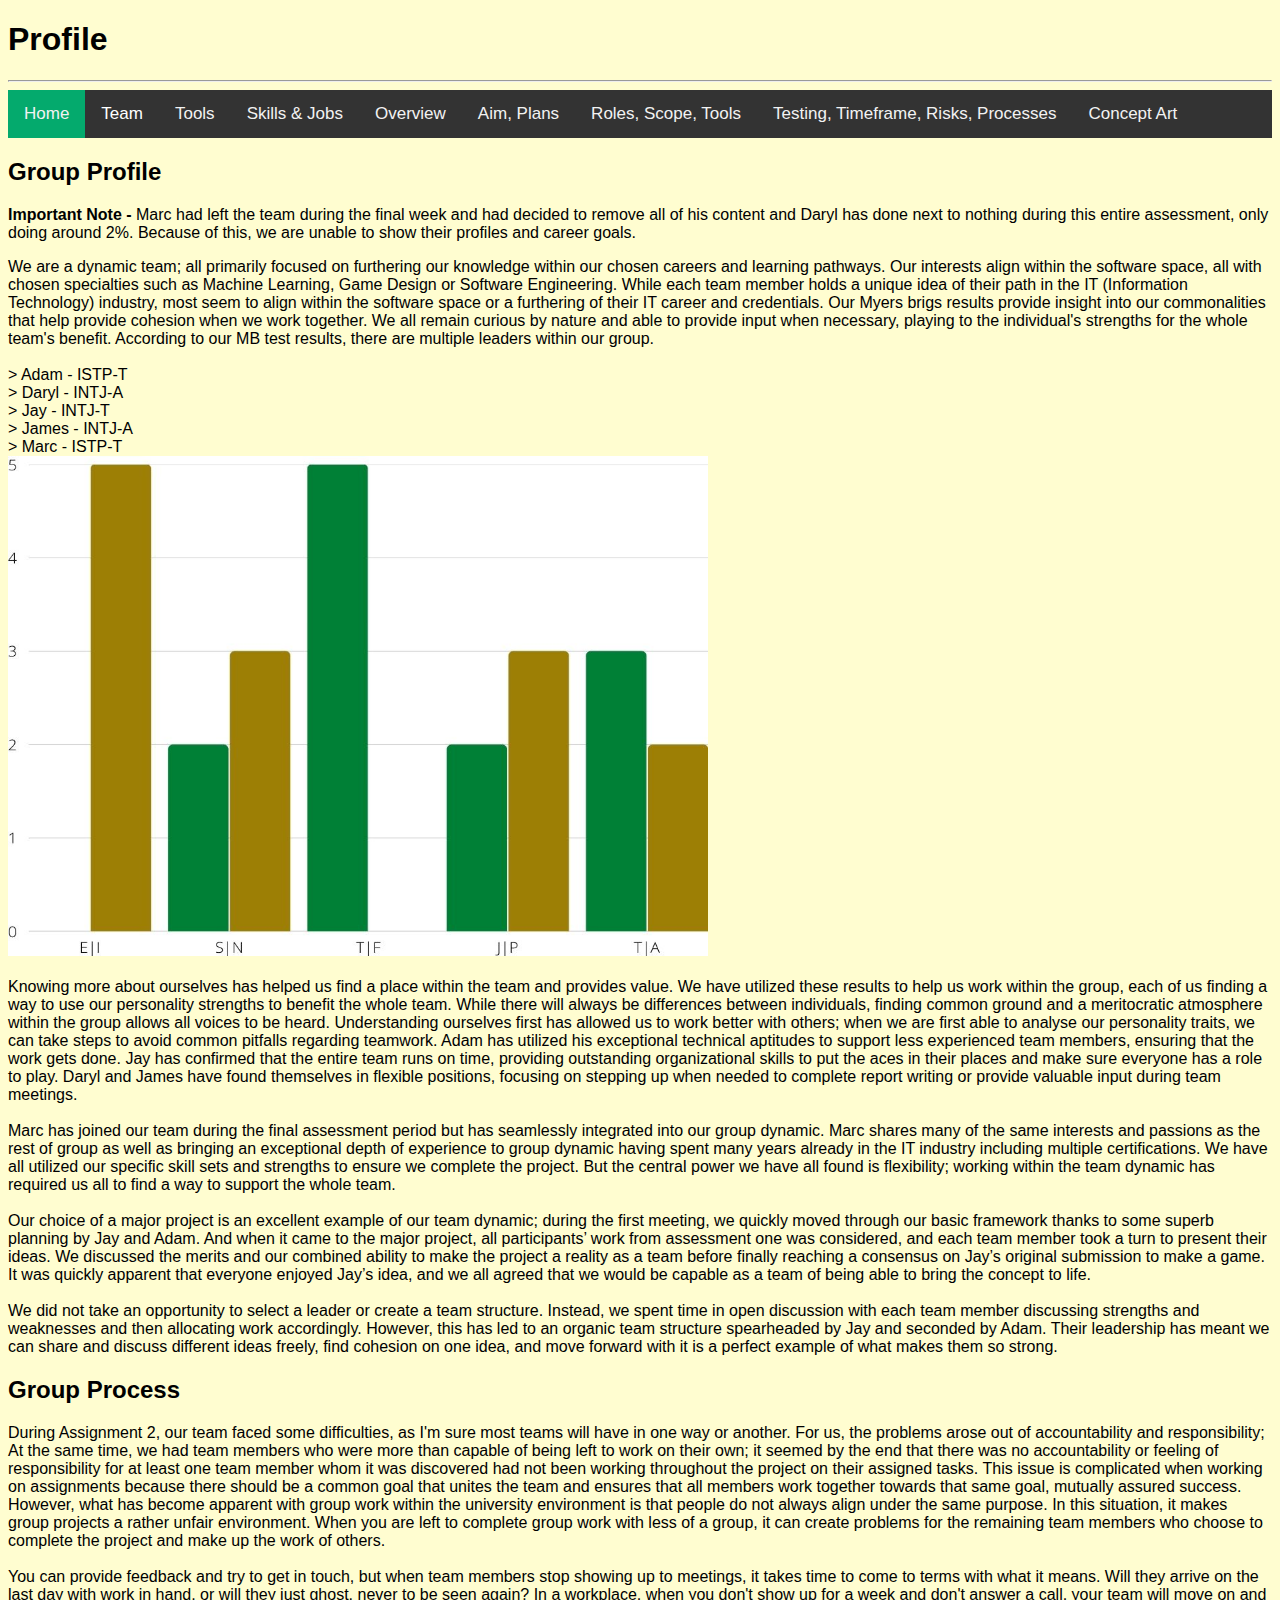
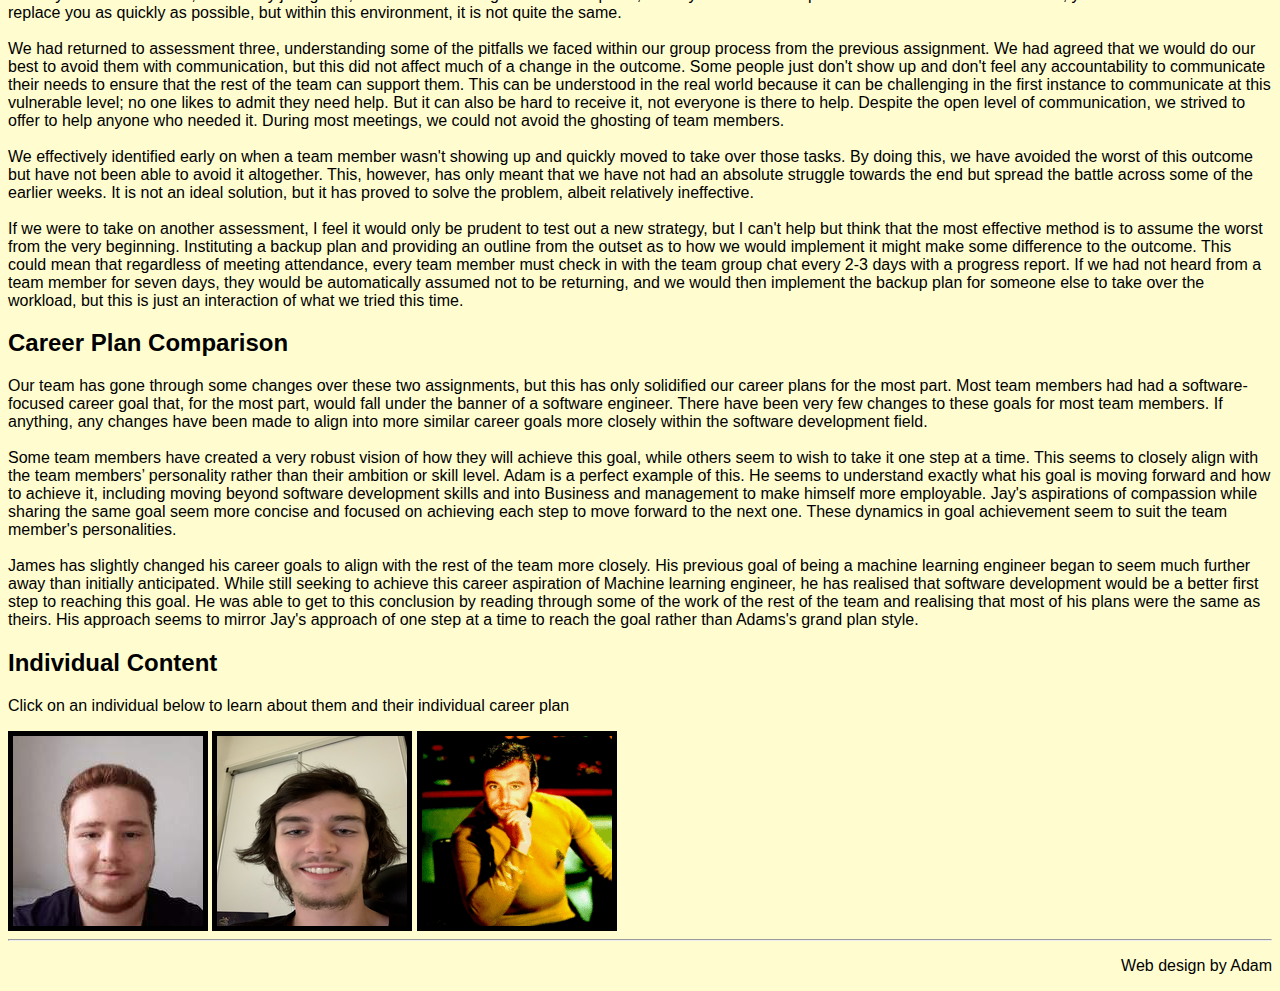
<file: Website_A3/HTML/index.html>
<!doctype html>

<html>
    <head>
        <meta charset="utf-8">
        <title>iTeam - Profile</title>
        <link rel="stylesheet" href="../CSS/style.css">
        <script src="https://ajax.googleapis.com/ajax/libs/jquery/3.5.1/jquery.min.js"></script>
    </head>

    <body>
        <h1>Profile</h1>
        <hr>
        <script src="../JS/script.js"></script>

        <div class="topnav">
            <a class="active" href="./index.html">Home</a>
            <div class="dropdown">
                <button class="dropbtn">Team 
                    <i class="fa fa-caret-down"></i>
                </button>
                <div class="dropdown-content">
                    <a href="../../Website_A2/HTML/index.html" target="_blank">A2 Site</a>              
                    <a href="https://adz946.github.io/Assessment-One/HTML%20Pages/Index.html" target="_blank">Adam</a>
                    <a href="https://jay-j-williams.github.io/ABOUT-ME/" target="_blank">Jay</a>
                    <a href="https://cptjamest.github.io/IIT-Assignment-1/" target="_blank">James</a>                    
                </div>    
            </div> 
            <a href="./tools.html">Tools</a>
            <a href="./Skills_Jobs.html">Skills & Jobs</a>
            <a href="./PD_Overview.html">Overview</a>
            <a href="./PD_Detailed_1.html">Aim, Plans</a>
            <a href="./PD_Detailed_2.html">Roles, Scope, Tools</a>
            <a href="./PD_Detailed_3.html">Testing, Timeframe, Risks, Processes</a>
            <a href="./Concept_Art.html">Concept Art</a>
            <a href="javascript:void(0);" class="icon" onclick="myFunction()">&#9776;</a>
        </div>
        
        <h2>Group Profile</h2>

        <p>
            <b>Important Note -</b> Marc had left the team during the final week and had decided to remove all 
            of his content and Daryl has done next to nothing during this entire assessment, only doing around 
            2%. Because of this, we are unable to show their profiles and career goals.
        </p>

        <p>
            We are a dynamic team; all primarily focused on furthering our knowledge within our chosen careers and 
            learning pathways. Our interests align within the software space, all with chosen specialties such as 
            Machine Learning, Game Design or Software Engineering. While each team member holds a unique idea of their 
            path in the IT (Information Technology) industry, most seem to align within the software space or a 
            furthering of their IT career and credentials.
            Our Myers brigs results provide insight into our commonalities that help provide cohesion when we work 
            together. We all remain curious by nature and able to provide input when necessary, playing to the 
            individual's strengths for the whole team's benefit. According to our MB test results, there are multiple 
            leaders within our group. 
            <br><br>
            > Adam - ISTP-T <br>        
            > Daryl - INTJ-A <br>           
            > Jay - INTJ-T <br>           
            > James - INTJ-A <br>          
            > Marc - ISTP-T <br>
            <img src="../Images/Myers_Briggs.jpg" width="700" height="500" />
            <br><br>
            Knowing more about ourselves has helped us find a place within the team and provides value. We have utilized 
            these results to help us work within the group, each of us finding a way to use our personality strengths to 
            benefit the whole team.
            While there will always be differences between individuals, finding common ground and a meritocratic 
            atmosphere within the group allows all voices to be heard. Understanding ourselves first has allowed us to 
            work better with others; when we are first able to analyse our personality traits, we can take steps to 
            avoid common pitfalls regarding teamwork. Adam has utilized his exceptional technical aptitudes to support 
            less experienced team members, ensuring that the work gets done. Jay has confirmed that the entire team runs 
            on time, providing outstanding organizational skills to put the aces in their places and make sure everyone 
            has a role to play. Daryl and James have found themselves in flexible positions, focusing on stepping up when 
            needed to complete report writing or provide valuable input during team meetings. 
            <br><br>
            Marc has joined our team during the final assessment period but has seamlessly integrated into our group 
            dynamic. Marc shares many of the same interests and passions as the rest of group as well as bringing an 
            exceptional depth of experience to group dynamic having spent many years already in the IT industry including 
            multiple certifications.
            We have all utilized our specific skill sets and strengths to ensure we complete the project. But the central 
            power we have all found is flexibility; working within the team dynamic has required us all to find a way to 
            support the whole team.  
            <br><br>
            Our choice of a major project is an excellent example of our team dynamic; during the first meeting, we 
            quickly moved through our basic framework thanks to some superb planning by Jay and Adam. And when it came 
            to the major project, all participants’ work from assessment one was considered, and each team member took 
            a turn to present their ideas. We discussed the merits and our combined ability to make the project a 
            reality as a team before finally reaching a consensus on Jay’s original submission to make a game. It was 
            quickly apparent that everyone enjoyed Jay’s idea, and we all agreed that we would be capable as a team of 
            being able to bring the concept to life. 
            <br><br>
            We did not take an opportunity to select a leader or create a team structure. Instead, we spent time in open 
            discussion with each team member discussing strengths and weaknesses and then allocating work accordingly. 
            However, this has led to an organic team structure spearheaded by Jay and seconded by Adam. Their leadership 
            has meant we can share and discuss different ideas freely, find cohesion on one idea, and move forward with 
            it is a perfect example of what makes them so strong. 
        </p>

        <h2>Group Process</h2>

        <p>
            During Assignment 2, our team faced some difficulties, as I'm sure most teams will have in one way or 
            another. For us, the problems arose out of accountability and responsibility; At the same time, we had team 
            members who were more than capable of being left to work on their own; it seemed by the end that there was 
            no accountability or feeling of responsibility for at least one team member whom it was discovered had not 
            been working throughout the project on their assigned tasks. This issue is complicated when working on 
            assignments because there should be a common goal that unites the team and ensures that all members work 
            together towards that same goal, mutually assured success. However, what has become apparent with group 
            work within the university environment is that people do not always align under the same purpose. In this 
            situation, it makes group projects a rather unfair environment. When you are left to complete group work 
            with less of a group, it can create problems for the remaining team members who choose to complete the 
            project and make up the work of others. 
            <br><br>
            You can provide feedback and try to get in touch, but when team members stop showing up to meetings, it 
            takes time to come to terms with what it means. Will they arrive on the last day with work in hand, or will 
            they just ghost, never to be seen again? In a workplace, when you don't show up for a week and don't answer 
            a call, your team will move on and replace you as quickly as possible, but within this environment, it is 
            not quite the same. 
            <br><br>
            We had returned to assessment three, understanding some of the pitfalls we faced within our group process 
            from the previous assignment. We had agreed that we would do our best to avoid them with communication, but 
            this did not affect much of a change in the outcome. Some people just don't show up and don't feel any 
            accountability to communicate their needs to ensure that the rest of the team can support them. This can 
            be understood in the real world because it can be challenging in the first instance to communicate at this 
            vulnerable level; no one likes to admit they need help. But it can also be hard to receive it, not everyone 
            is there to help. Despite the open level of communication, we strived to offer to help anyone who needed it. 
            During most meetings, we could not avoid the ghosting of team members. 
            <br><br>
            We effectively identified early on when a team member wasn't showing up and quickly moved to take over those 
            tasks. By doing this, we have avoided the worst of this outcome but have not been able to avoid it altogether. 
            This, however, has only meant that we have not had an absolute struggle towards the end but spread the battle 
            across some of the earlier weeks. It is not an ideal solution, but it has proved to solve the problem, albeit 
            relatively ineffective. 
            <br><br>
            If we were to take on another assessment, I feel it would only be prudent to test out a new strategy, but I 
            can't help but think that the most effective method is to assume the worst from the very beginning. 
            Instituting a backup plan and providing an outline from the outset as to how we would implement it might 
            make some difference to the outcome. This could mean that regardless of meeting attendance, every team 
            member must check in with the team group chat every 2-3 days with a progress report. If we had not heard 
            from a team member for seven days, they would be automatically assumed not to be returning, and we would 
            then implement the backup plan for someone else to take over the workload, but this is just an interaction 
            of what we tried this time. 
        </p>

        <h2>Career Plan Comparison</h2>

        <p>
            Our team has gone through some changes over these two assignments, but this has only solidified our career 
            plans for the most part. Most team members had had a software-focused career goal that, for the most part, 
            would fall under the banner of a software engineer. There have been very few changes to these goals for 
            most team members. If anything, any changes have been made to align into more similar career goals more 
            closely within the software development field. 
            <br><br>
            Some team members have created a very robust vision of how they will achieve this goal, while others seem 
            to wish to take it one step at a time. This seems to closely align with the team members’ personality rather 
            than their ambition or skill level. Adam is a perfect example of this. He seems to understand exactly what 
            his goal is moving forward and how to achieve it, including moving beyond software development skills and 
            into Business and management to make himself more employable. Jay's aspirations of compassion while sharing 
            the same goal seem more concise and focused on achieving each step to move forward to the next one. These 
            dynamics in goal achievement seem to suit the team member's personalities. 
            <br><br>
            James has slightly changed his career goals to align with the rest of the team more closely. His previous 
            goal of being a machine learning engineer began to seem much further away than initially anticipated. While 
            still seeking to achieve this career aspiration of Machine learning engineer, he has realised that software 
            development would be a better first step to reaching this goal. He was able to get to this conclusion by 
            reading through some of the work of the rest of the team and realising that most of his plans were the same 
            as theirs. His approach seems to mirror Jay's approach of one step at a time to reach the goal rather than 
            Adams's grand plan style. 
        </p>

        <h2>Individual Content</h2>

        <P>Click on an individual below to learn about them and their individual career plan</p>

        <div id="Buttons">
            <button type="button" class="BP" id="B1" style="background-image: url(../Images/Adam.jpg);"></button>
            <button type="button" class="BP" id="B2" style="background-image: url(../Images/Jay.png);"></button>
            <button type="button" class="BP" id="B3" style="background-image: url(../Images/James.gif);"></button>
        </div>

        <div id="One">
            <h2>Adam Profile</h2>
            <p>
                My name is Adam Saleh, my student number is S3940024. My hobbies include playing video games 
                (Assassin’s Creed, Skyrim, Dragon Ball XenoVerse, Halo, Sonic), watching movies (Expendables, 
                Terminator, Rocky, The Mummy, Spiderman), tv shows (The Flash, Big Bang Theory, Futurama, 
                Simpsons, One Piece), and abridged series (SAO Abridged, DBZ Abridged, Yu-Gi-Oh Abridged). 
                I’ve done pixel art for a few months and started trying out blender (I made a list of hotkeys) 
                because I'm interested in design as a hobby. The IT jobs I'm most interested in are software 
                development and game development. 
                <br><br>
                My interest In IT is mainly in programming, machine learning, robots, and the potential of 
                artificial intelligence, however my skills and experience are very little. I started IT last 
                year with the Cert III in IT with Tafe. After the Cert III, came the Cert IV in Programming 
                which taught someone who couldn’t even display “hello world” C#, SQL, HTML, CSS, and JS . I 
                taught myself a little bit of Python (Py game) and Java (J Frame) before starting this course. 
                <br><br>
                My Myers-Briggs personality is the ISTP-T Turbulent Virtuoso, this personality type is 
                described as rationalized, curious, and creators, they prefer pulling things apart to put 
                them back together, usually better than it was before. They are known as friendly, private, 
                curious, overhasty and practically realistic. An ISTP’s strengths include being optimistic, 
                energetic, creative, practical, spontaneous, rational, prioritisation, composed, and excellent 
                at handling a crisis. Their weaknesses include being stubborn, insensitive, private, easily 
                bored, disliking commitment, and risky behaviour. 
                <br><br>
                The learning style best suited to me is the pragmatist style, a style that learns best from 
                practical, case studies, problem setting, and discussions. A pragmatist is keen to try out 
                ideas/theories to see if they work, search new ideas, and take the first opportunity to test 
                an application. My secondary learning style, of the same score (0.250), is the reflector style, 
                this style learns best with paired discussions, self-analysis questionnaires, demonstrations, 
                feedback, and coaching. The reflector style of learning is more about observing, data gathering
                and analysing than it is the practical approach.  
                <br><br>
                The two workstyle tests I’ve done have indicated that I am an “integrator” and an organised 
                planner. An integrator’s preferred roles are problem-solving and diagnostics with a strong 
                preference for understanding the why of what’s being done. They are known to be self-reliant 
                and prefer the “plan-first” approach. The second of the tests that I’ve done indicates that my 
                preferred way of work is to organize and plan my work, which, as proven by working with this 
                team, is where my strengths lie.  
                <br><br>
                For iTeam, a name I support, I should be able to help organize the work that needs to be done, 
                come up with creative solutions or ideas, prioritise my duties based on time and importance, 
                try out software that is new to me without hesitation, create creative code for the project, 
                and, if need be, I will discuss our course of actions if I do not agree with them. This doesn’t 
                mean I don’t have my weaknesses though, everyone does. As I’ve learnt from the tests I’ve done, 
                and personal experience, my weaknesses within iTeam might just include leaving important but 
                boring tasks until the end, an approach to explanations that lack a practical containing less 
                than ideal memorisations, and getting my tasks done early on and expecting most, if not all, 
                to take a similar approach. 
            </p>
            <div>
                <img src="../Images/Adam_MB.PNG" width="380" height="270" />
                <img src="../Images/Adam_LS.PNG" width="382" height="310" />
                <img src="../Images/Adam_Workstyle.PNG" width="225" height="340" />
            </div>
            <h2>Career Plan</h2>
            <p>My ideal job is to become a software developer and create the software that any business or 
                company might need. To become a software developer, I plan to obtain the necessary skills to 
                go above and beyond in this field. My current plan involves taking all programming related 
                courses this bachelor has to offer, such as the “Web Programming” core 1 subject, the 
                “Programming Project” core 3 subject, the “Further Programming” elective, and the “Advanced 
                Programming Techniques” advanced elective, I may also study the “Marketing”, “Economics”, 
                “Internet Design’, or “Management” minors, so that I could potentially manage a development 
                team or market anything I choose to develop by myself, be it software or indie game. OUA offers 
                2 “free elective subjects”, which could be anything from their undergraduate catalogue. So 
                that I can increase my skillset and possible jobs, I currently plan to take a mathematics 
                subject and a graphic design subject. I have also planned to create small indie games during 
                my free time, so my plan to take all programming related courses, possibly take a marketing or 
                economics minor, and to study both mathematics and graphic design would be very helpful for 
                this decision to work to its best. 
                <br><br>
                My plan does not involve when I would be taking each of these courses, as that is subject to 
                very easy change, however, the mathematics free elective is something that should be done 
                before I go through with Further Programming, and the minor I choose may be one of the final 
                subjects I do. Some things will have to be taken in a specific order, such as Advanced 
                Programming Techniques coming last in the programming line and, if I choose to do the Internet 
                Design minor, then Web Programming would be done before that. Either way, I do not have a clear 
                career plan timeline in terms of study but do have a rough draft that I will work to improve 
                upon whenever I can. As for the career itself, my first attempt at a job is likely to be at 
                whatever company hires me from Seek, LinkedIn, or Indeed. On the possibility that online 
                searches and requests do not pan out, then my plan is to use my connections to try and find a 
                job and use the knowledge I’d have learned from this bachelor to accomplish that job. This is 
                the plan for my first job, the second would, hopefully, be considerably easier since I would 
                have spent some time working, gaining experience, and creating connections through my first 
                job, my second job would also be dependent on how my first job’s experience was and if I 
                enjoyed working on development within a team. The 3rd, 4th, and 5th jobs are all going to take 
                what I enjoyed from the last jobs and try to minimise what I did not like or could not work 
                with. This way, I would be learning through trial and error on what I am able to do out of a 
                job in software development and what I am unable to do. 
            </p>
        </div>

        <div id="Two">
            <h2>Jay Profile</h2>
            <p>
                My name is Jay Meredith, my student number is S3951987. My passions are Game Design, 3D art, 
                and music. I have a Game Design Certificate from JMC Academy, and I also hold a Certificate 
                III in Retail. My favourite hobby aside from the three I have previously mentioned was being 
                the leader of a competitive Counter-Strike team. I backed the idea for the team name ‘iTeam’ 
                because I like the technology theme that is incorporated into the name. 
                <br><br>
                The Myers-Briggs Personality Type Test gave me the INTJ-T personality type. This personality 
                type indicates that my strengths are logical thinking, intuition, and determination. It also 
                indicates that my weaknesses are arrogance, over-criticism, and dismission of emotions. My 
                strengths are going to provide the group with logical problem solving, confidence in decision 
                making, and motivation. My weaknesses are going to need to be kept in check or we may have 
                problems with team chemistry and team morale. 
                <br><br>
                The online learning test indicates that I learn based on primarily logic and, learn well in 
                group environments or in solitude. The test states that my learning weaknesses are physical 
                learning, and sub-par visual learning. My strengths are going to be helpful to our team 
                because my logical, adaptable learning style will be great for both solo study and group study. 
                My weaknesses may cause issues if we must learn physically or visually. 
                <br><br>
                The workstyle test that I chose indicates that my strengths are organising and planning, 
                managing projects, and developing communication strategies. The test also indicates that my 
                weakness is likely to be an overfocus on the administrative side of working as a team. My 
                strengths will help us coordinate as a team but, my weakness may result in me playing catch-up 
                with my teammates. 
                <br><br>
                In conclusion, my strengths will provide the team with a logical thinking decision-maker who 
                will help our team with administrative skills, determination, and an adaptable learning style. 
                My weaknesses, on the other hand, may cause issues with team chemistry, learning through 
                physical or visual mediums, and an overfocus on administrative tasks. With my strengths and 
                weaknesses considered, I believe I will help this team thrive. To help this team thrive, I 
                must remember my weaknesses and be constantly aware of them because once they can be suppressed, 
                I will be a great teammate. 
            </p>
            <div>
                <img src="../Images/Jay_MB.png" width="456" height="233" />
                <img src="../Images/Jay_LS.png" width="400" height="400" />
                <img src="../Images/Jay_Workstyle.png" width="567.5" height="419.5" />
            </div>
            <h2>Career Plan</h2>
            <p>My ideal job is software engineering because I would love to utilise my creativity and 
                problem-solving skills to create and design software. My ideal job has not changed since 
                assessment 2 because I have thoroughly enjoyed building software for this assessment’s 
                deliverable. Another reason my ideal job has not changed, is the fact that the industry data 
                that I had researched in assessment 2 indicates that software engineering is one of the best 
                careers to aim for in the field of IT. 
            </p>
        </div>

        <div id="Three">
            <h2>James Profile</h2>
            <p>
                My name is James (s3936965), and I have worked as an IT technician for 
                several years before moving into operations. At present, my hobbies include 
                3D printing and CNC machining. Something I have always enjoyed is gaming mostly 
                on console and mobile. I have a good fundamental understanding of IT hardware, 
                but I have always felt my software understanding could be better. I would love to 
                develop skills that would allow me to produce mobile apps, but I have recently taken 
                an interest in machine learning and AI (Artificial Intelligence). 
                <br><br>
                As a member of iTeam, I am looking forward to sharing my skills and expertise and 
                learning some new ones from fellow team members.  
                <br><br>
                My test outcome for the Myers Brigs personality type was Architect INTJ-A. The architect's 
                personality type is outlined as a quiet individual who values organisation and rationality, 
                these values I align with. Individuals with this personality type can be viewed as ambitious 
                and assertive; however, to work within a small team, I believe it is beneficial to be flexible 
                and play to the entire team's strengths rather than one individual. 
                <br><br>
                My Learning style test outcomes, Auditory: 15% Visual: 55% Tactile: 30%. This test aligns with 
                what I know about myself and how I learn. While my auditory percentile might indicate I am not a 
                good listener, I believe this is more specific to how I can take in new information. I am much 
                better when I can be shown something rather than told. The refinement of these skills comes from 
                hands-on experience of the tactile branch of the above outcomes. 
                <br><br>
                My creativity test score was 68.8, a remarkably arbitrary number assigned at the end of a creativity 
                test. However, within that number were indicated certain aspects of creativity that I was more proficient 
                at, such as complexity or the ability to take in and manipulate large amounts of data. Paradox, the 
                ability to accept and work with contradictory statements and curiosity, is the desire to change or 
                improve things that everyone takes for granted. 
                </p>
                <div>
                    <img src="../Images/James_MB.png" width="574.5" height="351.5" />
                    <img src="../Images/James_LS.PNG" width="696" height="172" />
                    <img src="../Images/James_CreativeScore.png" width="585" height="390.5" />
                </div>
                <h2>Career Plan</h2>
                <p>
                    My experience has slightly altered my career plans during this project. When I initially chose 
                    machine learning, I hadn't given it much thought; it sounded good and seemed like an effective way 
                    to get into the field of Artificial intelligence. During this project, I have begun to understand 
                    the scope of machine learning as a career plan. I have decided to set myself a more achievable goal 
                    that keeps me moving towards the goal of becoming a machine learning engineer but provides me with 
                    a solid steppingstone into this field.  
                    <br><br>
                    A software engineer or developer is, in its essence, quite like a machine learning engineer but, in 
                    the short term, is far more achievable. It is important to note that becoming a software engineer 
                    is considered part of the pathway to becoming a machine learning engineer. Should I be able to show 
                    aptitude as a software engineer, it would be a reasonable next step that I could look at, 
                    specialising in machine learning. 
                </p>
        </div>
        
        <hr>
        <p id="Cred">Web design by Adam</p>      
    </body>
</html>
</file>
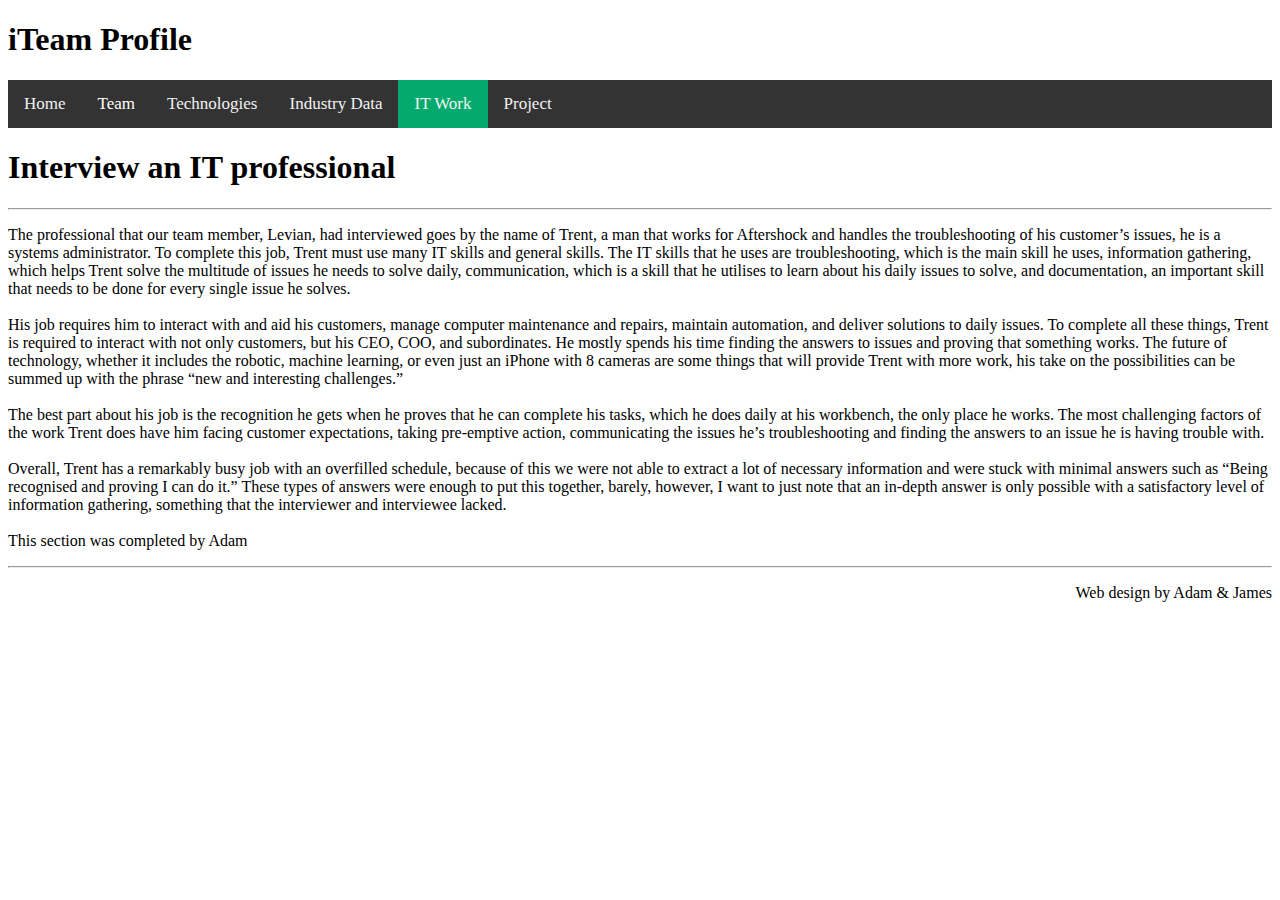
<file: Website/HTML/it_work.html>
<!doctype html>

<html>
    <head>
        <meta charset="utf-8">
        <title>iTeam Profile Project</title>
        <!-- Load external CSS styles -->
        <link rel="stylesheet" href="../CSS/style.css">
    </head>

    <body>

        <h1>iTeam Profile</h1>
        
        <!-- Load external JavaScript -->
        <script src="../JS/script.js"></script>

        <div class="topnav">
        <a href="./index.html">Home</a>
       
        <div class="dropdown">
            <button class="dropbtn">Team 
                <i class="fa fa-caret-down"></i>
            </button>
            <div class="dropdown-content">
                <a href="https://jay-j-williams.github.io/ABOUT-ME/" target="_blank">Jay</a>
                <a href="https://adz946.github.io/Assessment-One/HTML%20Pages/Index.html" target="_blank">Adam</a>
                <a href="https://dazjones88.github.io/Assessment-1-My-Profile/" target="_blank">Daryl</a>
                <a href="https://cptjamest.github.io/IIT-Assignment-1/" target="_blank">James</a>
                <a href="./team_profile/levin_profile.html" target="_blank">Levian</a>
            </div>
        
        </div>      
        <a href="./technologies.html">Technologies</a>
        <a href="./industry_data.html">Industry Data</a>
        <a class="active" href="./it_work.html">IT Work</a>
        <a href="./project.html">Project</a>
        <a href="javascript:void(0);" class="icon" onclick="myFunction()">&#9776;</a>
        </div>

        <h1>Interview an IT professional</h1>
        <hr>

        <!-- Levian, your job is to use your interview data to answer the follwowing -
            • What kind of work is done by the IT professional?
            • What kinds of people does the IT professional interact with? Are they other IT professionals? 
            ` Clients? Investors? The general public?
            • Where does the IT professional spend most of their time?
            • What aspect of their position is most challenging?
        -->
        <p>
         The professional that our team member, Levian, had interviewed goes by the name of Trent, a man that works for Aftershock and handles the troubleshooting of 
         his customer’s issues, he is a systems administrator. To complete this job, Trent must use many IT skills and general skills. The IT skills that he uses are 
         troubleshooting, which is the main skill he uses, information gathering, which helps Trent solve the multitude of issues he needs to solve daily, communication, 
         which is a skill that he utilises to learn about his daily issues to solve, and documentation, an important skill that needs to be done for every single issue 
         he solves. 
         <br><br>
         His job requires him to interact with and aid his customers, manage computer maintenance and repairs, maintain automation, and deliver solutions to daily 
         issues. To complete all these things, Trent is required to interact with not only customers, but his CEO, COO, and subordinates. He mostly spends his time 
         finding the answers to issues and proving that something works. The future of technology, whether it includes the robotic, machine learning, or even just an 
         iPhone with 8 cameras are some things that will provide Trent with more work, his take on the possibilities can be summed up with the phrase “new and 
         interesting challenges.” 
         <br><br>
         The best part about his job is the recognition he gets when he proves that he can complete his tasks, which he does daily at his workbench, the only place he 
         works. The most challenging factors of the work Trent does have him facing customer expectations, taking pre-emptive action, communicating the issues he’s 
         troubleshooting and finding the answers to an issue he is having trouble with.
         <br><br>
         Overall, Trent has a remarkably busy job with an overfilled schedule, because of this we were not able to extract a lot of necessary information and were 
         stuck with minimal answers such as “Being recognised and proving I can do it.” These types of answers were enough to put this together, barely, however, I 
         want to just note that an in-depth answer is only possible with a satisfactory level of information gathering, something that the interviewer and interviewee 
         lacked. 
         <br><br>
         This section was completed by Adam
        </p>
        
        <hr>
        <p id="Cred">Web design by Adam & James</p>  
    </body>

</html>
</file>
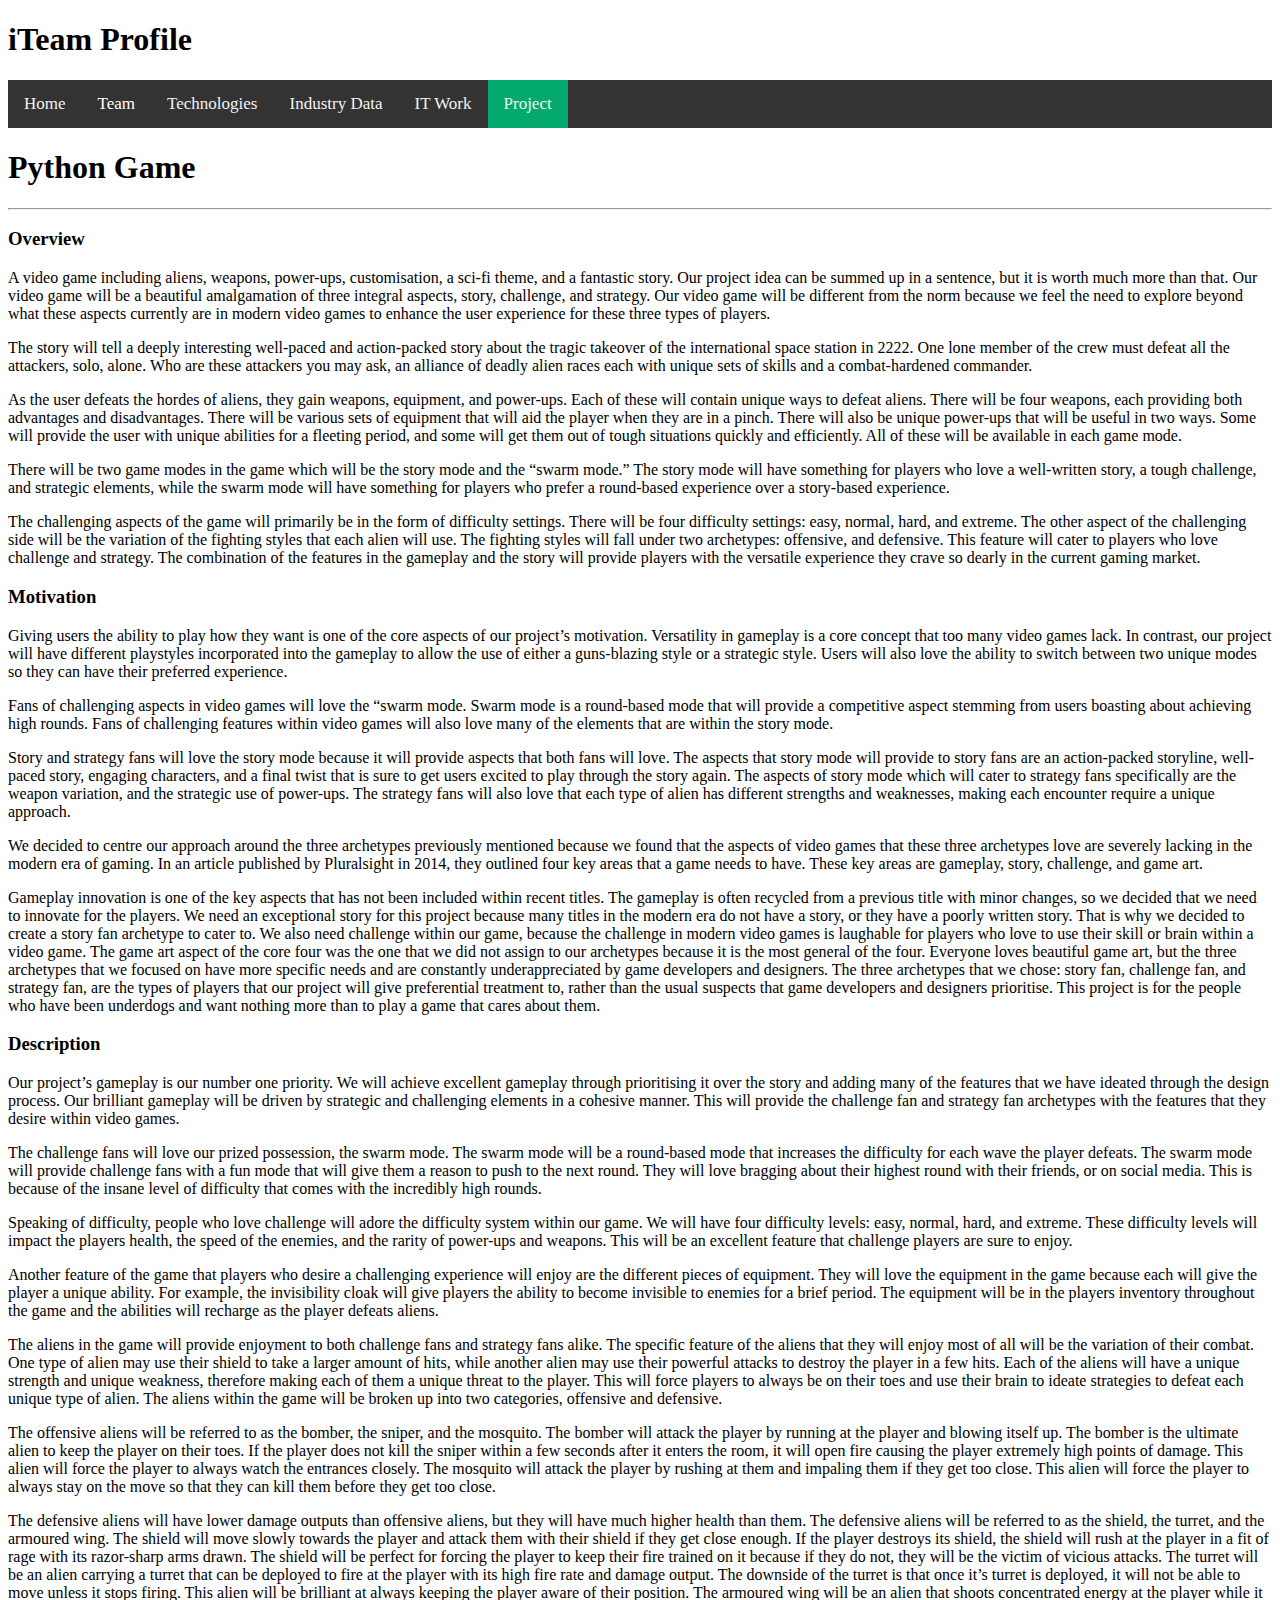
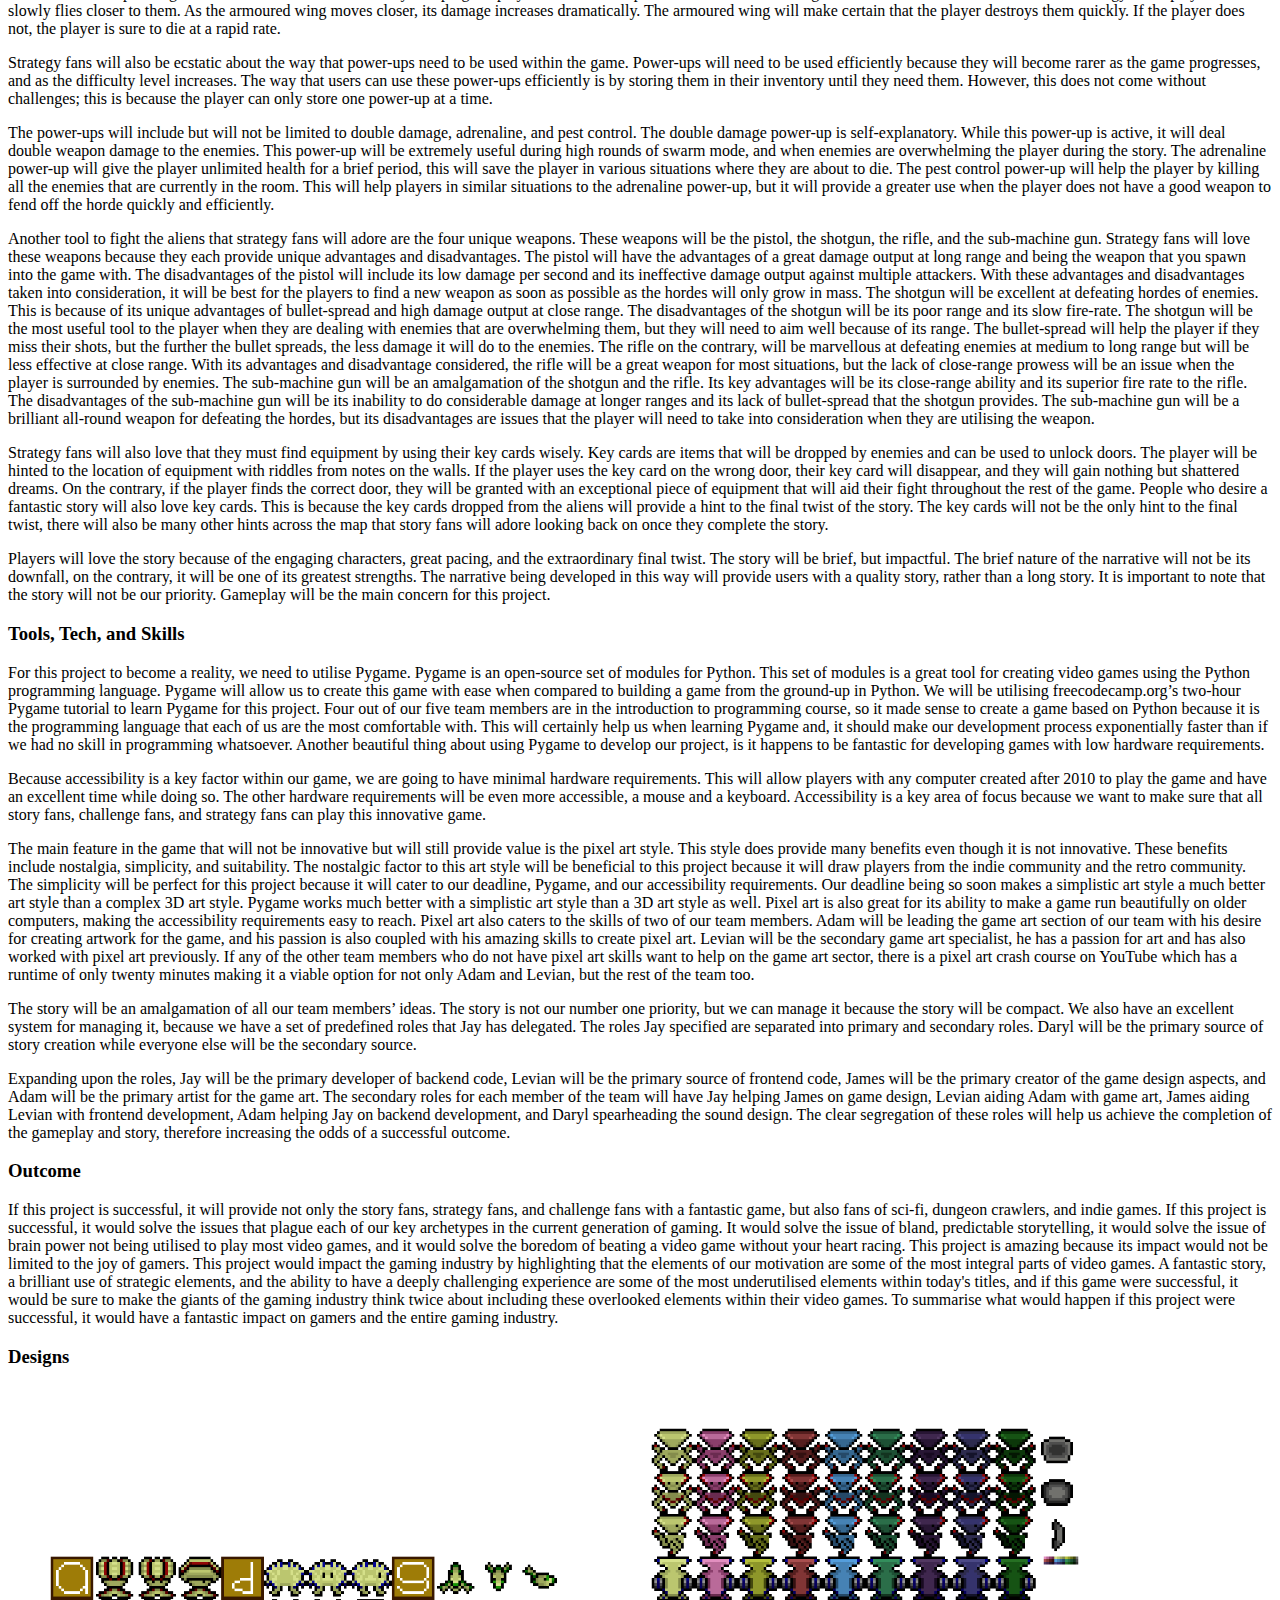
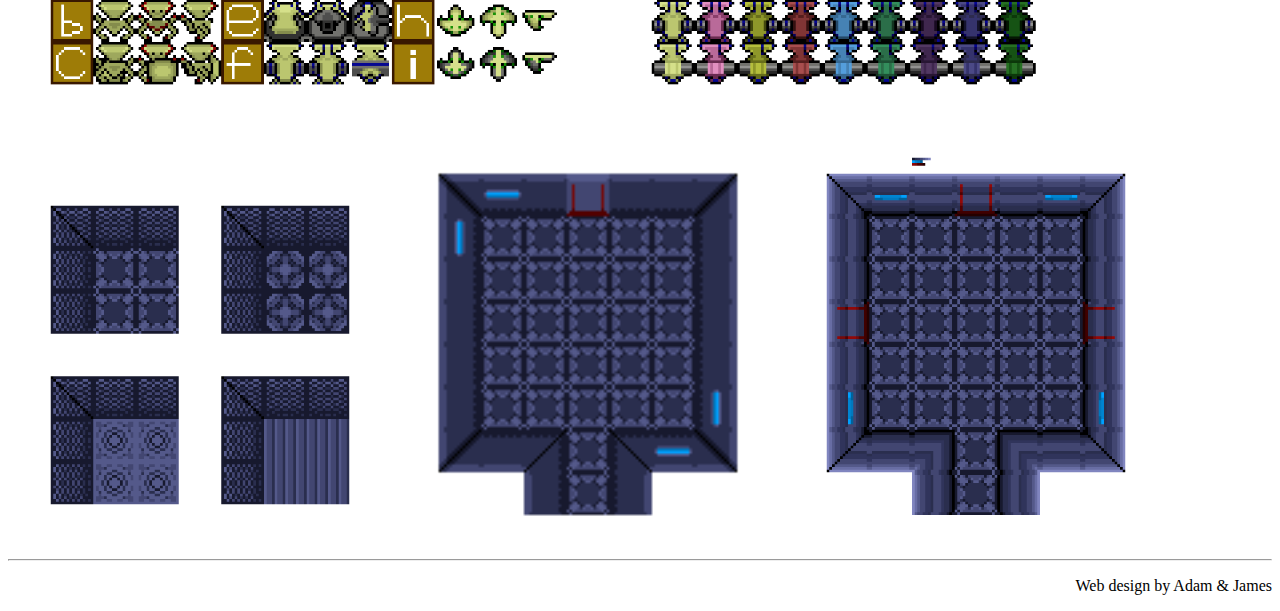
<file: Website/HTML/project.html>
<!doctype html>

<html>
    <head>
        <meta charset="utf-8">
        <title>iTeam Profile Project</title>
        <!-- Load external CSS styles -->
        <link rel="stylesheet" href="../CSS/style.css">
    </head>

    <body>

        <h1>iTeam Profile</h1>
        
        <!-- Load external JavaScript -->
        <script src="../JS/script.js"></script>

        <div class="topnav">
        <a href="./index.html">Home</a>
       
        <div class="dropdown">
            <button class="dropbtn">Team 
                <i class="fa fa-caret-down"></i>
            </button>
            <div class="dropdown-content">
                <a href="https://jay-j-williams.github.io/ABOUT-ME/" target="_blank">Jay</a>
                <a href="https://adz946.github.io/Assessment-One/HTML%20Pages/Index.html" target="_blank">Adam</a>
                <a href="https://dazjones88.github.io/Assessment-1-My-Profile/" target="_blank">Daryl</a>
                <a href="https://cptjamest.github.io/IIT-Assignment-1/" target="_blank">James</a>
                <a href="./team_profile/levin_profile.html" target="_blank">Levian</a>
            </div>
        
        </div>        
        <a href="./technologies.html">Technologies</a>
        <a href="./industry_data.html">Industry Data</a>
        <a href="./it_work.html">IT Work</a>
        <a class="active" href="./project.html">Project</a>
        <a href="javascript:void(0);" class="icon" onclick="myFunction()">&#9776;</a>
        </div>

        <h1>Python Game</h1>
        <hr>

        <!-- Jay, it's your job to create then add the group's project details -->
        <h3>Overview</h3>
        <p>
            A video game including aliens, weapons, power-ups, customisation, a sci-fi theme, and a fantastic story. Our project idea can be summed up in a sentence, but it is worth much more than that. Our video game will be a beautiful amalgamation of three integral aspects, story, challenge, and strategy. Our video game will be different from the norm because we feel the need to explore beyond what these aspects currently are in modern video games to enhance the user experience for these three types of players.
        </p>
        <p>
            The story will tell a deeply interesting well-paced and action-packed story about the tragic takeover of the international space station in 2222. One lone member of the crew must defeat all the attackers, solo, alone. Who are these attackers you may ask, an alliance of deadly alien races each with unique sets of skills and a combat-hardened commander.
        </p>
        <p>
            As the user defeats the hordes of aliens, they gain weapons, equipment, and power-ups. Each of these will contain unique ways to defeat aliens. There will be four weapons, each providing both advantages and disadvantages. There will be various sets of equipment that will aid the player when they are in a pinch. There will also be unique power-ups that will be useful in two ways. Some will provide the user with unique abilities for a fleeting period, and some will get them out of tough situations quickly and efficiently. All of these will be available in each game mode.
        </p>
        <p>
            There will be two game modes in the game which will be the story mode and the “swarm mode.” The story mode will have something for players who love a well-written story, a tough challenge, and strategic elements, while the swarm mode will have something for players who prefer a round-based experience over a story-based experience.
        </p>
        <p>
            The challenging aspects of the game will primarily be in the form of difficulty settings. There will be four difficulty settings: easy, normal, hard, and extreme. The other aspect of the challenging side will be the variation of the fighting styles that each alien will use. The fighting styles will fall under two archetypes: offensive, and defensive. This feature will cater to players who love challenge and strategy. The combination of the features in the gameplay and the story will provide players with the versatile experience they crave so dearly in the current gaming market.
        </p>
        <h3>Motivation</h3>
        <p>
            Giving users the ability to play how they want is one of the core aspects of our project’s motivation. Versatility in gameplay is a core concept that too many video games lack. In contrast, our project will have different playstyles incorporated into the gameplay to allow the use of either a guns-blazing style or a strategic style. Users will also love the ability to switch between two unique modes so they can have their preferred experience.
        </p>
        <p>
            Fans of challenging aspects in video games will love the “swarm mode. Swarm mode is a round-based mode that will provide a competitive aspect stemming from users boasting about achieving high rounds. Fans of challenging features within video games will also love many of the elements that are within the story mode.
        </p>
        <p>
            Story and strategy fans will love the story mode because it will provide aspects that both fans will love. The aspects that story mode will provide to story fans are an action-packed storyline, well-paced story, engaging characters, and a final twist that is sure to get users excited to play through the story again. The aspects of story mode which will cater to strategy fans specifically are the weapon variation, and the strategic use of power-ups. The strategy fans will also love that each type of alien has different strengths and weaknesses, making each encounter require a unique approach.
        </p>
        <p>
            We decided to centre our approach around the three archetypes previously mentioned because we found that the aspects of video games that these three archetypes love are severely lacking in the modern era of gaming. In an article published by Pluralsight in 2014, they outlined four key areas that a game needs to have. These key areas are gameplay, story, challenge, and game art.
        </p>
        <p>
            Gameplay innovation is one of the key aspects that has not been included within recent titles. The gameplay is often recycled from a previous title with minor changes, so we decided that we need to innovate for the players. We need an exceptional story for this project because many titles in the modern era do not have a story, or they have a poorly written story. That is why we decided to create a story fan archetype to cater to. We also need challenge within our game, because the challenge in modern video games is laughable for players who love to use their skill or brain within a video game. The game art aspect of the core four was the one that we did not assign to our archetypes because it is the most general of the four. Everyone loves beautiful game art, but the three archetypes that we focused on have more specific needs and are constantly underappreciated by game developers and designers. The three archetypes that we chose: story fan, challenge fan, and strategy fan, are the types of players that our project will give preferential treatment to, rather than the usual suspects that game developers and designers prioritise. This project is for the people who have been underdogs and want nothing more than to play a game that cares about them.
        </p>

        <h3>Description</h3>
        <p>
            Our project’s gameplay is our number one priority. We will achieve excellent gameplay through prioritising it over the story and adding many of the features that we have ideated through the design process. Our brilliant gameplay will be driven by strategic and challenging elements in a cohesive manner. This will provide the challenge fan and strategy fan archetypes with the features that they desire within video games.
        </p>
        <p>
            The challenge fans will love our prized possession, the swarm mode. The swarm mode will be a round-based mode that increases the difficulty for each wave the player defeats. The swarm mode will provide challenge fans with a fun mode that will give them a reason to push to the next round. They will love bragging about their highest round with their friends, or on social media. This is because of the insane level of difficulty that comes with the incredibly high rounds.
        </p>
        <p>
            Speaking of difficulty, people who love challenge will adore the difficulty system within our game. We will have four difficulty levels: easy, normal, hard, and extreme. These difficulty levels will impact the players health, the speed of the enemies, and the rarity of power-ups and weapons. This will be an excellent feature that challenge players are sure to enjoy.
        </p>
        <p>
            Another feature of the game that players who desire a challenging experience will enjoy are the different pieces of equipment. They will love the equipment in the game because each will give the player a unique ability. For example, the invisibility cloak will give players the ability to become invisible to enemies for a brief period. The equipment will be in the players inventory throughout the game and the abilities will recharge as the player defeats aliens. 
        </p>
        <p>
            The aliens in the game will provide enjoyment to both challenge fans and strategy fans alike. The specific feature of the aliens that they will enjoy most of all will be the variation of their combat. One type of alien may use their shield to take a larger amount of hits, while another alien may use their powerful attacks to destroy the player in a few hits. Each of the aliens will have a unique strength and unique weakness, therefore making each of them a unique threat to the player. This will force players to always be on their toes and use their brain to ideate strategies to defeat each unique type of alien. The aliens within the game will be broken up into two categories, offensive and defensive.
        </p>
        <p>
            The offensive aliens will be referred to as the bomber, the sniper, and the mosquito. The bomber will attack the player by running at the player and blowing itself up. The bomber is the ultimate alien to keep the player on their toes. If the player does not kill the sniper within a few seconds after it enters the room, it will open fire causing the player extremely high points of damage. This alien will force the player to always watch the entrances closely. The mosquito will attack the player by rushing at them and impaling them if they get too close. This alien will force the player to always stay on the move so that they can kill them before they get too close.
        </p>
        <p>
            The defensive aliens will have lower damage outputs than offensive aliens, but they will have much higher health than them. The defensive aliens will be referred to as the shield, the turret, and the armoured wing. The shield will move slowly towards the player and attack them with their shield if they get close enough. If the player destroys its shield, the shield will rush at the player in a fit of rage with its razor-sharp arms drawn. The shield will be perfect for forcing the player to keep their fire trained on it because if they do not, they will be the victim of vicious attacks. The turret will be an alien carrying a turret that can be deployed to fire at the player with its high fire rate and damage output. The downside of the turret is that once it’s turret is deployed, it will not be able to move unless it stops firing. This alien will be brilliant at always keeping the player aware of their position. The armoured wing will be an alien that shoots concentrated energy at the player while it slowly flies closer to them. As the armoured wing moves closer, its damage increases dramatically. The armoured wing will make certain that the player destroys them quickly. If the player does not, the player is sure to die at a rapid rate.
        </p>
        <p>
            Strategy fans will also be ecstatic about the way that power-ups need to be used within the game. Power-ups will need to be used efficiently because they will become rarer as the game progresses, and as the difficulty level increases. The way that users can use these power-ups efficiently is by storing them in their inventory until they need them. However, this does not come without challenges; this is because the player can only store one power-up at a time.
        </p>
        <p>
            The power-ups will include but will not be limited to double damage, adrenaline, and pest control. The double damage power-up is self-explanatory. While this power-up is active, it will deal double weapon damage to the enemies. This power-up will be extremely useful during high rounds of swarm mode, and when enemies are overwhelming the player during the story. The adrenaline power-up will give the player unlimited health for a brief period, this will save the player in various situations where they are about to die. The pest control power-up will help the player by killing all the enemies that are currently in the room. This will help players in similar situations to the adrenaline power-up, but it will provide a greater use when the player does not have a good weapon to fend off the horde quickly and efficiently.
        </p>
        <p>
            Another tool to fight the aliens that strategy fans will adore are the four unique weapons. These weapons will be the pistol, the shotgun, the rifle, and the sub-machine gun. Strategy fans will love these weapons because they each provide unique advantages and disadvantages. The pistol will have the advantages of a great damage output at long range and being the weapon that you spawn into the game with. The disadvantages of the pistol will include its low damage per second and its ineffective damage output against multiple attackers. With these advantages and disadvantages taken into consideration, it will be best for the players to find a new weapon as soon as possible as the hordes will only grow in mass. The shotgun will be excellent at defeating hordes of enemies. This is because of its unique advantages of bullet-spread and high damage output at close range. The disadvantages of the shotgun will be its poor range and its slow fire-rate. The shotgun will be the most useful tool to the player when they are dealing with enemies that are overwhelming them, but they will need to aim well because of its range. The bullet-spread will help the player if they miss their shots, but the further the bullet spreads, the less damage it will do to the enemies. The rifle on the contrary, will be marvellous at defeating enemies at medium to long range but will be less effective at close range. With its advantages and disadvantage considered, the rifle will be a great weapon for most situations, but the lack of close-range prowess will be an issue when the player is surrounded by enemies. The sub-machine gun will be an amalgamation of the shotgun and the rifle. Its key advantages will be its close-range ability and its superior fire rate to the rifle. The disadvantages of the sub-machine gun will be its inability to do considerable damage at longer ranges and its lack of bullet-spread that the shotgun provides. The sub-machine gun will be a brilliant all-round weapon for defeating the hordes, but its disadvantages are issues that the player will need to take into consideration when they are utilising the weapon.
        </p>
        <p>
            Strategy fans will also love that they must find equipment by using their key cards wisely. Key cards are items that will be dropped by enemies and can be used to unlock doors. The player will be hinted to the location of equipment with riddles from notes on the walls. If the player uses the key card on the wrong door, their key card will disappear, and they will gain nothing but shattered dreams. On the contrary, if the player finds the correct door, they will be granted with an exceptional piece of equipment that will aid their fight throughout the rest of the game. People who desire a fantastic story will also love key cards. This is because the key cards dropped from the aliens will provide a hint to the final twist of the story. The key cards will not be the only hint to the final twist, there will also be many other hints across the map that story fans will adore looking back on once they complete the story.
        <p>
            Players will love the story because of the engaging characters, great pacing, and the extraordinary final twist. The story will be brief, but impactful. The brief nature of the narrative will not be its downfall, on the contrary, it will be one of its greatest strengths. The narrative being developed in this way will provide users with a quality story, rather than a long story. It is important to note that the story will not be our priority. Gameplay will be the main concern for this project.
        </p>
        <h3>Tools, Tech, and Skills</h3>
        <p>
            For this project to become a reality, we need to utilise Pygame. Pygame is an open-source set of modules for Python. This set of modules is a great tool for creating video games using the Python programming language. Pygame will allow us to create this game with ease when compared to building a game from the ground-up in Python. We will be utilising freecodecamp.org’s two-hour Pygame tutorial to learn Pygame for this project. Four out of our five team members are in the introduction to programming course, so it made sense to create a game based on Python because it is the programming language that each of us are the most comfortable with. This will certainly help us when learning Pygame and, it should make our development process exponentially faster than if we had no skill in programming whatsoever. Another beautiful thing about using Pygame to develop our project, is it happens to be fantastic for developing games with low hardware requirements.
        </p>
        <p>
            Because accessibility is a key factor within our game, we are going to have minimal hardware requirements. This will allow players with any computer created after 2010 to play the game and have an excellent time while doing so. The other hardware requirements will be even more accessible, a mouse and a keyboard. Accessibility is a key area of focus because we want to make sure that all story fans, challenge fans, and strategy fans can play this innovative game.
        </p>
        <p>
            The main feature in the game that will not be innovative but will still provide value is the pixel art style. This style does provide many benefits even though it is not innovative. These benefits include nostalgia, simplicity, and suitability. The nostalgic factor to this art style will be beneficial to this project because it will draw players from the indie community and the retro community. The simplicity will be perfect for this project because it will cater to our deadline, Pygame, and our accessibility requirements. Our deadline being so soon makes a simplistic art style a much better art style than a complex 3D art style. Pygame works much better with a simplistic art style than a 3D art style as well. Pixel art is also great for its ability to make a game run beautifully on older computers, making the accessibility requirements easy to reach. Pixel art also caters to the skills of two of our team members. Adam will be leading the game art section of our team with his desire for creating artwork for the game, and his passion is also coupled with his amazing skills to create pixel art. Levian will be the secondary game art specialist, he has a passion for art and has also worked with pixel art previously. If any of the other team members who do not have pixel art skills want to help on the game art sector, there is a pixel art crash course on YouTube which has a runtime of only twenty minutes making it a viable option for not only Adam and Levian, but the rest of the team too.
        </p>
        <p>
            The story will be an amalgamation of all our team members’ ideas. The story is not our number one priority, but we can manage it because the story will be compact. We also have an excellent system for managing it, because we have a set of predefined roles that Jay has delegated. The roles Jay specified are separated into primary and secondary roles. Daryl will be the primary source of story creation while everyone else will be the secondary source.
        </p>
        <p>
            Expanding upon the roles, Jay will be the primary developer of backend code, Levian will be the primary source of frontend code, James will be the primary creator of the game design aspects, and Adam will be the primary artist for the game art. The secondary roles for each member of the team will have Jay helping James on game design, Levian aiding Adam with game art, James aiding Levian with frontend development, Adam helping Jay on backend development, and Daryl spearheading the sound design. The clear segregation of these roles will help us achieve the completion of the gameplay and story, therefore increasing the odds of a successful outcome.
        </p>
        <h3>Outcome</h3>
        <p>
            If this project is successful, it will provide not only the story fans, strategy fans, and challenge fans with a fantastic game, but also fans of sci-fi, dungeon crawlers, and indie games. If this project is successful, it would solve the issues that plague each of our key archetypes in the current generation of gaming. It would solve the issue of bland, predictable storytelling, it would solve the issue of brain power not being utilised to play most video games, and it would solve the boredom of beating a video game without your heart racing. This project is amazing because its impact would not be limited to the joy of gamers. This project would impact the gaming industry by highlighting that the elements of our motivation are some of the most integral parts of video games. A fantastic story, a brilliant use of strategic elements, and the ability to have a deeply challenging experience are some of the most underutilised elements within today's titles, and if this game were successful, it would be sure to make the giants of the gaming industry think twice about including these overlooked elements within their video games. To summarise what would happen if this project were successful, it would have a fantastic impact on gamers and the entire gaming industry.
        </p>

        <h3>Designs</h3>

        <div>
            <img src="../Images/AlienShowcase.png" width="597" height="213" />
            <img src="../Images/AlienColors.png" width="512" height="341" />
            <img src="../Images/AlienFloors.png" width="384" height="384" />
            <img src="../Images/AlienRoom.png" width="384" height="416" />
            <img src="../Images/AlienRoom_Refined.png" width="384" height="416" />
        </div>
        
        <hr>
        <p id="Cred">Web design by Adam & James</p>  
    </body>

</html>
</file>
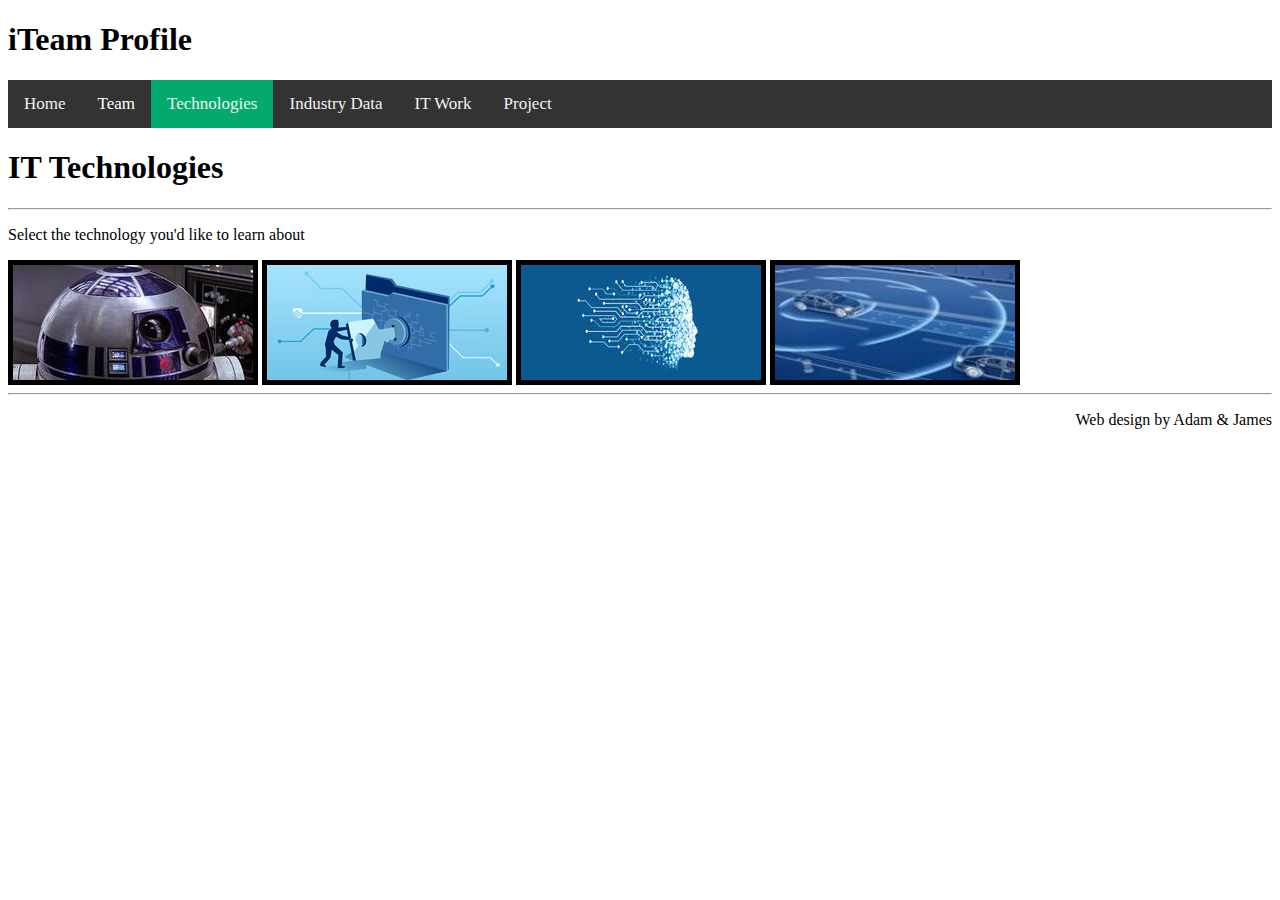
<file: Website/HTML/technologies.html>
<!doctype html>

<html>
    <head>
        <meta charset="utf-8">
        <title>iTeam Profile Technologies</title>
        <!-- Load external CSS styles -->
        <link rel="stylesheet" href="../CSS/style.css">
        <!-- Adam Note - Loads JQuery from a Google server -->
        <script src="https://ajax.googleapis.com/ajax/libs/jquery/3.5.1/jquery.min.js"></script>
    </head>

    <body>

        <h1>iTeam Profile</h1>
        
        <!-- Load external JavaScript -->
        <script src="../JS/script.js"></script>

        <div class="topnav">
        <a href="./index.html">Home</a>
       
        <div class="dropdown">
            <button class="dropbtn">Team 
                <i class="fa fa-caret-down"></i>
            </button>
            <div class="dropdown-content">
                <a href="https://jay-j-williams.github.io/ABOUT-ME/" target="_blank">Jay</a>
                <a href="https://adz946.github.io/Assessment-One/HTML%20Pages/Index.html" target="_blank">Adam</a>
                <a href="https://dazjones88.github.io/Assessment-1-My-Profile/" target="_blank">Daryl</a>
                <a href="https://cptjamest.github.io/IIT-Assignment-1/" target="_blank">James</a>
                <a href="./team_profile/levin_profile.html" target="_blank">Levian</a>
            </div>
        
        </div> 
        <a class="active" href="./technologies.html">Technologies</a>
        <a href="./industry_data.html">Industry Data</a>
        <a href="./it_work.html">IT Work</a>
        <a href="./project.html">Project</a>
        <a href="javascript:void(0);" class="icon" onclick="myFunction()">&#9776;</a>
        </div>

        <h1>IT Technologies</h1>
        <hr>

        <p>Select the technology you'd like to learn about</p>

        <div id="Buttons">
            <button type="button" class="BT" id="B1" style="background-image: url(../Images/Robo.jpg);"></button>
            <button type="button" class="BT" id="B2" style="background-image: url(../Images/CySecurity.jpg);"></button>
            <button type="button" class="BT" id="B3" style="background-image: url(../Images/MLearning.jpg);"></button>
            <button type="button" class="BT" id="B4" style="background-image: url(../Images/AutoDrive.jpeg);"></button>
        </div>

        <div id="Adam">
            <h2>Robots -</h2>
            <!-- Copy & paste your technology details from the A2 document here -->
            <h3>What Does It Do?</h3>
            <p>
                The Oxford dictionary gives two definitions to robots -
                <br>
                1 - A machine that is made to look like a human and that can do some things that a human 
                can do
                <br>
                2 - A machine that can perform a complicated series of tasks automatically 
                <br><br>
                In the past neither of those were possibilities, but that didn’t stop Hollywood from making 
                the Terminator. Today the field of robotics is in almost every aspect of our lives, and it’s 
                evolving at a rapid pace. In fact, a robot has been created that looks somewhat like a human, 
                this robot, Ameca, is in the process of learning human-like facial expressions. Each of Ameca’s 
                modules/parts run independently, so just the head, or arm would work without any major issues. 
                At this point in time, Ameca can detect people, track their faces, detect objects and react to 
                them. Ameca can even move in a human-like manner. 
                <br><br>
                Other than Ameca, some robots are being used or developed to do jobs that could be considered 
                dirty, boring, or dangerous. Those kinds of jobs include - <br>
                > Manufacturing <br>
                > Assembly <br>
                > Packing <br>
                > Transport <br>
                > Earth / Space Exploration <br> 
                > Surgery <br>
                > Weaponry <br>
                > Lab Research <br>
                > Burger Creation <br>
                Yes, a robot was made to create burgers. Some are even being used as emotional support for 
                the lonely.
                <br><br>
                A few robotic projects of the past include - 
                <br><br>
                2011 Burger Bot - <br>
                A robot that can create a burger in less than 10 seconds, developed by Momentum Machines. 
                It can "slice toppings like tomatoes and pickles immediately before it places the slice 
                onto your burger, giving you the freshest burger possible." It was created as a garage project 
                and gained years of excitement. 
                <br><br>
                Google’s worker robots - <br>
                Google won a patent on March 31st, 2015, to create worker robots with personalities. The 
                personalities are downloadable from the cloud. One robot can download and use many personalities 
                so that it can interact with many different types of people. 
                <br><br>
                UR3 Arm - <br>
                On March 23rd, 2015, Universal Robots, a Denmark-based robotics company revealed the UR3, a 
                robot designed to handle repetitive manual tasks that weigh up to 3kg. It can replace its own 
                parts and can glue, paint, solder, and weld. 
                <br><br>
                Saul Robot - <br>
                In 2014, Xenex created a robot capable of handling the deadly disease Ebola. It does so with 
                powerful pulses of highly electrical ultraviolet rays, these rays weaken the cells of the Ebola 
                virus. This bot was named Saul Robot. 
                <br><br>
                Asus Zenbo - <br>
                This robot was created on March 21st, 2016, and is essentially your tiny, friendly home 
                assistant. It can autonomously roll around, as well as understand your verbal commands to 
                enable it to do tasks. An Asus Zenbo can be used to remember daily tasks, monitor surroundings 
                to detect emergencies, and it can access smart home services. 
                <br><br>
                Some robotic parts currently in the development segment of creation includes the artificial 
                muscles, artificial skin, and the elastic electric cable. 
                <br><br>
                Artificial Muscles - <br>
                The artificial muscles are created with Carbon Nanotubes. These nanotubes are created with 
                double electrode layers that are separated by a chitosan electrolyte layer consisting of an 
                ionic liquid. The response time is 19 milliseconds, thousands of available frequency ranges, 
                large stress generation of a rate of 1080 Megapascals per second, and high mechanical output 
                power density of 244 Watts per kilogram. This means that the artificial muscles have low power 
                consumption, high flexibility, and a very long working life. In the future it’s possible that 
                robots can have reduced size and weight, this would make them much more human-like. 
                <br><br>
                Notes - <br>
                > An electrolyte is a liquid or gel containing ions that are the result of dissociation. <br>
                > Electrodes are an electric conductor used to contact non-metallic parts of a circuit. <br>
                > Chitosan is a sugar that comes from the outer skeleton of crabs, lobsters, and prawns. <br>
                > An ionic liquid is a salt in the liquid state. 
                <br><br>     
                Elastic Electric Cable - <br>
                Rigid cables can limit movement, become jumbled, and their use has a wear ‘n’ tear limit. These 
                issues can be solved with the use of elastic electric cables, a cable developed by Asahi Kasei 
                Fibers, these cables follow specified shapes so that there is a lot less interference with a 
                robot’s movements. In terms of elasticity, the manufacturer compares them to human skin. 
                <br><br>
                Artificial Skin - <br>
                Laval University created the breakthrough technology of tactile artificial skin and is said to 
                majorly advance human-robot cooperation. Factory robots are powerful, unemotional, and do all 
                the tasks told to them, making them a huge threat to factory workers and so to help with this, 
                tactile artificial skin was investigated. The strength and speed of a robot mixed with the 
                dexterity and analytical ability of a human would increase cooperation. The skin used in 
                prototyping is used to interact with the robots, for example, if you push gently on their 
                artificial skin, they’ll know that contact was made and deduce a command to perform. These 
                prototype robots are made to assist the worker and respond to their requests “as if they were 
                an extension of the body of the worker.”
                <br><br>
            </p>
            <h3>What Is The Likely Impact?</h3>
            <p>
                All this robot talk will worry some about the future; “Will robots take over the world?”, “Will 
                they take over our jobs?” These are good questions and two that sci-fi has attempted to give 
                the worst-case scenarios about for years; however, robots have been all around us for a while. 
                They’ve been automated machines and virtual assistants. So, if they were to “take over” it 
                might not actually be that different, unless you’re fond of entry-level or less cognitive jobs, 
                or they hate us. 
                <br><br>
                It is possible that by 2030, 30% of all jobs would be done by robots, but is that a bad thing? 
                That question is dependent on the type of work said robots would be doing, for example, how 
                many small or entry-level jobs would be left by 2030? Will robots take over the high-level and 
                highly skilled jobs? Would they be able to do every job? Could they rebel? If an Arnold 
                Schwarzenegger bot comes back from the future, you’ll know we’re screwed... that hasn’t happened 
                yet, so we should be fine. Maybe. 
                <br><br>
                To answer the questions above, it has been estimated that 20 million jobs will be replaced with 
                robots by 2030, those jobs include, but are not limited to - <br>
                > Customer service executives <br>
                > Bookkeeping/data entry <br>
                > Receptionists <br>
                > Proof reading <br>
                > Manufacturing <br>
                > Pharmaceuticals <br>
                > Retail <br><br>
                There are some jobs that robots cannot do <i>yet</i>, those include the creative, varied, or “human” 
                jobs that an A.I. cannot replicate - <br>
                > Human resources <br>
                > Public Relations <br>
                > Writers <br>
                > Scientists <br>
                > Psychiatrists <br>
                > Graphic Designers <br>
                > Software Developers<br><br>
                There are jobs that a robotic individual can do, and there are some they cannot, and that’s not 
                even going over if people prefer a more “human” touch. So, answering the question “Will robots 
                take over our jobs?” is difficult to answer, however, based on the above evidence, it’s likely 
                that they will not take over every single job. The smaller, entry-level, or less cognitive is 
                going to include the robotic, but then again, some people do prefer a more “human” aspect from 
                shopping at Big W or trying to find a specific tool at Bunnings. Making this a much trickier 
                question to answer, however, it’s a possibility that there will be some smaller-level jobs 
                remaining. It is also possible that new jobs would be created, either to ensure that the robots 
                work at optimal capacity, or to assist people who do prefer the “human” touch. Could be both. 
                <br><br>
            </p>
            <h3>How Will This Affect You?</h3>
            <p>
                Potentially, robots should be able to take many of the more repetitive jobs, as mentioned 
                above. This would affect me or any of my family members, if by 2030 robots do in fact take 
                over 20 million jobs. This would mean I or anyone else would have to learn more creative ways 
                to earn money part-time or casually, however, this doesn’t affect me as much as it would the 
                people reliant on working in retail, data entry, or even cooking (remember burger bot). 
                <br><br>
                Another factor to consider is how the people reliant on the jobs without a university degree 
                would be able to live, the economy doesn’t exactly take robots taking over jobs into 
                consideration and not everyone is skilled in the more “human-specific,” varied, or creative 
                sections of work. We, however, cannot determine exactly how robots will affect our lives and 
                the workforce. 
                <br><br>
                Programming an artificial intelligence with the body and capabilities of a human would be an 
                incredible advancement, it could even lead to new and exciting discoveries about humans, the 
                world around us, and even the universe. This does not answer how robots affect me, however.  
                <br><br>
                If I had a home assistant bot, I wouldn’t have to get up every time I wanted to turn the lights 
                off, I could get a sandwich made for me instead of making one myself, or I’d slowly start making 
                the robot do all the mundane household tasks. Wouldn’t that be nice. With all the free time I'd 
                have, there would be more shows to binge, more movies to watch, and more games to start losing 
                interest in. To put it simply, my life would be easier but dull. Either way, I find the rise of 
                robotics very interesting, so any new development would be exciting to hear about.  
                <br><br>
                In my daily life, there would be quite a lot of changes. For example, I wouldn’t have to serve 
                in any potential wars, “no experience required” jobs would be far harder to get, I could hire 
                burger bot, or, on a much more serious note, there will be a lot less things to do in life. I 
                prefer the feeling of doing things for myself, from baking myself a cake to writing a program, 
                all with as little external help as possible, that’s just who I am. The rise of robotics is 
                likely to create a world where the smaller things in life, the stuff many can count as a waste 
                of time, the acts that I enjoy doing as the feeling of doing it myself, could become obsolete 
                activities and that would make things rather dull. 
                <br><br>
                An existence where I’d get served instead of doing thing myself is one to shudder at, but that 
                does not mean there will be no improvements to my or anyone else’s life. Robots could make 
                interesting co-op players in video games, they could be used as friends for the lonely, 
                dangerous jobs will not have to be done by people, challenge lovers of quite literally anything
                would have their greatest matches against well-developed robots, and mathematicians, scientists, 
                and researchers could all use the robotic to help with their work, to experiment on, to see how 
                far they’ve come, and to better their work. 
                <br><br>
                Robotics is a field that can be described as a coin flip, there is a 50/50 chance that they are 
                an amazing creation, or a plague unleashed upon us, by us. We don’t know what the future will 
                hold and where robots fit into that future, but we do know that our lives will change, of that 
                there is no doubt. 
            </p>
        </div>

        <div id="Daryl">
              <h2>Cybersecurity -</h2>
            <h3>What does Cyber Security do?</h3>
           <p>Cyber Security also known as Information Technology Security, ‘refers to the body of technologies,
            processes, and practices designed to protect networks, devices, programs, and data from attack, damage,
            or unauthorized accesses. Cyber Security involves defending computers, servers, mobile devices, electronic systems,
            networks, and data from malicious attacks.
            To know what the role of cyber security is we will look at what some of the things the term security is defending
            us from. The major threat is malicious attacks also known as Malware uses a vulnerability to breach a network when a
            user clicks on a link or email attachment that would unknowingly contain malware, which then would install malicious
            software inside the system. The term “malware” encompasses several types of attacks including Spyware is a type of
            program a hacker would install to collect information about users and their systems, sending the data to a remote user.
            The attacker can then use the information for extortion purposes or download and install other malicious programs from
            the web.
          <br><br>
            Viruses—these infect applications by attaching themselves to the initialization sequence. The virus replicates itself,
            infecting other code in the computer system. Viruses can also attach themselves to executable code or associate
            themselves with a file by creating a virus file with the same name but with a .exe extension, thus creating a decoy
            that carries the virus.
            Worms—these do not attack the host; Worms are self-contained programs that spread across networks and computers.
            Installing through email attachments is the most common way worms are being used, duplicating themselves to every
            contact in the infected computer email list. Their main use is to overload an email server and achieve a shutdown or
            disruption of network, service, or website.
            The term Cyber Security applies in a variety of contexts, and this can be divided into a few categories.
            Network security is the practice of securing a computer network from intruders, whether targeted attackers or
            opportunistic malware.
            Application security Starts from the creation to create security measures to keep software and devices free from threats.
            They create these protocols in security to stop any data breaches.
            Information security works in both storage and transit data by protecting the integrity and privacy of data.
            Operational security includes the processes and decisions for handling and protecting data assets. The permissions users
            have when accessing a network and the procedures that determine how and where data may be stored or shared all fall under
            this.
          <br><br>
            End-user education addresses the most unpredictable cyber-security factor: people. Anyone can introduce a virus to a secure
            system by accident by not following security protocols set into place. Teaching people to delete emails that have suspicious
            attachments, not to use any USB drives that are not known to them, and all other vital security lessons required by the
            company.
            Cyber Security is there to protect people like you or me and even big businesses from attackers(hackers) trying to steal,
            damage, and extort. We live our lives no knowing what is happening in the world with cyber security, but they are trying
            to keep all of us safe as best they can.
            Some of the technologies and developments that make cyber security better. Artificial intelligence and Deep Learning,
            A two-factor authentication system uses 2-3 different parameters to confirm the user’s identity. The three parameters are,
            something they know, are, and have. Add to those additional layers of information and authentication, and that is where AI
            comes into the picture to help with security. Deep learning is being used to analyse data such as logs, transactions, and
            real-time communications to detect threats or unwarranted activities. Behavioural analytics helps detect potential and
            real-time cyber threats by determining patterns in a system and network activities.</p>
         <br><br>
        <h3>What is the impact?</h3>
         <p>If we look at the history of cyber-crimes and see the damage done to people and businesses, we can get an understanding of
           why we need cyber security now more than ever and the impact it will have as we advance with our development of technology.
           The important thing to think about is, that as we advance so do the hackers, so what can we do? We will always have hackers
           no matter what it is that simple, we must be smarter and stay ahead of the game with better ideas and Technology developments
           that make it harder for hackers. As we develop innovative technologies to help with cyber security the hackers will eventually
           get their hands on this, so this could be a potential impact of certain developments for cyber-warfare. This could affect
           countries in many ways, as we have seen in the past with hackers accessing utility grids, banks, and personal information.
           The impact of Cyber Security has and will have on a global scale, would mean more jobs created more education for society
           on cyber-crimes and cyber security, more secure personal information, and banking.
           Some of the changes we will see are more authentication protocols being used across everyday activities like emails, banking,
           connecting to the web, logging not your computer, using your mobile phone, and many more.
           As we look towards the future the impact of artificial intelligence being used more in the cyber security sector could
           impact jobs by making humans redundant in certain aspects of the job, which in turn will create job redundancy in parts
           of the sector. This will open more jobs in other sectors to do with the Artificial Intelligence creation and maintenance
           of computer systems, which even means more computer parts will be needed to build these systems, so the impact is up and
           down.</p>
         <br><br>
        <h3>How will this affect you?</h3>
         <p>I, personally think the effect on me in my daily life from cyber security would be would be helpful as the advancements
            in this field are paving the future of privacy, our information such as personal data like name, address, date of birth,
            contact number, family members details, and so much more, is being leaked and sold off to the highest bidders on the dark
            web, who can use this information and gain access to your accounts and more. That is where cyber security comes into it
            by helping prevent these events like this from happening by advancing skills and teaching society about risks and
            prevention of cyber-attacks.
            This will give opportunities to build knowledge and skills and get a career in the sector of cyber security whether
            the government or private sector has increased over the years and would be good to get a career in this field to help
            others by protecting the against threats like hackers. We all have family members or friends that are not technology
            savvy or do not know if the email stating that they won a prize is some form of malware that will be activated when
            they open it, that’s where cyber security comes into play by helping prevent thing like this with the information and
            training provided to individuals, but it’s not an overnight thing that’s going to happen, it will take time but
            hopefully one day we won’t have to worry about our family or friends opening that email.
            As time goes on, we advance and that means security protocols will become more complex and time-consuming
            to access our data or information but will be a nuisance to a small number of people but a necessary procedure to
            ensure we have the full protection of our data and information.</p>
          <br><br>                      
        </div>

        <div id="Jay">
            <h2>Machine Learning -</h2>
            <!-- Copy & paste your technology details from the A2 document here -->
            <p>
                Machine learning is the method of teaching computers how to learn so they can analyse data to answer questions. To learn, computers need to run tests on themselves thousands or sometimes millions of times. There are different methods of teaching computers to learn which are called models. There are various models for machine learning, but they all fall under two categories, supervised learning, and unsupervised learning. Supervised learning is when a person needs to oversee the machine’s approach. For example, the person will tell the machine the categorize data given to it as either a dog or a cat. In this scenario, the machine would run tests on itself to see if it has categorized the data correctly. Unsupervised learning, on the other hand, is when the machine identifies clusters in the data, and then categorizes them without categories being identified by a human; these categories are known as classes.
            </p>
            <p>
                We can use machine learning to perform a variety of tasks, including but not limited to better artificial intelligence in video games, personalised digital media, and digital personal assistants. In 2016, the greatest go player in the world was defeated by IBM’s Alpha Go. Go is an ancient Chinese game that is known for its extremely high difficulty level. The Alpha Go was designed for tackling the task of mastering the game to demonstrate how far machine learning has progressed. The way it practised Go was by practising against itself millions of times. This project was one of, if not the biggest display of machine learnings power in artificial intelligence within videogames. Personalised digital media is present in streaming services such as Netflix, Spotify, and Apple Music. The algorithms used in these streaming services will choose recommendations for you based on the content you have previously enjoyed, or they can be used to eliminate buffering and low-quality video. Digital personal assistants such as Amazon Alexa and Google Home are only the initial steps towards the age of digital personal assistants. Companies like Amazon and Google are currently financing development for better voice recognition, and greater daily routine machine learning to open the door to the next step in digital assistant development.
            </p>
            <p>
                Due to machine learning, we are likely to have robots that can be our friends, in-home robots for the elderly or disabled, and robots that can take over dangerous jobs very soon. In 2014, a Japanese company revealed a robot that can read emotions, develop its own emotions, and help make humans happy. The robot named “Pepper” went on sale in 2015 and was sold out within a minute. This product is the first step to robot friends becoming a reality. In-home robots for the elderly or disabled may replace carers soon. In-home robots could take care of daily tasks, therefore enabling these people to be independent for as long as possible. So far, we have systems based on infrared cameras to detect when an elderly person falls but, we still have many advancements to make before these in-home robots become a reality. Bomb disposal is a job that is currently fulfilled by robots, they need a human pilot currently but as machine learning evolves, dangerous jobs like bomb disposal will be done by artificially intelligent robots. A job that may be replaced soon is welding. Advancements in machine learning are enabling robots to identify locations to weld. Without machine learning technology, this would not be possible.
            </p>
            <p>
                The history of machine learning dates to the 50s. In the 50s, Arthur Samuel of IBM developed a computer program for playing checkers. His design included a scoring function that attempted to measure the chances of each side winning based on the position of the pieces on the board. Arthur Samuel also created the name “machine learning” in 1952. After Arthur’s invention, people started to develop machine learning-based inventions at a rapid rate. The most notable early inventions in machine learning were the perceptron, the nearest neighbour algorithm, and multilayers.
            </p>
            <p>
                The perceptron was created by Frank Rosenblatt In 1957. The perceptron was a program that was originally planned as a machine. The mark one perceptron was the first neurocomputer, but it had many problems including the inability to recognise visual patterns such as faces. Investors eventually became frustrated by the lack of progress, and the project was eventually abandoned due to a lack of funding.
            </p>
            <p>
                The nearest neighbour algorithm was created by Marcello Pelillo, and it was the beginning of basic pattern recognition. The nearest neighbour algorithm was used for mapping routes and was one of the earliest algorithms used by salespeople. A salesperson would enter a city and the program would visit all the nearest cities until each city had been visited.
            </p>
            <p>
                Multilayers provided the next step within the advancement of neural network research. It was discovered that the perceptron could be much more efficient if it were provided with multiple layers, rather than one layer. Many multilayered neural networks were created after the birth of the perceptron. The use of multilayers led to the creation of two inventions known as feedforward neural networks and backpropagation.
            </p>
            <p>
                Backpropagation was developed in the 1970s. Backpropagation allows a network to adjust its hidden layers. The adjustment of its hidden layers allows the network to adapt to new situations as they occur. The word backpropagation is short for “the backward propagation of errors.” Errors can be processed at the output so they can be distributed back through the network’s layers for learning purposes. Currently, backpropagation is used for deep neural network training.
            </p>
            <p>
                Shortly after backpropagation was invented, machine learning and artificial intelligence took separate paths. Previously, machine learning and artificial intelligence were focused on using knowledge-based approaches rather than algorithms. The machine learning sector was used to train artificial intelligence, but once artificial intelligence and computer science researchers abandoned neural network research, machine learning and artificial intelligence researchers split into two separate fields.
            </p>
            <p>
                After the fields were divided, machine learning researchers and technicians struggled for a decade. The new goal for the machine learning industry was to solve problems in service providing. Machine learning started to direct its focus toward the use of probability theory and statistics. During this challenging time, the machine learning industry continued to work on neural network research and exploded in the 90s due to the rise of the internet. The reason the internet provided exponential growth to the machine learning industry was due to the amazing availability of data, and the ability to share their services with the entire world. During and after the internet boom, there were many notable advancements in machine learning. The most notable of these includes boosting algorithms, speech recognition, and facial recognition.
            </p>
            <p>
                Boosting algorithms are used for reducing bias during supervised learning. The concept of boosting was first introduced in 1990 within a paper by Robert Schapire. Schapire explains that “A set of weak learners can create a single strong learner.” A strong learner is easily classified and parallel with true classification. This development paved the way for many boosting algorithms that machine learning professionals use today including but not limited to AdaBoost, BrownBoost, and LPBoost.
            </p>
            <p>
                Currently, most speech recognition training uses a deep-learning technique known as long short-term memory, which is a neural network model described by Jürgen Schmidhuber and Sepp Hochreiter in 1997. This model can learn tasks that require memory of events that took place much earlier than other speech recognition models could. In 2015, Google adopted long short-term memory into their speech recognition program. After they integrated long short-term memory, they saw a performance jump of 49%.
            </p>
            <p>
                The current facial recognition algorithms stem from the work of competitors from the 2006 “Face Recognition Grand Challenge.” The algorithms that were entered into the challenge were evaluated by a National Institute of Standards and Technology program. They found that the algorithms in the competition were ten times more accurate than facial recognition algorithms from 2002, and they were one-hundred times more accurate than algorithms from 1995. The most incredible part was that the algorithms that were entered into the competition outperformed human identification skills, and they could easily see the difference between identical twins.
            </p>
            <p>
                Machine learning is likely to impact many fields including but not limited to data analysis, artificial intelligence in video games, and robotics. I chose to focus on these fields because each of them will show exponential growth in a range of facets. The field where I see the greatest range of uses is data analysis, I see the greatest entertainment growth in machine learning’s advancements within video games’ AI, and I see the greatest innovation in robotics. 
            </p>
            <p>
                Machine learning’s impact on data analysis will be a faster analysis of data, greater efficiency in data mining, and unbelievably rapid big data analysis. These advancements will change other fields such as business, marketing, finance, and many others. These fields have already received plenty of benefits from machine learning advancements, and the benefits will only grow as machine learning progresses. These advancements will create jobs within the technology sector, and the marketing sector amongst many others. These advancements will also impact people outside the fields I have mentioned. In fact, these advancements will impact everyone in the world.
            </p>
            <p>
                Machine learning’s impact on artificial intelligence in video games will provide a much greater user experience. In the past, many artificially intelligent players (bots) were terrible. Their attempts to defeat or help the player were futile and they would often cause players more harm than good if they were on a players’ team. For instance, in Counter-Strike many players have complained about the bots in the game running into a firefight and dying instantly. The worst part of this is that when your rank climbs, the bots stay at the same level of intelligence. So, if you are in a high rank, the bot will still run into a firefight and die instantly. The only difference is that instantly seems even more instantaneous. With the advancements in machine learning, not only Counter-Strike players, but many other players would also have fewer ‘rage quits,’ improving their gaming experience and mental health. The impact of greater artificial intelligence within videogames would also be beneficial for creating new jobs within the gaming industry.
            </p>
            <p>
                The impact machine learning will provide in the field of robotics is going to be the most momentous change of all. In a future where machine learning has been developed to a great extent for robotics, robots will be able to take over dangerous jobs, do our chores, and take care of us when we are unable to take care of ourselves. Robots taking over our most dangerous jobs will be excellent for preventing many people from having the horrible experience of dying at work. The biggest concern with robots taking over jobs is the impact on entry-level jobs, and jobs that do not require a high degree of cognitive ability. These jobs being replaced will affect the economy, people who desire entry-level or cognitively simple jobs, and people who possess a low IQ.
            </p>
            <p>
                The effects of advancements in machine learning specifically within data analysis will be a mixed bag for not only me, but everyone else as well. The robustness of future video recommendation algorithms will be amazing, but the invasion of privacy that targeted advertising algorithms are sure to commit will be terrible. We have already seen the effects of the targeted advertising algorithms of today breaching privacy. As an example, the algorithm Facebook previously had would target advertisements based on your sexual orientation, religion, and race. These types of algorithms are despised by many people including myself and many of my family and friends. These immoral targeted advertising algorithms are likely to grow in numbers as machine learning in data analysis progresses. The positive impact of machine learning in data analysis specifically in video recommendation algorithms, will impact me in an excellent way because of the wide range of genres I like to watch daily. The current algorithms show me videos from only one or two genres even though I watch more than ten. I am nervous about the effect of machine learning advancements in data analysis, but I am also excited for the positive changes it will bring into the world.
            </p>
            <p>
                Advancements in machine learning will heighten my gaming experience and many of my friends’ experiences. I look forward to the day when bots in video games are indistinguishable from players. I am craving the day when machine learning reduces my and many others’ frustration when it comes to playing alongside bots. The advancements in this field will impact me greater than others because of my love of playing games where bots are significantly included daily. The thought of one day getting to play alongside, or against a bot who is as good, or better than me, is one of the reasons I am so interested in machine learning.
            </p>
            <p>
                My excitement towards advancements in machine learning within the field of robotics is because of the amazing applications it has in helping diverse types of people in numerous ways. For example, machine learning’s development in robotics will allow me to never have to do chores, one of my biggest dreams, but many other people will have much more life-changing experiences with machine learning’s impact in robotics. I am excited for elderly people and disabled people, not having a human carer would relieve some stress off them and is sure to enhance their quality of life. I look forward to seeing fewer people die at work because I can only imagine how terrible that would be. I also look forward to seeing people who feel alone with a robot friend to keep them company, even if it is unorthodox. My friends and I will benefit from most of the advancements but, many of my friends’ jobs may become redundant soon. The effect of these machine learning advancements in robotics will be good for many people, but the people who it will cause harm, will have a terrible time. The impact of these advancements closing in on jobs will have minimal effect on me once I get a job in the technology industry, but I fear for my friends and the many others who will be negatively affected by these advancements. I believe that there will be a solution to this problem soon, hopefully before robots start to eat larger chunks of entry-level jobs and cognitively simple jobs. I have hope that the advancements in machine learning within the field of robotics will serve people, more than it tears them down.
            </p>
            <p>
                In conclusion, machine learning is an interesting field that has many real-world applications. Teaching computers to learn is one of the greatest developments in the field of IT, and the benefits of this will be even greater soon. Machine learning advancements may cause some trouble, but overall, they will benefit humanity in many amazing facets. I have delved into only three of these facets, but there are many more fields that have benefitted, and will continue to benefit from the wonderful field that is machine learning.
            </p>
        </div>

        <div id="James">
            <h2>Autonomous Driving -</h2>
            <!-- Copy & paste your technology details from the A2 document here -->
        <h3>What Does it do?</h3>

            In the simplest terms, autonomous driving is the ability of a car or any form of machine to 
            navigate itself from a start point to a predetermined destination without user or driver 
            intervention or assistance. There are multiple real-world examples today of semi-autonomous 
            driving; this is defined by the car's ability to perform a basic level of driving function 
            without intervention by the user. Some examples of these technologies include autonomous brake
            assistance, where the vehicle will use sensor data to brake the car when it has predicted a 
            collision is imamate. Or active lane-keeping, where sensors will collect data from the road and 
            actively assist the driver keep the car's position between the road lines.  
            <br><br>
            While these technologies and more do not constitute autonomous driving, they are becoming commonplace 
            in most new cars. They indicate the first step towards full autonomous vehicle on the road. Many 
            companies have implemented features that will intervene in a safety crisis and take control of the 
            vehicle. Still, it is essential to mention that there are significant barriers to the full automation 
            of vehicles that most car companies have yet to encounter.  
            <br><br>
            It would be hard to talk about autonomous driving technologies without mentioning Tesla. Where most 
            companies have focused on driver assistance rather than automation, Tesla has moved quickly into the 
            space of autonomous driving, having released multiple versions of their autonomous driving software, 
            Autopilot. As it stands today, autopilot has not reached a level where it could be considered entirely 
            autonomous and still requires a driver to be conscious and have a hand on the wheel when autopilot is 
            operating, primarily due to regulation and the fact that this software is still considered a beta or in 
            development. From all available examples of current technologies, we can create an image that should 
            closely approximate what an autonomous vehicle of the future will look like, both the hardware and 
            software. 
            <br><br>
            Starting with the hardware, autonomous vehicles will require an extensive array of sensors, including 
            radar, Lidar and cameras, among others. The primary use of these sensors is to provide the car with eyes, 
            allowing it to perceive its surroundings. Today, some, if not most, cars are fitted with a reverse camera 
            that provides a great example of how these sensors would operate. The main difference is the interpretation 
            of the data assessed by a computer rather than a human operator. This brings us to the computer hardware, which 
            is not new to cars as most have been fitted with some form of computer for many years. Still, nothing is close 
            to processing the billions of calculations per second required for total autonomous driving. The more sensors 
            attached to the car, the more necessary the computer is to process and interpret all the data collected by the 
            connected sensors. The requirements assumed for processing the amount of data that the sensors will be taking 
            in and proving response in the form of velocity adjustment have already changed in the last decade compared 
            to what was first conceptualised. As the first responder, Tesla suggested that their earliest cars would be 
            capable of full self-driving. But after updating their in-car computers to custom-designed silicon in 2018, 
            they adjusted expectations for the ability of the earlier models to be capable of full self-driving. The new 
            chips provided a remarkable increase in processing power from the older models said to be needed to implement 
            full self-driving properly. 
            <br><br>
            What makes a good driver? The best car will only be as good as the driver behind the wheel. Still, when it comes 
            to autonomous driving, we are not talking about any physical entity behind the wheel but a software program 
            interpreting sensor data and making decisions based on the data. Multiple companies are collecting data to teach 
            these programs how to drive. This data can come in many forms, including real drivers and maps. There have already 
            been multiple examples of retrofitted autonomous cars having minor accidents on roads; these cars are training 
            and collecting various data points for companies to research. Tesla has openly admitted to using acquiring driver 
            data from their customers to help prepare their autopilot software.  
            <br><br>
            While autonomous driving, as outlined above, is focused on the consumer car market, in its very essence, a machine 
            can be able to control itself between two points while being able to adjust and overcome any number of issues that 
            could arise during the journey as any physical driver would. This technology could be applied to any machine that a 
            person usually operates. 
            <br><br>
            <h3>What is the likely Impact?</h3>
            The impact of autonomous driving could be similar to the mobile computing revolution when you consider the total 
            effect on our day to day lives. So much of our modern world requires transport; it is how we commute, receive and send. 
            Imagine if you could apply the same increase in productivity that email has had over your regular postal service to 
            every aspect of transport. 
            <br><br>
            A fully functioning autonomous driver would be able to pilot a vehicle at higher speeds than any human operator 
            while maintaining safety standards beyond that same human's ability. The increase in speed alone would revolutionise 
            a consumer-driven world that is speed focused. To use a minor example, most people will have utilised a click and collect 
            feature from a supermarket to do a grocery shop or even delivery at one point during the recent pandemic. Still, we 
            see supermarket employees walking the isles collecting goods for customers; with autonomous driving technologies, most 
            touchpoints for this basic process could be automated and robotised. An autonomous vehicle could walk the isles and 
            collect the goods before dispensing them at the drop off point for delivery. The next autonomous vehicle receives the 
            goods and drops them off to the consumer, with the entire process taking potentially less than 60min from order to 
            delivery. 
            <br><br>
            While this example illustrates a likely positive outcome of autonomous driving technologies, it is also essential to 
            consider some downsides. Employment within the transportation industry is a notable example of a potential negative 
            impact of this emerging technology. Replacing drivers as a general term could lead to a mass of unemployed, relatively 
            low skilled workers. While some could potentially be retrained to continue the development of autonomous vehicles, 
            most would be left without a source of income. Broadly the field of automation has many worried about this outcome. 
            As income inequality already runs rampant in our economy, these technologies serve only to continue to grow the 
            wealth of the smallest number of individuals, who continue to devalue this sort of work and the employees who do it.  
            <br><br>
            The overall impact on the world as we know it will be immense; for better or worse, we will have to wait and see. 
            Without any doubt, technologies like autonomous driving have the potential to impact the world for the better, 
            improving the greater good. Still, as with most giant leaps forward in technology, it will be equally essential to 
            drive the change responsibly. 
            <br><br>
            <h3>How will this affect you?</h3>
            As seen through a personal lens, autonomous driving will be different for every individual, but my day-to-day life 
            will change immensely for myself, like many others. I travel in one form or another every day. I often drive myself 
            or someone else to work or a meeting; this takes hours every day. This alone will leave me with potentially 8-16 hours 
            every week that would otherwise be occupied with driving for other activities.  
            <br><br>
            This is no small amount of time to be gifted with; the question becomes, what do you do with your newfound wealth of 
            spare hours. Assuming that at the same time, most of the world's transport has become automated in one way or another, 
            the time savings within personal vehicles are only beginning. Still, as we accumulate more spare time, leading towards 
            a world of leisure and pleasure in the best-case scenario, we should also consider how most time-saving technologies 
            implemented over the last few decades have impacted our lives.  
            <br><br>
            Most technologies designed to save human time have had their fruits consumed by capitalism. While productivity has 
            increased, free time has decreased as corporations milk us for each spare minute of our time through work and play. 
            Will we be required to work through our commute in this new autonomous world? Every day, two extra hours sounds 
            like a tempting treat for any company with an employee who thought they might read a book or play a game while 
            their car drove them to work.  
            <br><br>
            As a car owner, selecting a vehicle based on individual needs and wants provides an exciting point about purchasing 
            an autonomous vehicle. Would one even need to own such a vehicle? While today so much of a car purchase is based on 
            the driver, what would this same purchase look like if you would never drive it? You would be buying a comfortable 
            chair. This assumes that we, or more correctly, car companies, have not found a new way to differentiate themselves 
            in the market, such as their autonomous driving software quality. 
            <br><br>
            Autonomous driving will impact our lives in many fundamental ways, such as changing the need for milestones such as 
            getting a driver's licence and many more intriguing ways that cannot be perceived yet. Like most changes of this magnitude, 
            we will be responsible for its impact on us. The hope is that we learn to utilise the tools we create to further the human 
            condition for the better rather than allowing ourselves to become slaves to the machines that were meant to improve our lives. 
                
            </p>
        </div>
        
        <hr>
        <p id="Cred">Web design by Adam & James</p>  
    </body>

</html>
</file>
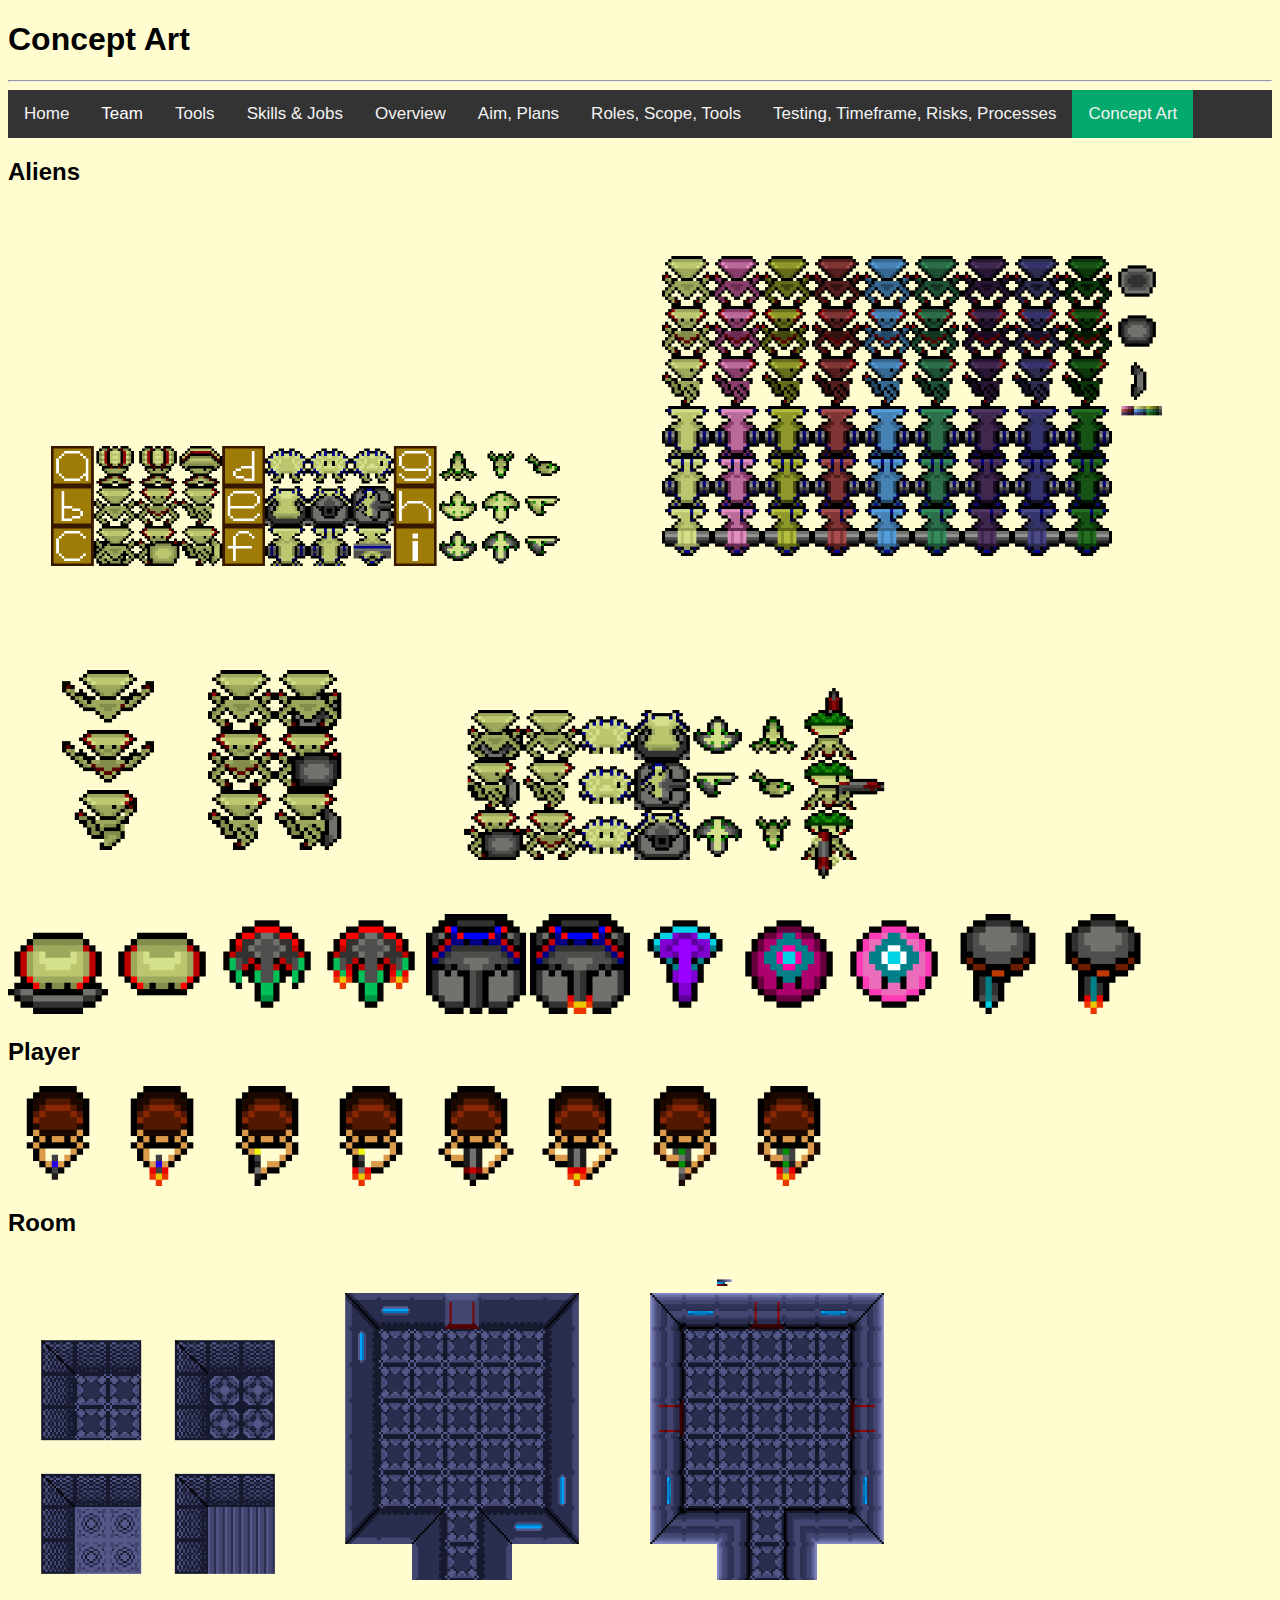
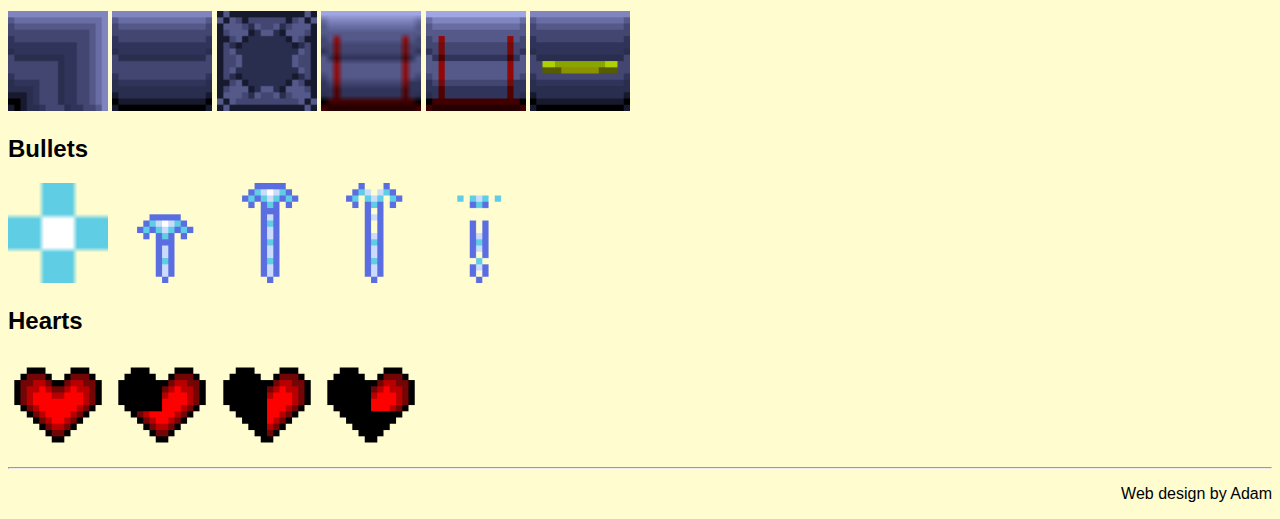
<file: Website_A3/HTML/Concept_Art.html>
<!DOCTYPE html>

<html>
    <head>
        <meta charset="utf-8">
        <title>iTeam - Concept Art</title>
        <link rel="stylesheet" href="../CSS/style.css">
        <script src="https://ajax.googleapis.com/ajax/libs/jquery/3.5.1/jquery.min.js"></script>
    </head>

    <body>
        <h1>Concept Art</h1>
        <hr>

        <div class="topnav">
            <a href="./index.html">Home</a>
            <div class="dropdown">
                <button class="dropbtn">Team 
                    <i class="fa fa-caret-down"></i>
                </button>
                <div class="dropdown-content">    
                    <a href="../../Website_A2/HTML/index.html" target="_blank">A2 Site</a>            
                    <a href="https://adz946.github.io/Assessment-One/HTML%20Pages/Index.html" target="_blank">Adam</a>
                    <a href="https://jay-j-williams.github.io/ABOUT-ME/" target="_blank">Jay</a>
                    <a href="https://cptjamest.github.io/IIT-Assignment-1/" target="_blank">James</a>
                </div>
            </div>
            <a href="./tools.html">Tools</a>
            <a href="./Skills_Jobs.html">Skills & Jobs</a>
            <a href="./PD_Overview.html">Overview</a>
            <a href="./PD_Detailed_1.html">Aim, Plans</a>
            <a href="./PD_Detailed_2.html">Roles, Scope, Tools</a>
            <a href="./PD_Detailed_3.html">Testing, Timeframe, Risks, Processes</a>
            <a class="active" href="./Concept_Art.html">Concept Art</a>
            <a href="javascript:void(0);" class="icon" onclick="myFunction()">&#9776;</a>
        </div>

        <h2>Aliens</h2>

        <div>
            <img src="../../Concept Art/Alien/Alien Showcase.png" width="600" height="200" />
            <img src="../../Concept Art/Alien/Alien Color Possibilities.png" width="600" height="400" />
            <img src="../../Concept Art/Alien/Alien Animations-large.gif" width="400" height="300" />
            <img src="../../Concept Art/Alien/ShowCase.png" width="500" height="250" />
        </div>

        <div>
            <img src="../../Concept Art/Alien/Shield_armor.png" width="100" height="100" />
            <img src="../../Concept Art/Alien/shield.png" width="100" height="100" />
            <img src="../../Concept Art/Alien/armoured_wing.png" width="100" height="100" />
            <img src="../../Concept Art/Alien/armoured_wing_attack.png" width="100" height="100" />
            <img src="../../Concept Art/Alien/turret.png" width="100" height="100" />
            <img src="../../Concept Art/Alien/turret_attack.png" width="100" height="100" />
            <img src="../../Concept Art/Alien/mosquito.png" width="100" height="100" />
            <img src="../../Concept Art/Alien/bomber.png" width="100" height="100" />
            <img src="../../Concept Art/Alien/bomber_attack.png" width="100" height="100" />
            <img src="../../Concept Art/Alien/sniper.png" width="100" height="100" />
            <img src="../../Concept Art/Alien/sniper_attack.png" width="100" height="100" />
        </div>

        <h2>Player</h2>

        <div>
            <img src="../../Concept Art/Player/pistol.png" width="100" height="100" />
            <img src="../../Concept Art/Player/pistol_shot.png" width="100" height="100" />
            <img src="../../Concept Art/Player/rifle.png" width="100" height="100" />
            <img src="../../Concept Art/Player/rifle_shot.png" width="100" height="100" />
            <img src="../../Concept Art/Player/shotgun.png" width="100" height="100" />
            <img src="../../Concept Art/Player/shotgun_shot.png" width="100" height="100" />
            <img src="../../Concept Art/Player/smg.png" width="100" height="100" />
            <img src="../../Concept Art/Player/smg_shot.png" width="100" height="100" />
        </div>

        <h2>Room</h2>

        <div>
            <img src="../../Concept Art/Room/SpaceFloor.png" width="300" height="300" />
            <img src="../../Concept Art/Room/SpaceFloor_2.png" width="300" height="350" />
            <img src="../../Concept Art/Room/SpaceFloor-Metallic.png" width="300" height="350" />
        </div>

        <div>
            <img src="../../Concept Art/Room/Corner.png" width="100" height="100" />
            <img src="../../Concept Art/Room/Wall.png" width="100" height="100" />
            <img src="../../Concept Art/Room/Floor.png" width="100" height="100" />
            <img src="../../Concept Art/Room/Door.png" width="100" height="100" />
            <img src="../../Concept Art/Room/door.gif" width="100" height="100" />
            <img src="../../Concept Art/Room/LED.gif" width="100" height="100" />
        </div>

        <h2>Bullets</h2>

        <div>
            <img src="../../Concept Art/Bullet/Bullet.png" width="100" height="100" />
            <img src="../../Concept Art/Bullet/Bullet_1.png" width="100" height="100" />
            <img src="../../Concept Art/Bullet/Bullet_2.png" width="100" height="100" />
            <img src="../../Concept Art/Bullet/Bullet_loss_1.png" width="100" height="100" />
            <img src="../../Concept Art/Bullet/Bullet_loss_2.png" width="100" height="100" />
        </div>

        <h2>Hearts</h2>

        <div>
            <img src="../../Concept Art/HUD/Heart_Full.png" width="100" height="100" />
            <img src="../../Concept Art/HUD/heart_quarter_1.png" width="100" height="100" />
            <img src="../../Concept Art/HUD/Heart_Half.png" width="100" height="100" />
            <img src="../../Concept Art/HUD/heart_quarter_3.png" width="100" height="100" />
        </div>

        <hr>
        <p id="Cred">Web design by Adam</p>   
    </body>
</html>
</file>
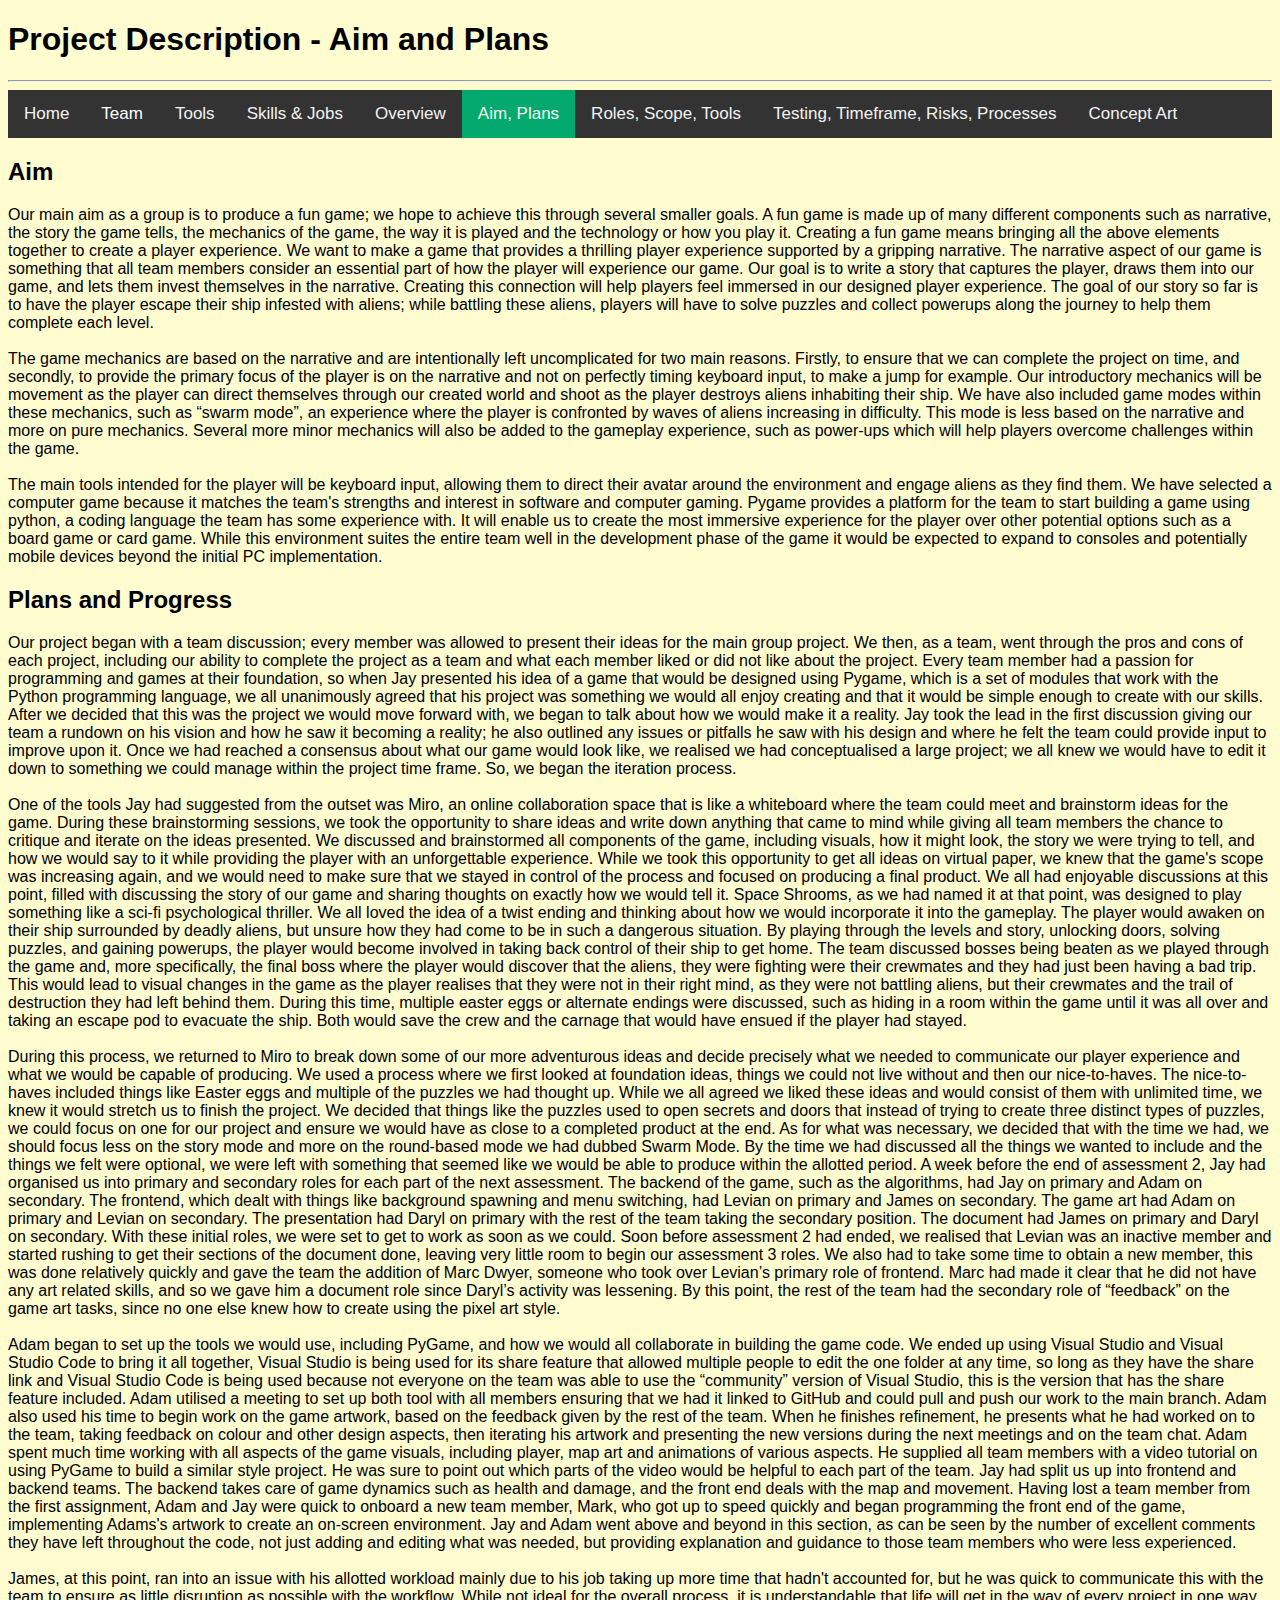
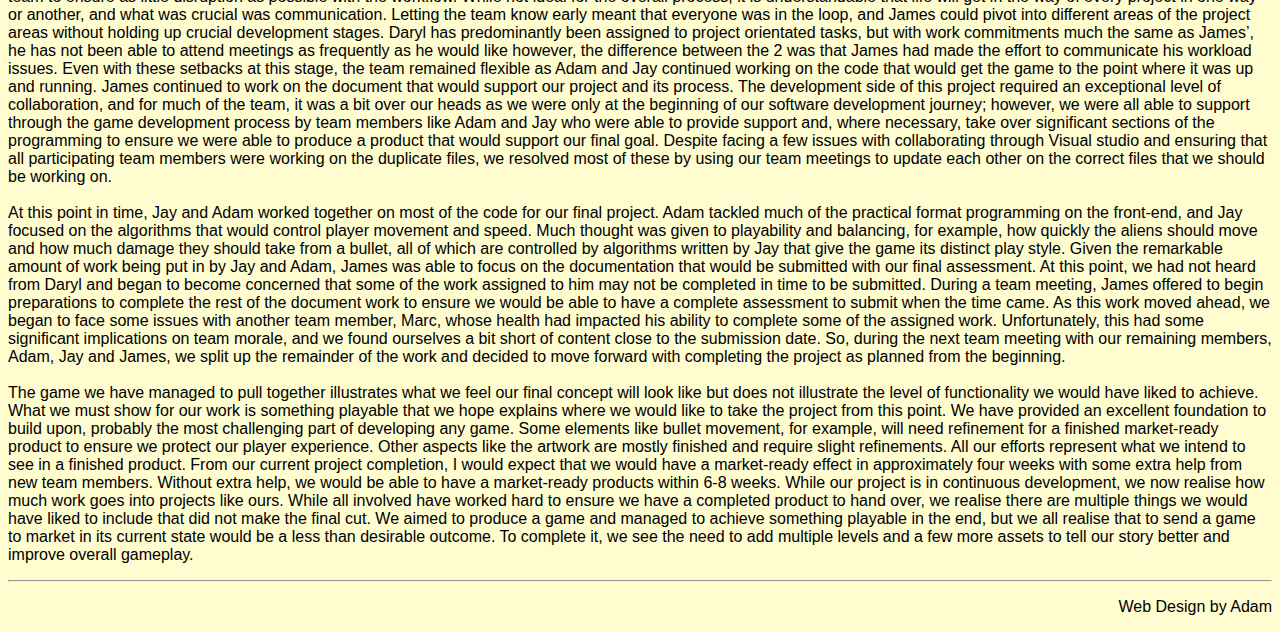
<file: Website_A3/HTML/PD_Detailed_1.html>
<!DOCTYPE html>

<html>
    <head>
        <meta charset="utf-8">
        <title>iTeam - Detailed</title>
        <link rel="stylesheet" href="../CSS/style.css">
        <script src="https://ajax.googleapis.com/ajax/libs/jquery/3.5.1/jquery.min.js"></script>
    </head>

    <body>
        <h1>Project Description - Aim and Plans</h1>
        <hr>

        <div class="topnav">
            <a href="./index.html">Home</a>
            <div class="dropdown">
                <button class="dropbtn">Team 
                    <i class="fa fa-caret-down"></i>
                </button>
                <div class="dropdown-content">    
                    <a href="../../Website_A2/HTML/index.html" target="_blank">A2 Site</a>            
                    <a href="https://adz946.github.io/Assessment-One/HTML%20Pages/Index.html" target="_blank">Adam</a>
                    <a href="https://jay-j-williams.github.io/ABOUT-ME/" target="_blank">Jay</a>
                    <a href="https://cptjamest.github.io/IIT-Assignment-1/" target="_blank">James</a>
                </div>
            </div>
            <a href="./tools.html">Tools</a>
            <a href="./Skills_Jobs.html">Skills & Jobs</a>
            <a href="./PD_Overview.html">Overview</a>
            <a class="active" href="./PD_Detailed_1.html">Aim, Plans</a>
            <a href="./PD_Detailed_2.html">Roles, Scope, Tools</a>
            <a href="./PD_Detailed_3.html">Testing, Timeframe, Risks, Processes</a>
            <a href="./Concept_Art.html">Concept Art</a>
            <a href="javascript:void(0);" class="icon" onclick="myFunction()">&#9776;</a>
        </div>

        <h2>Aim</h2>

        <p>
            Our main aim as a group is to produce a fun game; we hope to achieve this through several smaller goals. A 
            fun game is made up of many different components such as narrative, the story the game tells, the mechanics 
            of the game, the way it is played and the technology or how you play it. Creating a fun game means bringing 
            all the above elements together to create a player experience. We want to make a game that provides a 
            thrilling player experience supported by a gripping narrative.
            The narrative aspect of our game is something that all team members consider an essential part of how the 
            player will experience our game. Our goal is to write a story that captures the player, draws them into our 
            game, and lets them invest themselves in the narrative. Creating this connection will help players feel 
            immersed in our designed player experience. The goal of our story so far is to have the player escape their 
            ship infested with aliens; while battling these aliens, players will have to solve puzzles and collect 
            powerups along the journey to help them complete each level. 
            <br><br>
            The game mechanics are based on the narrative and are intentionally left uncomplicated for two main reasons. 
            Firstly, to ensure that we can complete the project on time, and secondly, to provide the primary focus of 
            the player is on the narrative and not on perfectly timing keyboard input, to make a jump for example. Our 
            introductory mechanics will be movement as the player can direct themselves through our created world and 
            shoot as the player destroys aliens inhabiting their ship. We have also included game modes within these 
            mechanics, such as “swarm mode”, an experience where the player is confronted by waves of aliens increasing 
            in difficulty. This mode is less based on the narrative and more on pure mechanics. Several more minor 
            mechanics will also be added to the gameplay experience, such as power-ups which will help players overcome 
            challenges within the game. 
            <br><br>
            The main tools intended for the player will be keyboard input, allowing them to direct their avatar around 
            the environment and engage aliens as they find them. We have selected a computer game because it matches 
            the team's strengths and interest in software and computer gaming. Pygame provides a platform for the team 
            to start building a game using python, a coding language the team has some experience with. It will enable 
            us to create the most immersive experience for the player over other potential options such as a board game 
            or card game. While this environment suites the entire team well in the development phase of the game it 
            would be expected to expand to consoles and potentially mobile devices beyond the initial PC implementation. 
        </p>

        <h2>Plans and Progress</h2>

        <p>
            Our project began with a team discussion; every member was allowed to present their ideas for the main group 
            project. We then, as a team, went through the pros and cons of each project, including our ability to 
            complete the project as a team and what each member liked or did not like about the project. Every team 
            member had a passion for programming and games at their foundation, so when Jay presented his idea of a game 
            that would be designed using Pygame, which is a set of modules that work with the Python programming language, 
            we all unanimously agreed that his project was something we would all enjoy creating and that it would be 
            simple enough to create with our skills. 

            After we decided that this was the project we would move forward with, we began to talk about how we would 
            make it a reality. Jay took the lead in the first discussion giving our team a rundown on his vision and 
            how he saw it becoming a reality; he also outlined any issues or pitfalls he saw with his design and where 
            he felt the team could provide input to improve upon it. Once we had reached a consensus about what our 
            game would look like, we realised we had conceptualised a large project; we all knew we would have to edit 
            it down to something we could manage within the project time frame. So, we began the iteration process. 
            <br><br>
            One of the tools Jay had suggested from the outset was Miro, an online collaboration space that is like a 
            whiteboard where the team could meet and brainstorm ideas for the game. During these brainstorming sessions, 
            we took the opportunity to share ideas and write down anything that came to mind while giving all team 
            members the chance to critique and iterate on the ideas presented. We discussed and brainstormed all 
            components of the game, including visuals, how it might look, the story we were trying to tell, and how we 
            would say to it while providing the player with an unforgettable experience. While we took this opportunity 
            to get all ideas on virtual paper, we knew that the game's scope was increasing again, and we would need to 
            make sure that we stayed in control of the process and focused on producing a final product. 

            We all had enjoyable discussions at this point, filled with discussing the story of our game and sharing 
            thoughts on exactly how we would tell it. Space Shrooms, as we had named it at that point, was designed to 
            play something like a sci-fi psychological thriller. We all loved the idea of a twist ending and thinking 
            about how we would incorporate it into the gameplay. The player would awaken on their ship surrounded by 
            deadly aliens, but unsure how they had come to be in such a dangerous situation. By playing through the 
            levels and story, unlocking doors, solving puzzles, and gaining powerups, the player would become involved 
            in taking back control of their ship to get home. The team discussed bosses being beaten as we played 
            through the game and, more specifically, the final boss where the player would discover that the aliens, 
            they were fighting were their crewmates and they had just been having a bad trip. This would lead to visual 
            changes in the game as the player realises that they were not in their right mind, as they were not battling 
            aliens, but their crewmates and the trail of destruction they had left behind them. During this time, 
            multiple easter eggs or alternate endings were discussed, such as hiding in a room within the game until 
            it was all over and taking an escape pod to evacuate the ship. Both would save the crew and the carnage 
            that would have ensued if the player had stayed. 
            <br><br>
            During this process, we returned to Miro to break down some of our more adventurous ideas and decide 
            precisely what we needed to communicate our player experience and what we would be capable of producing. We 
            used a process where we first looked at foundation ideas, things we could not live without and then our 
            nice-to-haves. The nice-to-haves included things like Easter eggs and multiple of the puzzles we had thought 
            up. While we all agreed we liked these ideas and would consist of them with unlimited time, we knew it would 
            stretch us to finish the project. We decided that things like the puzzles used to open secrets and doors that 
            instead of trying to create three distinct types of puzzles, we could focus on one for our project and ensure 
            we would have as close to a completed product at the end. As for what was necessary, we decided that with the 
            time we had, we should focus less on the story mode and more on the round-based mode we had dubbed Swarm Mode. 
            By the time we had discussed all the things we wanted to include and the things we felt were optional, we were 
            left with something that seemed like we would be able to produce within the allotted period. 

            A week before the end of assessment 2, Jay had organised us into primary and secondary roles for each part 
            of the next assessment. The backend of the game, such as the algorithms, had Jay on primary and Adam on 
            secondary. The frontend, which dealt with things like background spawning and menu switching, had Levian on 
            primary and James on secondary. The game art had Adam on primary and Levian on secondary. The presentation 
            had Daryl on primary with the rest of the team taking the secondary position. The document had James on 
            primary and Daryl on secondary. With these initial roles, we were set to get to work as soon as we could. 
            Soon before assessment 2 had ended, we realised that Levian was an inactive member and started rushing to 
            get their sections of the document done, leaving very little room to begin our assessment 3 roles. We also 
            had to take some time to obtain a new member, this was done relatively quickly and gave the team the 
            addition of Marc Dwyer, someone who took over Levian’s primary role of frontend. Marc had made it clear that 
            he did not have any art related skills, and so we gave him a document role since Daryl’s activity was 
            lessening. By this point, the rest of the team had the secondary role of “feedback” on the game art tasks, 
            since no one else knew how to create using the pixel art style. 
            <br><br>
            Adam began to set up the tools we would use, including PyGame, and how we would all collaborate in building 
            the game code. We ended up using Visual Studio and Visual Studio Code to bring it all together, Visual 
            Studio is being used for its share feature that allowed multiple people to edit the one folder at any time, 
            so long as they have the share link and Visual Studio Code is being used because not everyone on the team 
            was able to use the “community” version of Visual Studio, this is the version that has the share feature 
            included. Adam utilised a meeting to set up both tool with all members ensuring that we had it linked to 
            GitHub and could pull and push our work to the main branch. Adam also used his time to begin work on the 
            game artwork, based on the feedback given by the rest of the team. When he finishes refinement, he presents 
            what he had worked on to the team, taking feedback on colour and other design aspects, then iterating his 
            artwork and presenting the new versions during the next meetings and on the team chat.

            Adam spent much time working with all aspects of the game visuals, including player, map art and animations 
            of various aspects. He supplied all team members with a video tutorial on using PyGame to build a similar 
            style project. He was sure to point out which parts of the video would be helpful to each part of the team. 
            Jay had split us up into frontend and backend teams. The backend takes care of game dynamics such as health 
            and damage, and the front end deals with the map and movement. Having lost a team member from the first 
            assignment, Adam and Jay were quick to onboard a new team member, Mark, who got up to speed quickly and 
            began programming the front end of the game, implementing Adams's artwork to create an on-screen environment.
            Jay and Adam went above and beyond in this section, as can be seen by the number of excellent comments 
            they have left throughout the code, not just adding and editing what was needed, but providing explanation 
            and guidance to those team members who were less experienced. 
            <br><br>
            James, at this point, ran into an issue with his allotted workload mainly due to his job taking up more 
            time that hadn't accounted for, but he was quick to communicate this with the team to ensure as little 
            disruption as possible with the workflow. While not ideal for the overall process, it is understandable 
            that life will get in the way of every project in one way or another, and what was crucial was communication. 
            Letting the team know early meant that everyone was in the loop, and James could pivot into different areas 
            of the project areas without holding up crucial development stages. Daryl has predominantly been assigned 
            to project orientated tasks, but with work commitments much the same as James’, he has not been able to 
            attend meetings as frequently as he would like however, the difference between the 2 was that James had 
            made the effort to communicate his workload issues. 

            Even with these setbacks at this stage, the team remained flexible as Adam and Jay continued working on the 
            code that would get the game to the point where it was up and running. James continued to work on the 
            document that would support our project and its process. The development side of this project required an 
            exceptional level of collaboration, and for much of the team, it was a bit over our heads as we were only 
            at the beginning of our software development journey; however, we were all able to support through the game 
            development process by team members like Adam and Jay who were able to provide support and, where necessary, 
            take over significant sections of the programming to ensure we were able to produce a product that would 
            support our final goal. Despite facing a few issues with collaborating through Visual studio and ensuring 
            that all participating team members were working on the duplicate files, we resolved most of these by using 
            our team meetings to update each other on the correct files that we should be working on. 
            <br><br>
            At this point in time, Jay and Adam worked together on most of the code for our final project. Adam tackled 
            much of the practical format programming on the front-end, and Jay focused on the algorithms that would 
            control player movement and speed. Much thought was given to playability and balancing, for example, how 
            quickly the aliens should move and how much damage they should take from a bullet, all of which are 
            controlled by algorithms written by Jay that give the game its distinct play style. 

            Given the remarkable amount of work being put in by Jay and Adam, James was able to focus on the 
            documentation that would be submitted with our final assessment. At this point, we had not heard from Daryl 
            and began to become concerned that some of the work assigned to him may not be completed in time to be 
            submitted. During a team meeting, James offered to begin preparations to complete the rest of the document 
            work to ensure we would be able to have a complete assessment to submit when the time came. As this work 
            moved ahead, we began to face some issues with another team member, Marc, whose health had impacted his 
            ability to complete some of the assigned work. Unfortunately, this had some significant implications on 
            team morale, and we found ourselves a bit short of content close to the submission date. So, during the 
            next team meeting with our remaining members, Adam, Jay and James, we split up the remainder of the work 
            and decided to move forward with completing the project as planned from the beginning. 
            <br><br>
            The game we have managed to pull together illustrates what we feel our final concept will look like but 
            does not illustrate the level of functionality we would have liked to achieve. What we must show for our 
            work is something playable that we hope explains where we would like to take the project from this point. 
            We have provided an excellent foundation to build upon, probably the most challenging part of developing 
            any game. Some elements like bullet movement, for example, will need refinement for a finished market-ready 
            product to ensure we protect our player experience. Other aspects like the artwork are mostly finished and 
            require slight refinements. All our efforts represent what we intend to see in a finished product. From our 
            current project completion, I would expect that we would have a market-ready effect in approximately four 
            weeks with some extra help from new team members. Without extra help, we would be able to have a market-ready
            products within 6-8 weeks. 

            While our project is in continuous development, we now realise how much work goes into projects like ours. 
            While all involved have worked hard to ensure we have a completed product to hand over, we realise there 
            are multiple things we would have liked to include that did not make the final cut. We aimed to produce a 
            game and managed to achieve something playable in the end, but we all realise that to send a game to market 
            in its current state would be a less than desirable outcome. To complete it, we see the need to add multiple 
            levels and a few more assets to tell our story better and improve overall gameplay. 
        </p>

        <hr>
        <p id="Cred">Web Design by Adam</p>
    </body>
</html>
</file>
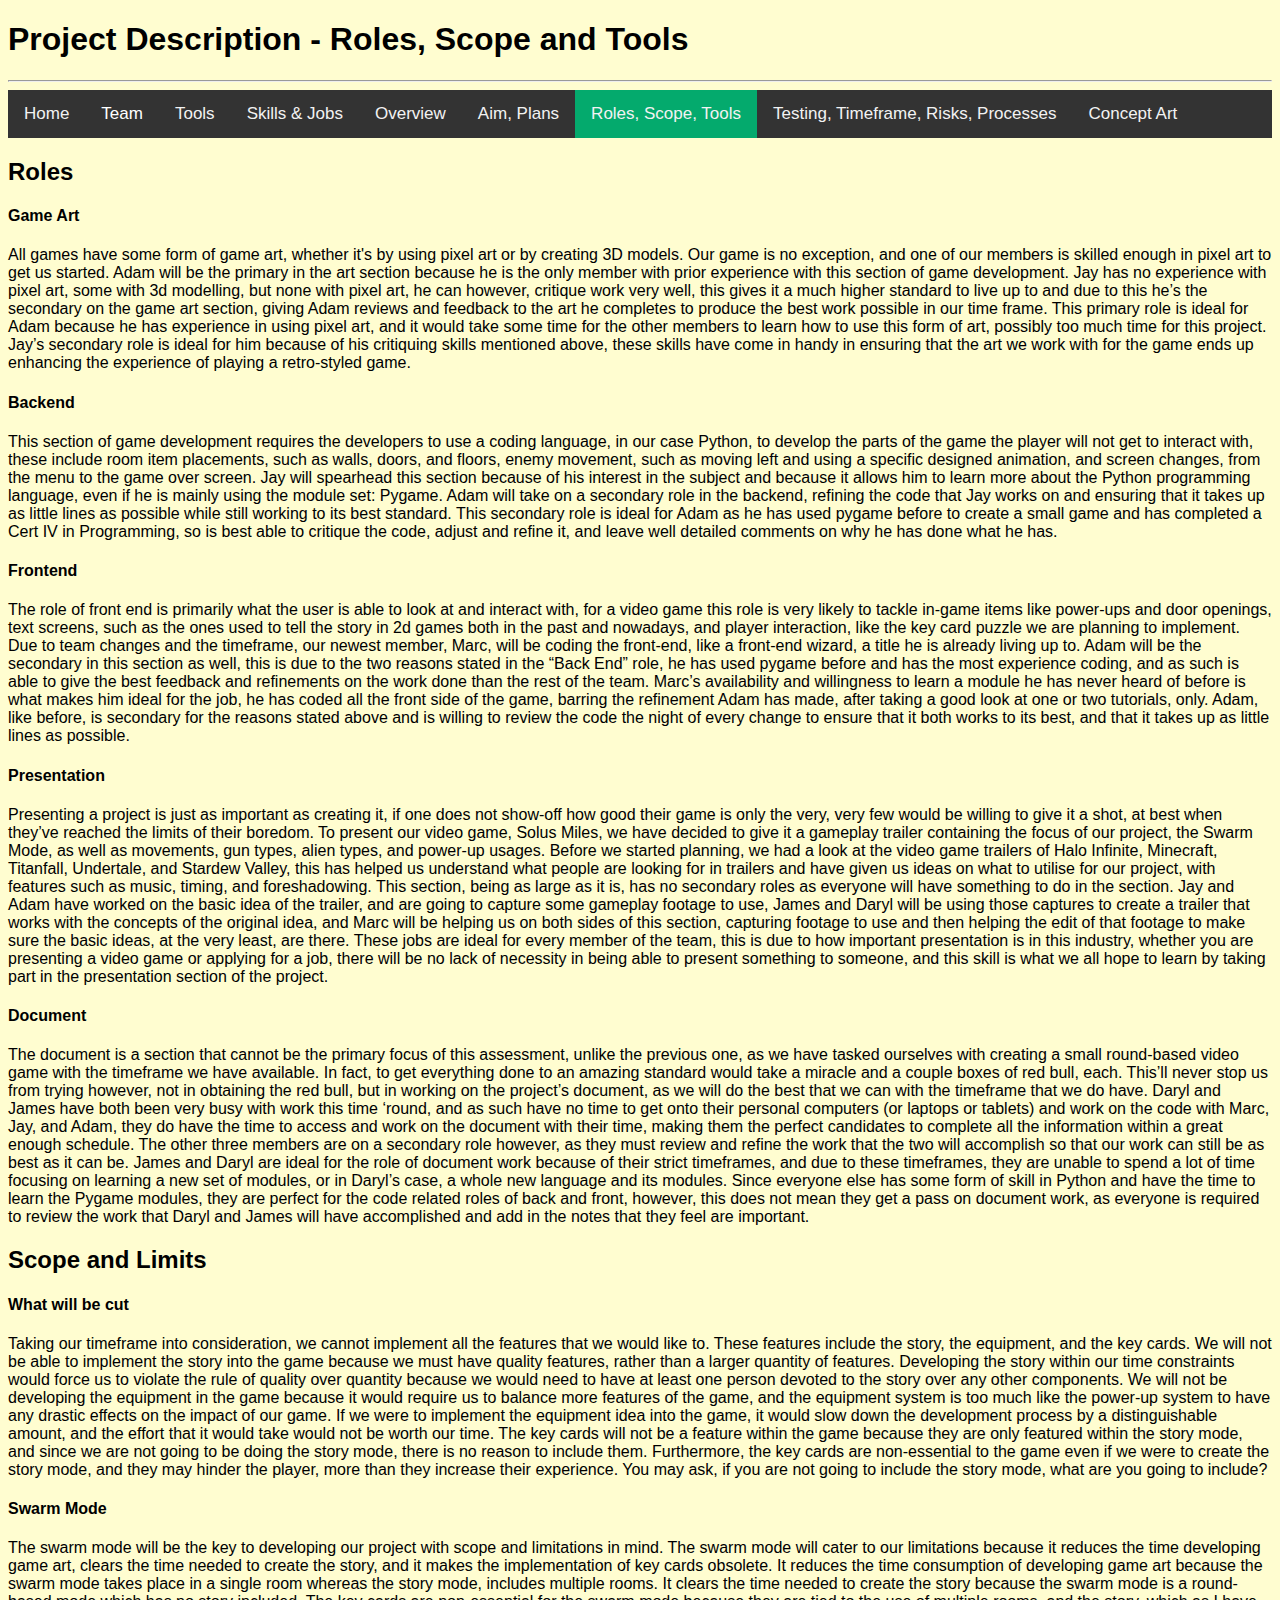
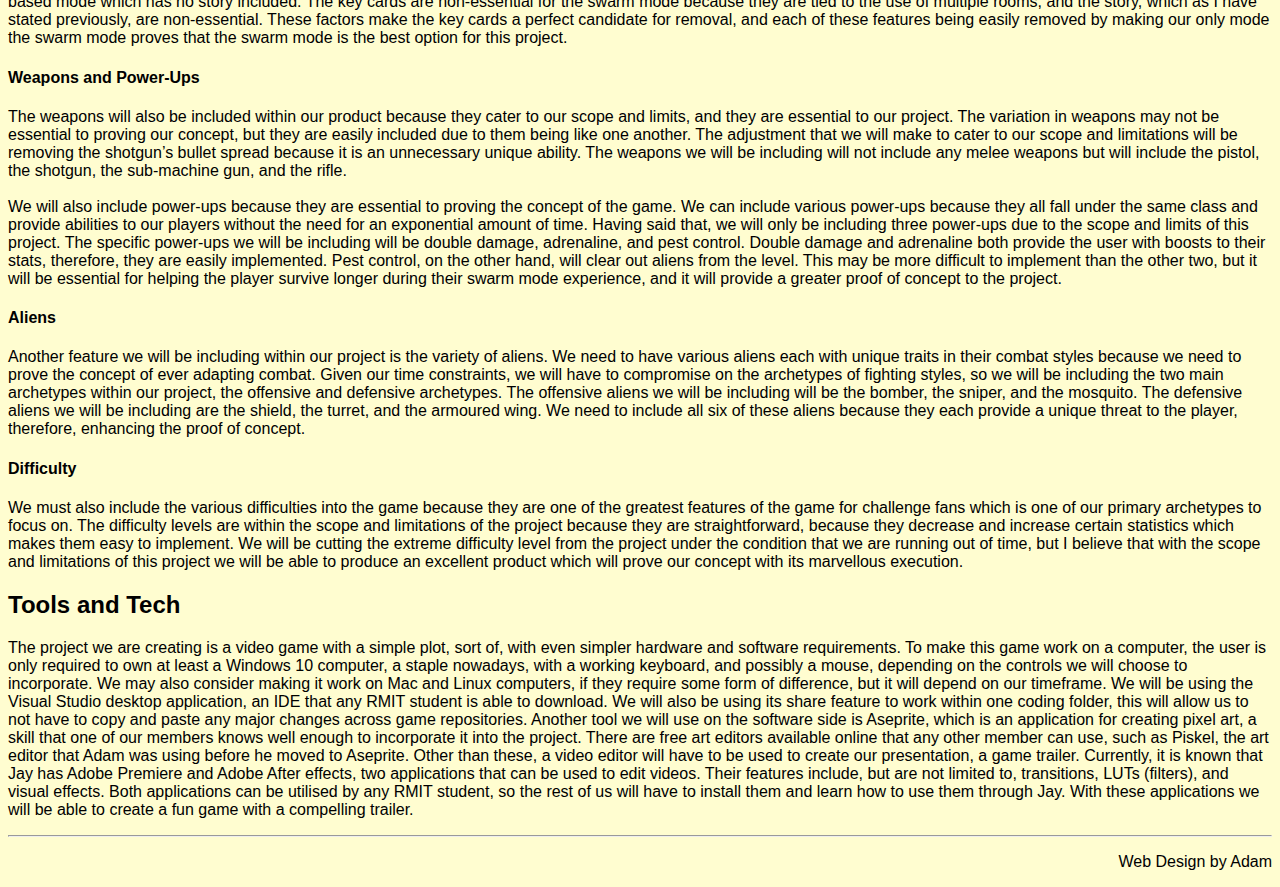
<file: Website_A3/HTML/PD_Detailed_2.html>
<!DOCTYPE html>

<html>
    <head>
        <meta charset="utf-8">
        <title>iTeam - Detailed</title>
        <link rel="stylesheet" href="../CSS/style.css">
        <script src="https://ajax.googleapis.com/ajax/libs/jquery/3.5.1/jquery.min.js"></script>
    </head>

    <body>
        <h1>Project Description - Roles, Scope and Tools</h1>
        <hr>

        <div class="topnav">
            <a href="./index.html">Home</a>
            <div class="dropdown">
                <button class="dropbtn">Team 
                    <i class="fa fa-caret-down"></i>
                </button>
                <div class="dropdown-content">    
                    <a href="../../Website_A2/HTML/index.html" target="_blank">A2 Site</a>            
                    <a href="https://adz946.github.io/Assessment-One/HTML%20Pages/Index.html" target="_blank">Adam</a>
                    <a href="https://jay-j-williams.github.io/ABOUT-ME/" target="_blank">Jay</a>
                    <a href="https://cptjamest.github.io/IIT-Assignment-1/" target="_blank">James</a>
                </div>
            </div>
            <a href="./tools.html">Tools</a>
            <a href="./Skills_Jobs.html">Skills & Jobs</a>
            <a href="./PD_Overview.html">Overview</a>
            <a  href="./PD_Detailed_1.html">Aim, Plans</a>
            <a class="active" href="./PD_Detailed_2.html">Roles, Scope, Tools</a>
            <a href="./PD_Detailed_3.html">Testing, Timeframe, Risks, Processes</a>
            <a href="./Concept_Art.html">Concept Art</a>
            <a href="javascript:void(0);" class="icon" onclick="myFunction()">&#9776;</a>
        </div>

        <h2>Roles</h2>

        <h4>Game Art</h4>

        <p>
            All games have some form of game art, whether it's by using pixel art or by creating 3D models. Our game 
            is no exception, and one of our members is skilled enough in pixel art to get us started. Adam will be the 
            primary in the art section because he is the only member with prior experience with this section of game 
            development. Jay has no experience with pixel art, some with 3d modelling, but none with pixel art, he can 
            however, critique work very well, this gives it a much higher standard to live up to and due to this he’s 
            the secondary on the game art section, giving Adam reviews and feedback to the art he completes to produce 
            the best work possible in our time frame. This primary role is ideal for Adam because he has experience in 
            using pixel art, and it would take some time for the other members to learn how to use this form of art, 
            possibly too much time for this project. Jay’s secondary role is ideal for him because of his critiquing 
            skills mentioned above, these skills have come in handy in ensuring that the art we work with for the game 
            ends up enhancing the experience of playing a retro-styled game. 
        </p>

        <h4>Backend</h4>

        <p>
            This section of game development requires the developers to use a coding language, in our case Python, to 
            develop the parts of the game the player will not get to interact with, these include room item placements, 
            such as walls, doors, and floors, enemy movement, such as moving left and using a specific designed 
            animation, and screen changes, from the menu to the game over screen. Jay will spearhead this section 
            because of his interest in the subject and because it allows him to learn more about the Python programming 
            language, even if he is mainly using the module set: Pygame. Adam will take on a secondary role in the 
            backend, refining the code that Jay works on and ensuring that it takes up as little lines as possible 
            while still working to its best standard. This secondary role is ideal for Adam as he has used pygame before 
            to create a small game and has completed a Cert IV in Programming, so is best able to critique the code, 
            adjust and refine it, and leave well detailed comments on why he has done what he has. 
        </p>

        <h4>Frontend</h4>

        <p>
            The role of front end is primarily what the user is able to look at and interact with, for a video game 
            this role is very likely to tackle in-game items like power-ups and door openings, text screens, such as 
            the ones used to tell the story in 2d games both in the past and nowadays, and player interaction, like the 
            key card puzzle we are planning to implement. Due to team changes and the timeframe, our newest member, 
            Marc, will be coding the front-end, like a front-end wizard, a title he is already living up to. Adam will 
            be the secondary in this section as well, this is due to the two reasons stated in the “Back End” role, he 
            has used pygame before and has the most experience coding, and as such is able to give the best feedback and 
            refinements on the work done than the rest of the team. Marc’s availability and willingness to learn a 
            module he has never heard of before is what makes him ideal for the job, he has coded all the front side of 
            the game, barring the refinement Adam has made, after taking a good look at one or two tutorials, only. 
            Adam, like before, is secondary for the reasons stated above and is willing to review the code the night of 
            every change to ensure that it both works to its best, and that it takes up as little lines as possible. 
        </p>

        <h4>Presentation</h4>

        <p>
            Presenting a project is just as important as creating it, if one does not show-off how good their game is 
            only the very, very few would be willing to give it a shot, at best when they’ve reached the limits of 
            their boredom. To present our video game, Solus Miles, we have decided to give it a gameplay trailer 
            containing the focus of our project, the Swarm Mode, as well as movements, gun types, alien types, and 
            power-up usages. Before we started planning, we had a look at the video game trailers of Halo Infinite, 
            Minecraft, Titanfall, Undertale, and Stardew Valley, this has helped us understand what people are looking 
            for in trailers and have given us ideas on what to utilise for our project, with features such as music, 
            timing, and foreshadowing. This section, being as large as it is, has no secondary roles as everyone will 
            have something to do in the section. Jay and Adam have worked on the basic idea of the trailer, and are 
            going to capture some gameplay footage to use, James and Daryl will be using those captures to create a 
            trailer that works with the concepts of the original idea, and Marc will be helping us on both sides of 
            this section, capturing footage to use and then helping the edit of that footage to make sure the basic 
            ideas, at the very least, are there. These jobs are ideal for every member of the team, this is due to how 
            important presentation is in this industry, whether you are presenting a video game or applying for a job, 
            there will be no lack of necessity in being able to present something to someone, and this skill is what we 
            all hope to learn by taking part in the presentation section of the project. 
        </p>

        <h4>Document</h4>

        <p>
            The document is a section that cannot be the primary focus of this assessment, unlike the previous one, 
            as we have tasked ourselves with creating a small round-based video game with the timeframe we have 
            available. In fact, to get everything done to an amazing standard would take a miracle and a couple boxes 
            of red bull, each. This’ll never stop us from trying however, not in obtaining the red bull, but in working 
            on the project’s document, as we will do the best that we can with the timeframe that we do have. Daryl and 
            James have both been very busy with work this time ‘round, and as such have no time to get onto their 
            personal computers (or laptops or tablets) and work on the code with Marc, Jay, and Adam, they do have the 
            time to access and work on the document with their time, making them the perfect candidates to complete all 
            the information within a great enough schedule. The other three members are on a secondary role however, as 
            they must review and refine the work that the two will accomplish so that our work can still be as best as 
            it can be. James and Daryl are ideal for the role of document work because of their strict timeframes, and 
            due to these timeframes, they are unable to spend a lot of time focusing on learning a new set of modules, 
            or in Daryl’s case, a whole new language and its modules. Since everyone else has some form of skill in 
            Python and have the time to learn the Pygame modules, they are perfect for the code related roles of back 
            and front, however, this does not mean they get a pass on document work, as everyone is required to review 
            the work that Daryl and James will have accomplished and add in the notes that they feel are important. 
        </p>

        <h2>Scope and Limits</h2>

        <h4>What will be cut</h4>

        <p>
            Taking our timeframe into consideration, we cannot implement all the features that we would like to. These 
            features include the story, the equipment, and the key cards. We will not be able to implement the story 
            into the game because we must have quality features, rather than a larger quantity of features. Developing 
            the story within our time constraints would force us to violate the rule of quality over quantity because 
            we would need to have at least one person devoted to the story over any other components. We will not be 
            developing the equipment in the game because it would require us to balance more features of the game, and 
            the equipment system is too much like the power-up system to have any drastic effects on the impact of our 
            game. If we were to implement the equipment idea into the game, it would slow down the development process 
            by a distinguishable amount, and the effort that it would take would not be worth our time. The key cards 
            will not be a feature within the game because they are only featured within the story mode, and since we 
            are not going to be doing the story mode, there is no reason to include them. Furthermore, the key cards
            are non-essential to the game even if we were to create the story mode, and they may hinder the player, 
            more than they increase their experience. You may ask, if you are not going to include the story mode, what 
            are you going to include? 
        </p>

        <h4>Swarm Mode</h4>

        <p>
            The swarm mode will be the key to developing our project with scope and limitations in mind. The swarm mode 
            will cater to our limitations because it reduces the time developing game art, clears the time needed to 
            create the story, and it makes the implementation of key cards obsolete. It reduces the time consumption of 
            developing game art because the swarm mode takes place in a single room whereas the story mode, includes 
            multiple rooms. It clears the time needed to create the story because the swarm mode is a round-based mode 
            which has no story included. The key cards are non-essential for the swarm mode because they are tied to 
            the use of multiple rooms, and the story, which as I have stated previously, are non-essential. These 
            factors make the key cards a perfect candidate for removal, and each of these features being easily removed 
            by making our only mode the swarm mode proves that the swarm mode is the best option for this project. 
        </p>

        <h4>Weapons and Power-Ups</h4>

        <p>
            The weapons will also be included within our product because they cater to our scope and limits, and they 
            are essential to our project. The variation in weapons may not be essential to proving our concept, but 
            they are easily included due to them being like one another. The adjustment that we will make to cater to 
            our scope and limitations will be removing the shotgun’s bullet spread because it is an unnecessary unique 
            ability. The weapons we will be including will not include any melee weapons but will include the pistol, 
            the shotgun, the sub-machine gun, and the rifle. 
            <br><br>
            We will also include power-ups because they are essential to proving the concept of the game. We can include 
            various power-ups because they all fall under the same class and provide abilities to our players without 
            the need for an exponential amount of time. Having said that, we will only be including three power-ups due 
            to the scope and limits of this project. The specific power-ups we will be including will be double damage, 
            adrenaline, and pest control. Double damage and adrenaline both provide the user with boosts to their stats, 
            therefore, they are easily implemented. Pest control, on the other hand, will clear out aliens from the 
            level. This may be more difficult to implement than the other two, but it will be essential for helping the 
            player survive longer during their swarm mode experience, and it will provide a greater proof of concept to 
            the project. 
        </p>

        <h4>Aliens</h4>

        <p>
            Another feature we will be including within our project is the variety of aliens. We need to have various 
            aliens each with unique traits in their combat styles because we need to prove the concept of ever adapting 
            combat. Given our time constraints, we will have to compromise on the archetypes of fighting styles, so we 
            will be including the two main archetypes within our project, the offensive and defensive archetypes. The 
            offensive aliens we will be including will be the bomber, the sniper, and the mosquito. The defensive aliens 
            we will be including are the shield, the turret, and the armoured wing. We need to include all six of these 
            aliens because they each provide a unique threat to the player, therefore, enhancing the proof of concept. 
        </p>

        <h4>Difficulty</h4>

        <p>
            We must also include the various difficulties into the game because they are one of the greatest features 
            of the game for challenge fans which is one of our primary archetypes to focus on. The difficulty levels 
            are within the scope and limitations of the project because they are straightforward, because they decrease 
            and increase certain statistics which makes them easy to implement. We will be cutting the extreme 
            difficulty level from the project under the condition that we are running out of time, but I believe that 
            with the scope and limitations of this project we will be able to produce an excellent product which will 
            prove our concept with its marvellous execution. 
        </p>

        <h2>Tools and Tech</h2>

        <p>
            The project we are creating is a video game with a simple plot, sort of, with even simpler hardware and 
            software requirements. To make this game work on a computer, the user is only required to own at least 
            a Windows 10 computer, a staple nowadays, with a working keyboard, and possibly a mouse, depending on the 
            controls we will choose to incorporate. We may also consider making it work on Mac and Linux computers, 
            if they require some form of difference, but it will depend on our timeframe. We will be using the Visual 
            Studio desktop application, an IDE that any RMIT student is able to download. We will also be using its 
            share feature to work within one coding folder, this will allow us to not have to copy and paste any major 
            changes across game repositories. Another tool we will use on the software side is Aseprite, which is an 
            application for creating pixel art, a skill that one of our members knows well enough to incorporate it 
            into the project. There are free art editors available online that any other member can use, such as Piskel, 
            the art editor that Adam was using before he moved to Aseprite. Other than these, a video editor will have 
            to be used to create our presentation, a game trailer. Currently, it is known that Jay has Adobe Premiere 
            and Adobe After effects, two applications that can be used to edit videos. Their features include, but are 
            not limited to, transitions, LUTs (filters), and visual effects. Both applications can be utilised by any 
            RMIT student, so the rest of us will have to install them and learn how to use them through Jay. With 
            these applications we will be able to create a fun game with a compelling trailer. 
        </p>

        <hr>
        <p id="Cred">Web Design by Adam</p>
    </body>
</html>
</file>
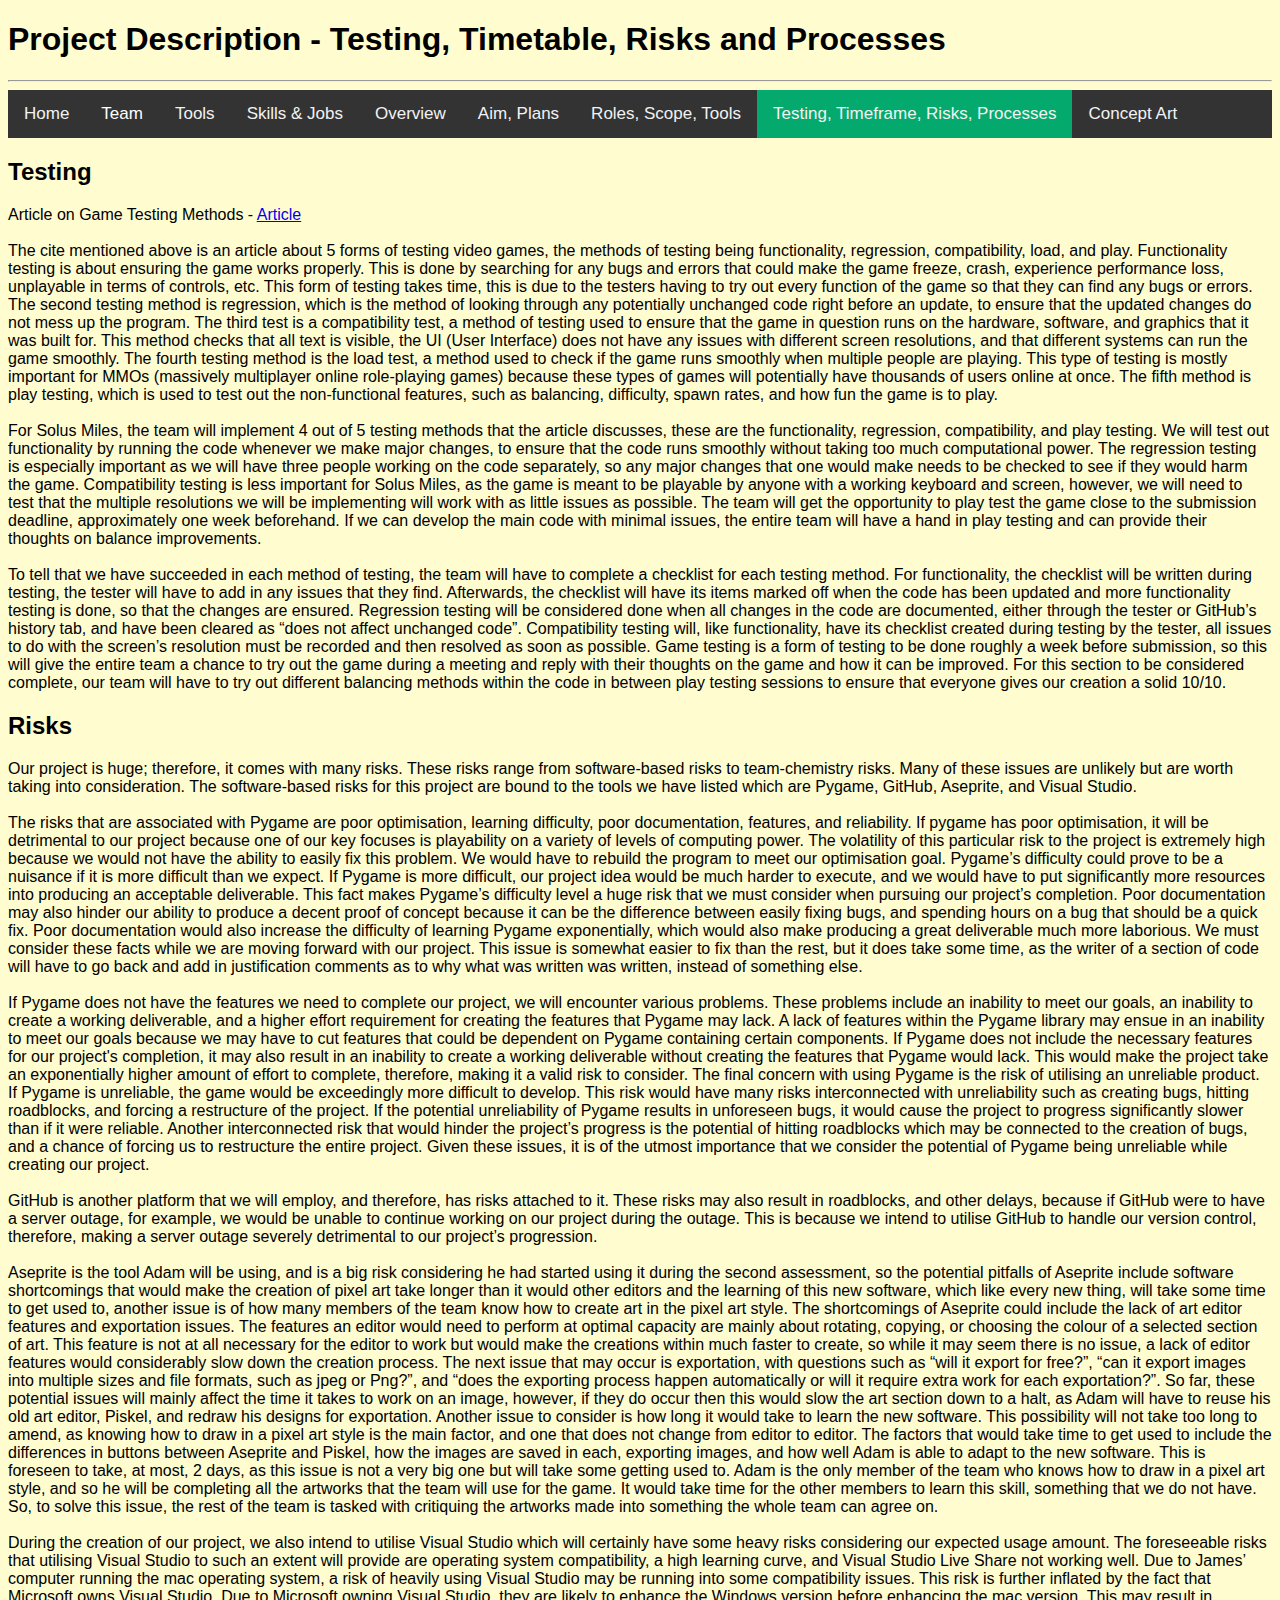
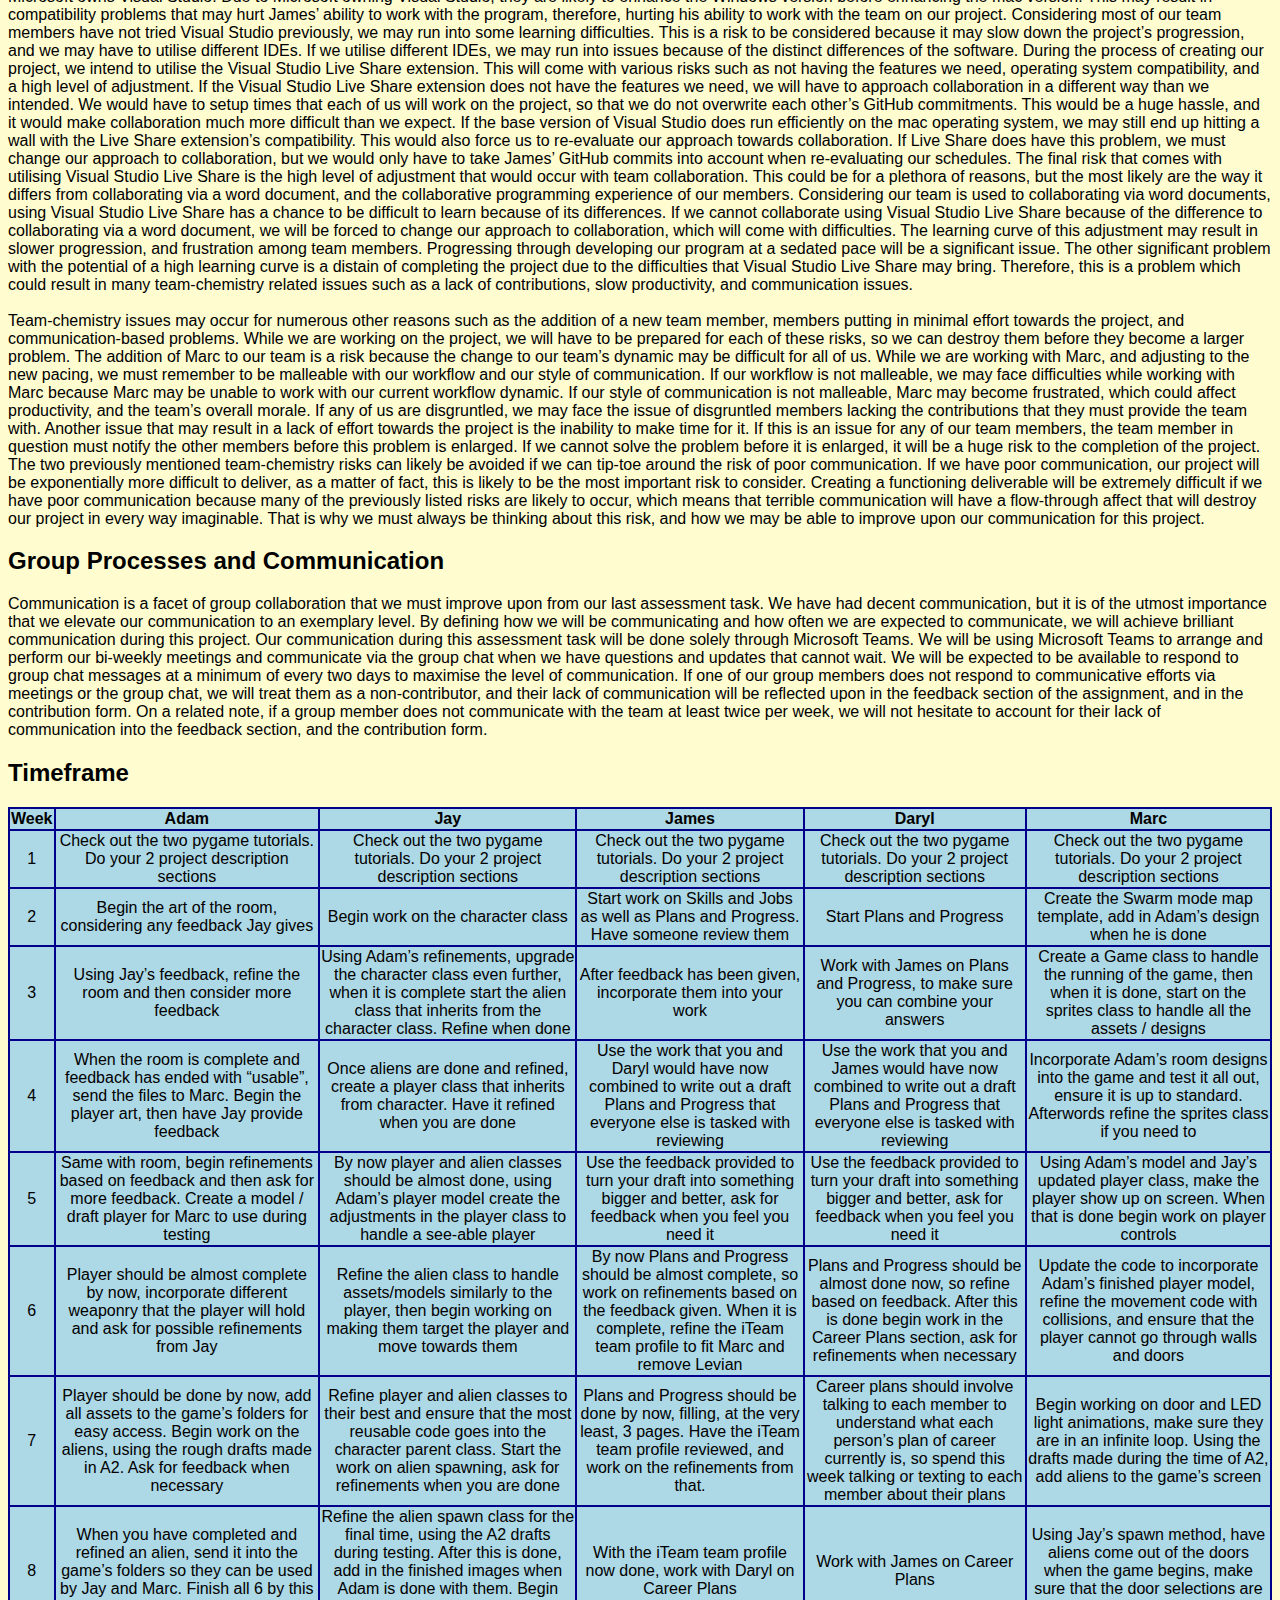
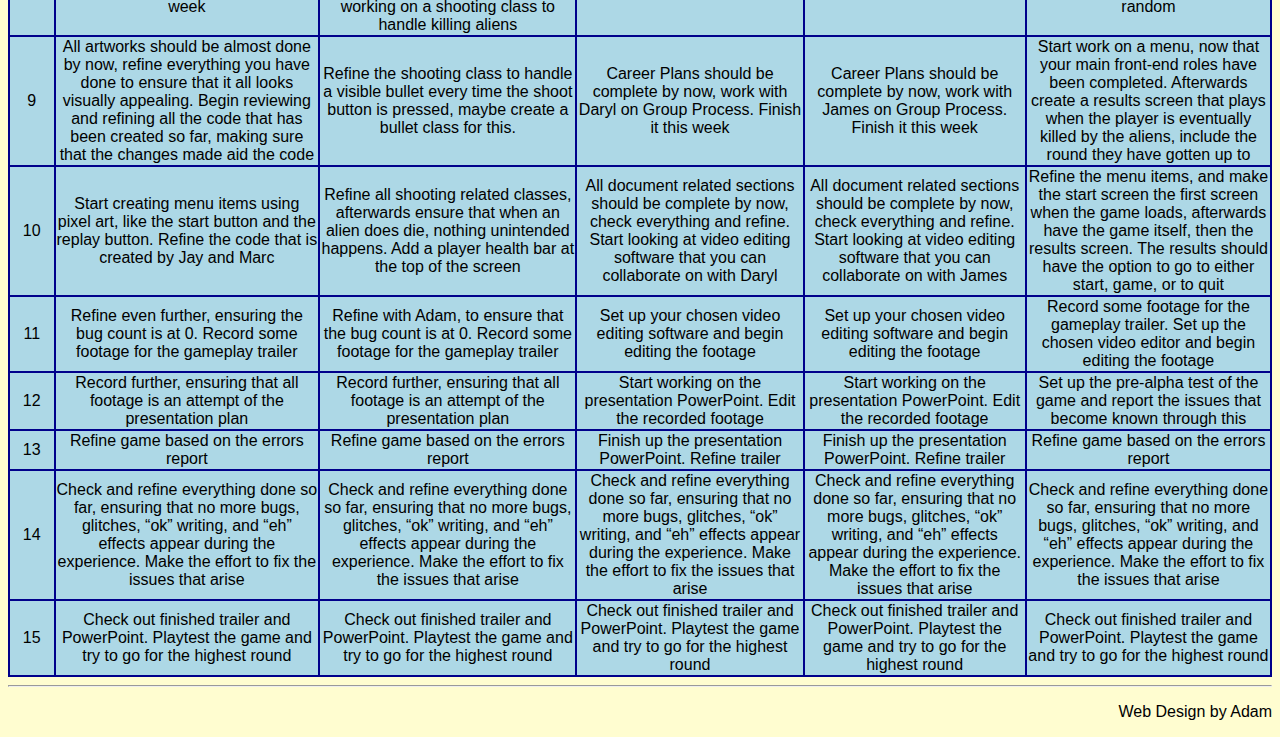
<file: Website_A3/HTML/PD_Detailed_3.html>
<!DOCTYPE html>

<html>
    <head>
        <meta charset="utf-8">
        <title>iTeam - Detailed</title>
        <link rel="stylesheet" href="../CSS/style.css">
        <script src="https://ajax.googleapis.com/ajax/libs/jquery/3.5.1/jquery.min.js"></script>
    </head>

    <body>
        <h1>Project Description - Testing, Timetable, Risks and Processes</h1>
        <hr>

        <div class="topnav">
            <a href="./index.html">Home</a>
            <div class="dropdown">
                <button class="dropbtn">Team 
                    <i class="fa fa-caret-down"></i>
                </button>
                <div class="dropdown-content">    
                    <a href="../../Website_A2/HTML/index.html" target="_blank">A2 Site</a>            
                    <a href="https://adz946.github.io/Assessment-One/HTML%20Pages/Index.html" target="_blank">Adam</a>
                    <a href="https://jay-j-williams.github.io/ABOUT-ME/" target="_blank">Jay</a>
                    <a href="https://cptjamest.github.io/IIT-Assignment-1/" target="_blank">James</a>
                </div>
            </div>
            <a href="./tools.html">Tools</a>
            <a href="./Skills_Jobs.html">Skills & Jobs</a>
            <a href="./PD_Overview.html">Overview</a>
            <a  href="./PD_Detailed_1.html">Aim, Plans</a>
            <a  href="./PD_Detailed_2.html">Roles, Scope, Tools</a>
            <a class="active" href="./PD_Detailed_3.html">Testing, Timeframe, Risks, Processes</a>
            <a href="./Concept_Art.html">Concept Art</a>
            <a href="javascript:void(0);" class="icon" onclick="myFunction()">&#9776;</a>
        </div>

        <h2>Testing</h2>

        <p>
            Article on Game Testing Methods - 
            <a href="https://powerup-gaming.com/2020/04/19/5-types-of-video-game-testing-methods/" target="_blank">Article</a> 
            <br><br>
            The cite mentioned above is an article about 5 forms of testing video games, the methods of testing being 
            functionality, regression, compatibility, load, and play. Functionality testing is about ensuring the game 
            works properly. This is done by searching for any bugs and errors that could make the game freeze, crash, 
            experience performance loss, unplayable in terms of controls, etc. This form of testing takes time, this is 
            due to the testers having to try out every function of the game so that they can find any bugs or errors. 
            The second testing method is regression, which is the method of looking through any potentially unchanged 
            code right before an update, to ensure that the updated changes do not mess up the program. The third test 
            is a compatibility test, a method of testing used to ensure that the game in question runs on the hardware, 
            software, and graphics that it was built for. This method checks that all text is visible, the UI (User 
            Interface) does not have any issues with different screen resolutions, and that different systems can run 
            the game smoothly. The fourth testing method is the load test, a method used to check if the game runs 
            smoothly when multiple people are playing. This type of testing is mostly important for MMOs (massively 
            multiplayer online role-playing games) because these types of games will potentially have thousands of 
            users online at once. The fifth method is play testing, which is used to test out the non-functional 
            features, such as balancing, difficulty, spawn rates, and how fun the game is to play. 
            <br><br>
            For Solus Miles, the team will implement 4 out of 5 testing methods that the article discusses, these are 
            the functionality, regression, compatibility, and play testing. We will test out functionality by running 
            the code whenever we make major changes, to ensure that the code runs smoothly without taking too much 
            computational power. The regression testing is especially important as we will have three people working on 
            the code separately, so any major changes that one would make needs to be checked to see if they would harm 
            the game. Compatibility testing is less important for Solus Miles, as the game is meant to be playable by 
            anyone with a working keyboard and screen, however, we will need to test that the multiple resolutions we 
            will be implementing will work with as little issues as possible. The team will get the opportunity to play 
            test the game close to the submission deadline, approximately one week beforehand. If we can develop the 
            main code with minimal issues, the entire team will have a hand in play testing and can provide their 
            thoughts on balance improvements. 
            <br><br>
            To tell that we have succeeded in each method of testing, the team will have to complete a checklist for 
            each testing method. For functionality, the checklist will be written during testing, the tester will have 
            to add in any issues that they find. Afterwards, the checklist will have its items marked off when the code
            has been updated and more functionality testing is done, so that the changes are ensured. Regression 
            testing will be considered done when all changes in the code are documented, either through the tester or 
            GitHub’s history tab, and have been cleared as “does not affect unchanged code”. Compatibility testing will, 
            like functionality, have its checklist created during testing by the tester, all issues to do with the 
            screen’s resolution must be recorded and then resolved as soon as possible. Game testing is a form of testing 
            to be done roughly a week before submission, so this will give the entire team a chance to try out the game 
            during a meeting and reply with their thoughts on the game and how it can be improved. For this section to 
            be considered complete, our team will have to try out different balancing methods within the code in between 
            play testing sessions to ensure that everyone gives our creation a solid 10/10. 
        </p>

        <h2>Risks</h2>

        <p>
            Our project is huge; therefore, it comes with many risks. These risks range from software-based risks to 
            team-chemistry risks. Many of these issues are unlikely but are worth taking into consideration. The 
            software-based risks for this project are bound to the tools we have listed which are Pygame, GitHub, 
            Aseprite, and Visual Studio. 
            <br><br>
            The risks that are associated with Pygame are poor optimisation, learning difficulty, poor documentation, 
            features, and reliability. If pygame has poor optimisation, it will be detrimental to our project because 
            one of our key focuses is playability on a variety of levels of computing power. The volatility of this 
            particular risk to the project is extremely high because we would not have the ability to easily fix this 
            problem. We would have to rebuild the program to meet our optimisation goal. 
            Pygame’s difficulty could prove to be a nuisance if it is more difficult than we expect. If Pygame is more 
            difficult, our project idea would be much harder to execute, and we would have to put significantly more 
            resources into producing an acceptable deliverable. This fact makes Pygame’s difficulty level a huge risk 
            that we must consider when pursuing our project’s completion. 
            Poor documentation may also hinder our ability to produce a decent proof of concept because it can be the 
            difference between easily fixing bugs, and spending hours on a bug that should be a quick fix. Poor 
            documentation would also increase the difficulty of learning Pygame exponentially, which would also make 
            producing a great deliverable much more laborious. We must consider these facts while we are moving forward 
            with our project. This issue is somewhat easier to fix than the rest, but it does take some time, as the 
            writer of a section of code will have to go back and add in justification comments as to why what was 
            written was written, instead of something else.
            <br><br>
            If Pygame does not have the features we need to complete our project, we will encounter various problems. 
            These problems include an inability to meet our goals, an inability to create a working deliverable, and a 
            higher effort requirement for creating the features that Pygame may lack. A lack of features within the 
            Pygame library may ensue in an inability to meet our goals because we may have to cut features that could be 
            dependent on Pygame containing certain components. If Pygame does not include the necessary features for 
            our project's completion, it may also result in an inability to create a working deliverable without 
            creating the features that Pygame would lack. This would make the project take an exponentially higher 
            amount of effort to complete, therefore, making it a valid risk to consider. 
            The final concern with using Pygame is the risk of utilising an unreliable product. If Pygame is unreliable, 
            the game would be exceedingly more difficult to develop. This risk would have many risks interconnected 
            with unreliability such as creating bugs, hitting roadblocks, and forcing a restructure of the project. 
            If the potential unreliability of Pygame results in unforeseen bugs, it would cause the project to progress 
            significantly slower than if it were reliable. Another interconnected risk that would hinder the project’s 
            progress is the potential of hitting roadblocks which may be connected to the creation of bugs, and a chance 
            of forcing us to restructure the entire project. Given these issues, it is of the utmost importance that we 
            consider the potential of Pygame being unreliable while creating our project. 
            <br><br>
            GitHub is another platform that we will employ, and therefore, has risks attached to it. These risks may 
            also result in roadblocks, and other delays, because if GitHub were to have a server outage, for example, 
            we would be unable to continue working on our project during the outage. This is because we intend to 
            utilise GitHub to handle our version control, therefore, making a server outage severely detrimental to 
            our project’s progression. 
            <br><br>
            Aseprite is the tool Adam will be using, and is a big risk considering he had started using it during the 
            second assessment, so the potential pitfalls of Aseprite include software shortcomings that would make the 
            creation of pixel art take longer than it would other editors and the learning of this new software, which 
            like every new thing, will take some time to get used to, another issue is of how many members of the team 
            know how to create art in the pixel art style. 
            The shortcomings of Aseprite could include the lack of art editor features and exportation issues. The 
            features an editor would need to perform at optimal capacity are mainly about rotating, copying, or 
            choosing the colour of a selected section of art. This feature is not at all necessary for the editor to 
            work but would make the creations within much faster to create, so while it may seem there is no issue, a 
            lack of editor features would considerably slow down the creation process. The next issue that may occur 
            is exportation, with questions such as “will it export for free?”, “can it export images into multiple 
            sizes and file formats, such as jpeg or Png?”, and “does the exporting process happen automatically or will 
            it require extra work for each exportation?”. So far, these potential issues will mainly affect the time it 
            takes to work on an image, however, if they do occur then this would slow the art section down to a halt, 
            as Adam will have to reuse his old art editor, Piskel, and redraw his designs for exportation. 
            Another issue to consider is how long it would take to learn the new software. This possibility will not 
            take too long to amend, as knowing how to draw in a pixel art style is the main factor, and one that does 
            not change from editor to editor. The factors that would take time to get used to include the differences 
            in buttons between Aseprite and Piskel, how the images are saved in each, exporting images, and how well 
            Adam is able to adapt to the new software. This is foreseen to take, at most, 2 days, as this issue is not 
            a very big one but will take some getting used to. Adam is the only member of the team who knows how to 
            draw in a pixel art style, and so he will be completing all the artworks that the team will use for the 
            game. It would take time for the other members to learn this skill, something that we do not have. So, to 
            solve this issue, the rest of the team is tasked with critiquing the artworks made into something the 
            whole team can agree on. 
            <br><br>
            During the creation of our project, we also intend to utilise Visual Studio which will certainly have some 
            heavy risks considering our expected usage amount. The foreseeable risks that utilising Visual Studio to 
            such an extent will provide are operating system compatibility, a high learning curve, and Visual Studio 
            Live Share not working well.  
            Due to James’ computer running the mac operating system, a risk of heavily using Visual Studio may be 
            running into some compatibility issues. This risk is further inflated by the fact that Microsoft owns 
            Visual Studio. Due to Microsoft owning Visual Studio, they are likely to enhance the Windows version before 
            enhancing the mac version. This may result in compatibility problems that may hurt James’ ability to work 
            with the program, therefore, hurting his ability to work with the team on our project.  
            Considering most of our team members have not tried Visual Studio previously, we may run into some learning 
            difficulties. This is a risk to be considered because it may slow down the project’s progression, and we 
            may have to utilise different IDEs. If we utilise different IDEs, we may run into issues because of the 
            distinct differences of the software. 
            During the process of creating our project, we intend to utilise the Visual Studio Live Share extension. 
            This will come with various risks such as not having the features we need, operating system compatibility, 
            and a high level of adjustment. If the Visual Studio Live Share extension does not have the features we 
            need, we will have to approach collaboration in a different way than we intended. We would have to setup 
            times that each of us will work on the project, so that we do not overwrite each other’s GitHub commitments. 
            This would be a huge hassle, and it would make collaboration much more difficult than we expect. 
            If the base version of Visual Studio does run efficiently on the mac operating system, we may still end up 
            hitting a wall with the Live Share extension’s compatibility. This would also force us to re-evaluate our 
            approach towards collaboration. If Live Share does have this problem, we must change our approach to 
            collaboration, but we would only have to take James’ GitHub commits into account when re-evaluating our 
            schedules. 
            The final risk that comes with utilising Visual Studio Live Share is the high level of adjustment that 
            would occur with team collaboration. This could be for a plethora of reasons, but the most likely are the 
            way it differs from collaborating via a word document, and the collaborative programming experience of our 
            members. Considering our team is used to collaborating via word documents, using Visual Studio Live Share 
            has a chance to be difficult to learn because of its differences. If we cannot collaborate using Visual 
            Studio Live Share because of the difference to collaborating via a word document, we will be forced to 
            change our approach to collaboration, which will come with difficulties. The learning curve of this 
            adjustment may result in slower progression, and frustration among team members. Progressing through 
            developing our program at a sedated pace will be a significant issue. The other significant problem with 
            the potential of a high learning curve is a distain of completing the project due to the difficulties that 
            Visual Studio Live Share may bring. Therefore, this is a problem which could result in many team-chemistry 
            related issues such as a lack of contributions, slow productivity, and communication issues. 
            <br><br>
            Team-chemistry issues may occur for numerous other reasons such as the addition of a new team member, 
            members putting in minimal effort towards the project, and communication-based problems. While we are 
            working on the project, we will have to be prepared for each of these risks, so we can destroy them before 
            they become a larger problem.  
            The addition of Marc to our team is a risk because the change to our team’s dynamic may be difficult for 
            all of us. While we are working with Marc, and adjusting to the new pacing, we must remember to be malleable 
            with our workflow and our style of communication. If our workflow is not malleable, we may face difficulties 
            while working with Marc because Marc may be unable to work with our current workflow dynamic. If our style 
            of communication is not malleable, Marc may become frustrated, which could affect productivity, and the 
            team’s overall morale. 
            If any of us are disgruntled, we may face the issue of disgruntled members lacking the contributions that 
            they must provide the team with. Another issue that may result in a lack of effort towards the project is 
            the inability to make time for it. If this is an issue for any of our team members, the team member in 
            question must notify the other members before this problem is enlarged. If we cannot solve the problem 
            before it is enlarged, it will be a huge risk to the completion of the project. 
            The two previously mentioned team-chemistry risks can likely be avoided if we can tip-toe around the risk 
            of poor communication. If we have poor communication, our project will be exponentially more difficult to 
            deliver, as a matter of fact, this is likely to be the most important risk to consider. Creating a 
            functioning deliverable will be extremely difficult if we have poor communication because many of the 
            previously listed risks are likely to occur, which means that terrible communication will have a 
            flow-through affect that will destroy our project in every way imaginable. That is why we must always be 
            thinking about this risk, and how we may be able to improve upon our communication for this project. 
        </p>

        <h2>Group Processes and Communication</h2>

        <p>
            Communication is a facet of group collaboration that we must improve upon from our last assessment task. 
            We have had decent communication, but it is of the utmost importance that we elevate our communication to 
            an exemplary level. By defining how we will be communicating and how often we are expected to communicate, 
            we will achieve brilliant communication during this project. 
            Our communication during this assessment task will be done solely through Microsoft Teams. We will be using 
            Microsoft Teams to arrange and perform our bi-weekly meetings and communicate via the group chat when we 
            have questions and updates that cannot wait. We will be expected to be available to respond to group chat 
            messages at a minimum of every two days to maximise the level of communication. If one of our group members 
            does not respond to communicative efforts via meetings or the group chat, we will treat them as a 
            non-contributor, and their lack of communication will be reflected upon in the feedback section of the 
            assignment, and in the contribution form. On a related note, if a group member does not communicate with 
            the team at least twice per week, we will not hesitate to account for their lack of communication into the 
            feedback section, and the contribution form. 
        </p>

        <h2>Timeframe</h2>

        <table>
            <tr>
                <th>Week</th>
                <th>Adam</th>
                <th>Jay</th>
                <th>James</th>
                <th>Daryl</th>
                <th>Marc</th>
            </tr>
            <tr>
                <td>1</td>
                <td>Check out the two pygame tutorials. Do your 2 project description sections</td>
                <td>Check out the two pygame tutorials. Do your 2 project description sections</td>
                <td>Check out the two pygame tutorials. Do your 2 project description sections</td>
                <td>Check out the two pygame tutorials. Do your 2 project description sections</td>
                <td>Check out the two pygame tutorials. Do your 2 project description sections</td>
            </tr>
            <tr>
                <td>2</td>
                <td>Begin the art of the room, considering any feedback Jay gives</td>
                <td>Begin work on the character class</td>
                <td>Start work on Skills and Jobs as well as Plans and Progress. Have someone review them</td>
                <td>Start Plans and Progress</td>
                <td>Create the Swarm mode map template, add in Adam’s design when he is done</td>
            </tr>
            <tr>
                <td>3</td>
                <td>Using Jay’s feedback, refine the room and then consider more feedback</td>
                <td>Using Adam’s refinements, upgrade the character class even further, when it is complete start the alien class that inherits from the character class. Refine when done</td>
                <td>After feedback has been given, incorporate them into your work</td>
                <td>Work with James on Plans and Progress, to make sure you can combine your answers</td>
                <td>Create a Game class to handle the running of the game, then when it is done, start on the sprites class to handle all the assets / designs</td>
            </tr>
            <tr>
                <td>4</td>
                <td>When the room is complete and feedback has ended with “usable”, send the files to Marc. Begin the player art, then have Jay provide feedback </td>
                <td>Once aliens are done and refined, create a player class that inherits from character. Have it refined when you are done </td>
                <td>Use the work that you and Daryl would have now combined to write out a draft Plans and Progress that everyone else is tasked with reviewing </td>
                <td>Use the work that you and James would have now combined to write out a draft Plans and Progress that everyone else is tasked with reviewing </td>
                <td>Incorporate Adam’s room designs into the game and test it all out, ensure it is up to standard. Afterwords refine the sprites class if you need to </td>
            </tr>
            <tr>
                <td>5</td>
                <td>Same with room, begin refinements based on feedback and then ask for more feedback. Create a model / draft player for Marc to use during testing </td>
                <td>By now player and alien classes should be almost done, using Adam’s player model create the adjustments in the player class to handle a see-able player </td>
                <td>Use the feedback provided to turn your draft into something bigger and better, ask for feedback when you feel you need it </td>
                <td>Use the feedback provided to turn your draft into something bigger and better, ask for feedback when you feel you need it </td>
                <td>Using Adam’s model and Jay’s updated player class, make the player show up on screen. When that is done begin work on player controls </td>
            </tr>
            <tr>
                <td>6</td>
                <td>Player should be almost complete by now, incorporate different weaponry that the player will hold and ask for possible refinements from Jay </td>
                <td>Refine the alien class to handle assets/models similarly to the player, then begin working on making them target the player and move towards them </td>
                <td>By now Plans and Progress should be almost complete, so work on refinements based on the feedback given. When it is complete, refine the iTeam team profile to fit Marc and remove Levian </td>
                <td>Plans and Progress should be almost done now, so refine based on feedback. After this is done begin work in the Career Plans section, ask for refinements when necessary </td>
                <td>Update the code to incorporate Adam’s finished player model, refine the movement code with collisions, and ensure that the player cannot go through walls and doors </td>
            </tr>
            <tr>
                <td>7</td>
                <td>Player should be done by now, add all assets to the game’s folders for easy access. Begin work on the aliens, using the rough drafts made in A2. Ask for feedback when necessary </td>
                <td>Refine player and alien classes to their best and ensure that the most reusable code goes into the character parent class. Start the work on alien spawning, ask for refinements when you are done </td>
                <td>Plans and Progress should be done by now, filling, at the very least, 3 pages. Have the iTeam team profile reviewed, and work on the refinements from that. </td>
                <td>Career plans should involve talking to each member to understand what each person’s plan of career currently is, so spend this week talking or texting to each member about their plans </td>
                <td>Begin working on door and LED light animations, make sure they are in an infinite loop. Using the drafts made during the time of A2, add aliens to the game’s screen </td>
            </tr>
            <tr>
                <td>8</td>
                <td>When you have completed and refined an alien, send it into the game’s folders so they can be used by Jay and Marc. Finish all 6 by this week </td>
                <td>Refine the alien spawn class for the final time, using the A2 drafts during testing. After this is done, add in the finished images when Adam is done with them. Begin working on a shooting class to handle killing aliens </td>
                <td>With the iTeam team profile now done, work with Daryl on Career Plans </td>
                <td>Work with James on Career Plans </td>
                <td>Using Jay’s spawn method, have aliens come out of the doors when the game begins, make sure that the door selections are random </td>
            </tr>
            <tr>
                <td>9</td>
                <td>All artworks should be almost done by now, refine everything you have done to ensure that it all looks visually appealing. Begin reviewing and refining all the code that has been created so far, making sure that the changes made aid the code </td>
                <td>Refine the shooting class to handle a visible bullet every time the shoot button is pressed, maybe create a bullet class for this. </td>
                <td>Career Plans should be complete by now, work with Daryl on Group Process. Finish it this week </td>
                <td>Career Plans should be complete by now, work with James on Group Process. Finish it this week </td>
                <td>Start work on a menu, now that your main front-end roles have been completed. Afterwards create a results screen that plays when the player is eventually killed by the aliens, include the round they have gotten up to </td>
            </tr>
            <tr>
                <td>10</td>
                <td>Start creating menu items using pixel art, like the start button and the replay button. Refine the code that is created by Jay and Marc </td>
                <td>Refine all shooting related classes, afterwards ensure that when an alien does die, nothing unintended happens. Add a player health bar at the top of the screen </td>
                <td>All document related sections should be complete by now, check everything and refine. Start looking at video editing software that you can collaborate on with Daryl </td>
                <td>All document related sections should be complete by now, check everything and refine. Start looking at video editing software that you can collaborate on with James </td>
                <td>Refine the menu items, and make the start screen the first screen when the game loads, afterwards have the game itself, then the results screen. The results should have the option to go to either start, game, or to quit </td>
            </tr>
            <tr>
                <td>11</td>
                <td>Refine even further, ensuring the bug count is at 0. Record some footage for the gameplay trailer </td>
                <td>Refine with Adam, to ensure that the bug count is at 0. Record some footage for the gameplay trailer </td>
                <td>Set up your chosen video editing software and begin editing the footage </td>
                <td>Set up your chosen video editing software and begin editing the footage </td>
                <td>Record some footage for the gameplay trailer. Set up the chosen video editor and begin editing the footage </td>
            </tr>
            <tr>
                <td>12</td>
                <td>Record further, ensuring that all footage is an attempt of the presentation plan </td>
                <td>Record further, ensuring that all footage is an attempt of the presentation plan </td>
                <td>Start working on the presentation PowerPoint. Edit the recorded footage </td>
                <td>Start working on the presentation PowerPoint. Edit the recorded footage </td>
                <td>Set up the pre-alpha test of the game and report the issues that become known through this </td>
            </tr>
            <tr>
                <td>13</td>
                <td>Refine game based on the errors report </td>
                <td>Refine game based on the errors report </td>
                <td>Finish up the presentation PowerPoint. Refine trailer </td>
                <td>Finish up the presentation PowerPoint. Refine trailer </td>
                <td>Refine game based on the errors report </td>
            </tr>
            <tr>
                <td>14</td>
                <td>Check and refine everything done so far, ensuring that no more bugs, glitches, “ok” writing, and “eh” effects appear during the experience. Make the effort to fix the issues that arise </td>
                <td>Check and refine everything done so far, ensuring that no more bugs, glitches, “ok” writing, and “eh” effects appear during the experience. Make the effort to fix the issues that arise </td>
                <td>Check and refine everything done so far, ensuring that no more bugs, glitches, “ok” writing, and “eh” effects appear during the experience. Make the effort to fix the issues that arise </td>
                <td>Check and refine everything done so far, ensuring that no more bugs, glitches, “ok” writing, and “eh” effects appear during the experience. Make the effort to fix the issues that arise </td>
                <td>Check and refine everything done so far, ensuring that no more bugs, glitches, “ok” writing, and “eh” effects appear during the experience. Make the effort to fix the issues that arise </td>
            </tr>
            <tr>
                <td>15</td>
                <td>Check out finished trailer and PowerPoint. Playtest the game and try to go for the highest round </td>
                <td>Check out finished trailer and PowerPoint. Playtest the game and try to go for the highest round </td>
                <td>Check out finished trailer and PowerPoint. Playtest the game and try to go for the highest round </td>
                <td>Check out finished trailer and PowerPoint. Playtest the game and try to go for the highest round </td>
                <td>Check out finished trailer and PowerPoint. Playtest the game and try to go for the highest round </td>
            </tr>
        </table>

        <hr>
        <p id="Cred">Web Design by Adam</p>
    </body>
</html>
</file>
<file: Website_A3/CSS/style.css>
/* Add a black background color to the top navigation */
.topnav {
    background-color: #333;
    overflow: hidden;
  }
  
  /* Style the links inside the navigation bar */
  .topnav a {
    float: left;
    display: block;
    color: #f2f2f2;
    text-align: center;
    padding: 14px 16px;
    text-decoration: none;
    font-size: 17px;
  }
  
  /* Add an active class to highlight the current page */
  .active {
    background-color: #04AA6D;
    color: white;
  }
  
  /* Hide the link that should open and close the topnav on small screens */
  .topnav .icon {
    display: none;
  }
  
  /* Dropdown container - needed to position the dropdown content */
  .dropdown {
    float: left;
    overflow: hidden;
  }
  
  /* Style the dropdown button to fit inside the topnav */
  .dropdown .dropbtn {
    font-size: 17px; 
    border: none;
    outline: none;
    color: white;
    padding: 14px 16px;
    background-color: inherit;
    font-family: inherit;
    margin: 0;
  }
  
  /* Style the dropdown content (hidden by default) */
  .dropdown-content {
    display: none;
    position: absolute;
    background-color: #f9f9f9;
    min-width: 160px;
    box-shadow: 0px 8px 16px 0px rgba(0,0,0,0.2);
    z-index: 1;
  }
  
  /* Style the links inside the dropdown */
  .dropdown-content a {
    float: none;
    color: black;
    padding: 12px 16px;
    text-decoration: none;
    display: block;
    text-align: left;
  }
  
  /* Add a dark background on topnav links and the dropdown button on hover */
  .topnav a:hover, .dropdown:hover .dropbtn {
    background-color: #555;
    color: white;
  }
  
  /* Add a grey background to dropdown links on hover */
  .dropdown-content a:hover {
    background-color: #ddd;
    color: black;
  }
  
  /* Show the dropdown menu when the user moves the mouse over the dropdown button */
  .dropdown:hover .dropdown-content {
    display: block;
  }
  
  /* When the screen is less than 600 pixels wide, hide all links, except for the first one ("Home"). Show the link that contains should open and close the topnav (.icon) */
  @media screen and (max-width: 600px) {
    .topnav a:not(:first-child), .dropdown .dropbtn {
      display: none;
    }
    .topnav a.icon {
      float: right;
      display: block;
    }
  }
  
  /* The "responsive" class is added to the topnav with JavaScript when the user clicks on the icon. This class makes the topnav look good on small screens (display the links vertically instead of horizontally) */
  @media screen and (max-width: 600px) {
    .topnav.responsive {position: relative;}
    .topnav.responsive a.icon {
      position: absolute;
      right: 0;
      top: 0;
    }
    .topnav.responsive a {
      float: none;
      display: block;
      text-align: left;
    }
    .topnav.responsive .dropdown {float: none;}
    .topnav.responsive .dropdown-content {position: relative;}
    .topnav.responsive .dropdown .dropbtn {
      display: block;
      width: 100%;
      text-align: left;
    }
  }
  body
  {
    max-width: 1920px;
    background-color: #FFFDD0;
    font-family: sans-serif;
  }
  #One, #Two, #Three, #Four
  {
    display: none;
    padding: 5%;
  }
  .BP
  {
    width: 200px;
    height: 200px;
    border: 5px solid black;
    cursor: pointer;
  }
  .BT
  {
    width: 250px;
    height: 125px;
    border: 5px solid black;
    cursor: pointer;
  }
  background-image { object-fit: cover; }

  #Cred { text-align: end; }

  table { background-color: darkblue; }

  tr:hover { background-color: coral; }

  tr
  {
    border: 2px solid black;
    background-color: lightblue;
    text-align: center;
  }
</file>
<file: Website/CSS/style.css>
/* Add a black background color to the top navigation */
.topnav {
  background-color: #333;
  overflow: hidden;
}

/* Style the links inside the navigation bar */
.topnav a {
  float: left;
  display: block;
  color: #f2f2f2;
  text-align: center;
  padding: 14px 16px;
  text-decoration: none;
  font-size: 17px;
}

/* Add an active class to highlight the current page */
.active {
  background-color: #04AA6D;
  color: white;
}

/* Hide the link that should open and close the topnav on small screens */
.topnav .icon {
  display: none;
}

/* Dropdown container - needed to position the dropdown content */
.dropdown {
  float: left;
  overflow: hidden;
}

/* Style the dropdown button to fit inside the topnav */
.dropdown .dropbtn {
  font-size: 17px; 
  border: none;
  outline: none;
  color: white;
  padding: 14px 16px;
  background-color: inherit;
  font-family: inherit;
  margin: 0;
}

/* Style the dropdown content (hidden by default) */
.dropdown-content {
  display: none;
  position: absolute;
  background-color: #f9f9f9;
  min-width: 160px;
  box-shadow: 0px 8px 16px 0px rgba(0,0,0,0.2);
  z-index: 1;
}

/* Style the links inside the dropdown */
.dropdown-content a {
  float: none;
  color: black;
  padding: 12px 16px;
  text-decoration: none;
  display: block;
  text-align: left;
}

/* Add a dark background on topnav links and the dropdown button on hover */
.topnav a:hover, .dropdown:hover .dropbtn {
  background-color: #555;
  color: white;
}

/* Add a grey background to dropdown links on hover */
.dropdown-content a:hover {
  background-color: #ddd;
  color: black;
}

/* Show the dropdown menu when the user moves the mouse over the dropdown button */
.dropdown:hover .dropdown-content {
  display: block;
}

/* When the screen is less than 600 pixels wide, hide all links, except for the first one ("Home"). Show the link that contains should open and close the topnav (.icon) */
@media screen and (max-width: 600px) {
  .topnav a:not(:first-child), .dropdown .dropbtn {
    display: none;
  }
  .topnav a.icon {
    float: right;
    display: block;
  }
}

/* The "responsive" class is added to the topnav with JavaScript when the user clicks on the icon. This class makes the topnav look good on small screens (display the links vertically instead of horizontally) */
@media screen and (max-width: 600px) {
  .topnav.responsive {position: relative;}
  .topnav.responsive a.icon {
    position: absolute;
    right: 0;
    top: 0;
  }
  .topnav.responsive a {
    float: none;
    display: block;
    text-align: left;
  }
  .topnav.responsive .dropdown {float: none;}
  .topnav.responsive .dropdown-content {position: relative;}
  .topnav.responsive .dropdown .dropbtn {
    display: block;
    width: 100%;
    text-align: left;
  }
}
#Adam, #Daryl, #Jay, #Levian, #James
{
  display: none;
  padding: 5%;
}
.BP
{
  width: 200px;
  height: 200px;
  border: 5px solid black;
  cursor: pointer;
}
.BT
{
  width: 250px;
  height: 125px;
  border: 5px solid black;
  cursor: pointer;
}
background-image
{
  object-fit: cover;
}
#Cred
{
  text-align: end;
}
</file>
